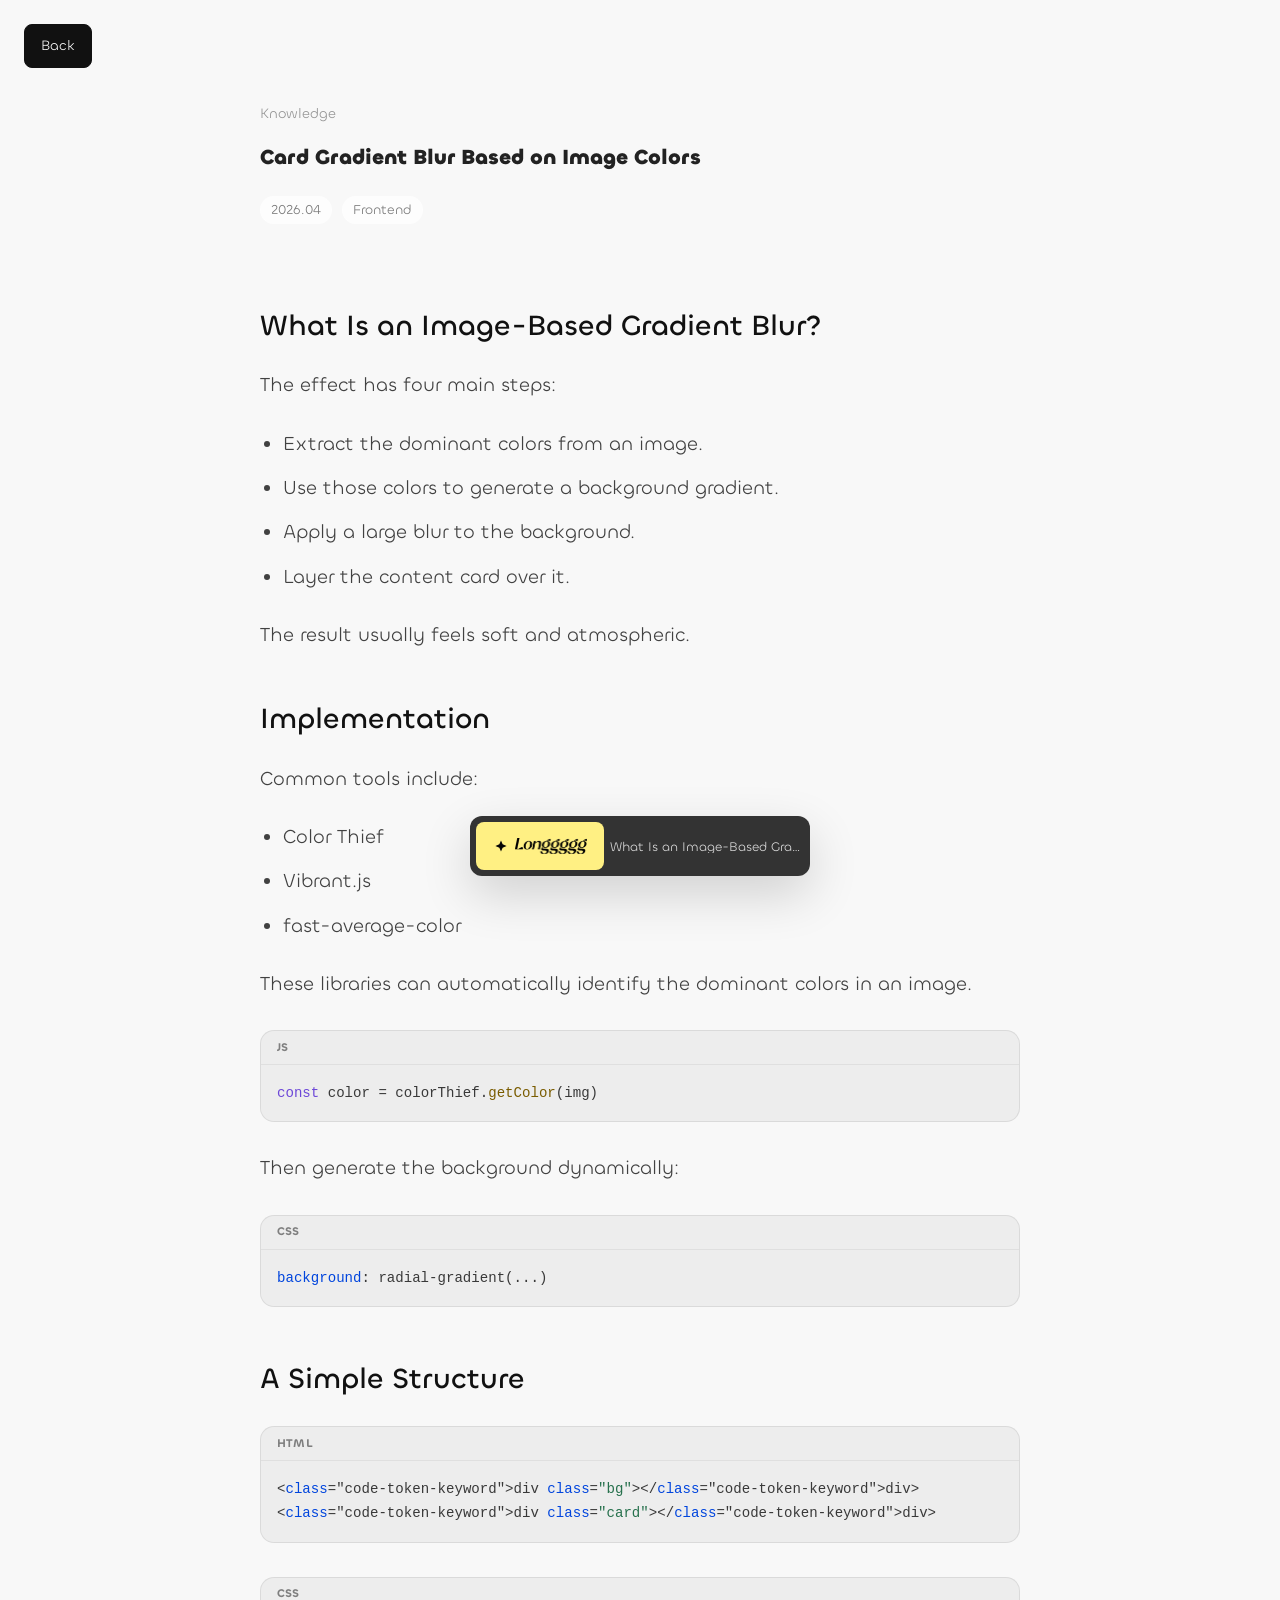
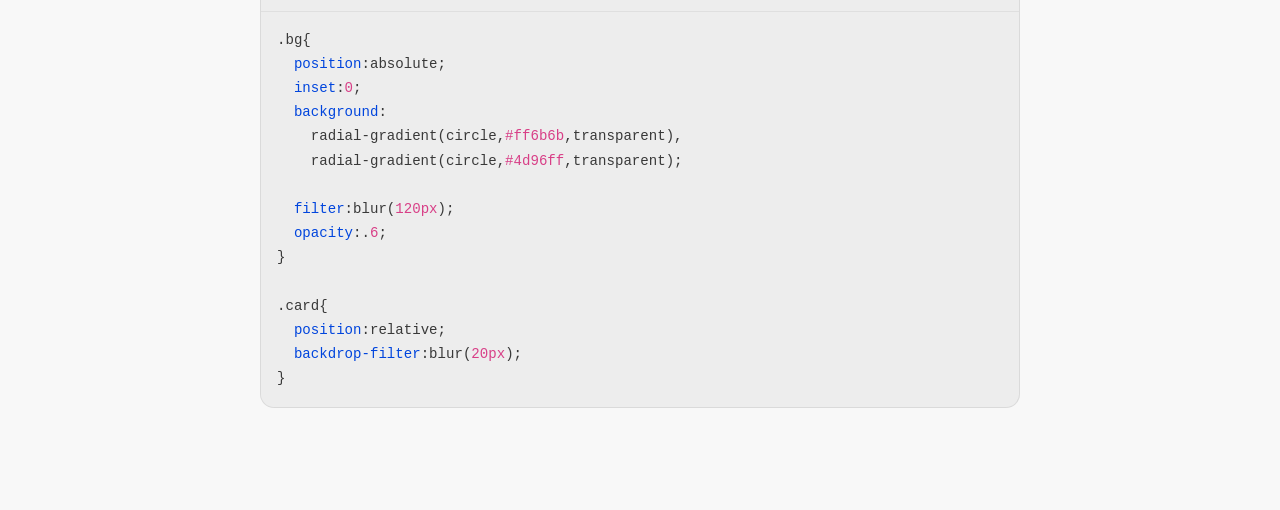
<file: article.html>
<!DOCTYPE html>
<html lang="en">
  <head>
    <meta charset="UTF-8" />
    <meta name="robots" content="noindex, nofollow" />
    <meta name="viewport" content="width=device-width, initial-scale=1.0" />
    <title>Knowledge | Long Xiangyu Portfolio</title>
    <link rel="stylesheet" href="./styles.css?v=2026-11-04-return-position" />
    <link rel="stylesheet" href="./monochrome.css?v=2026-11-04-motion" />
  </head>
  <body class="article-page">
    <main class="article-page-main">
      <a class="article-back-link" href="./index.html#knowledge" aria-label="Back to articles">Back</a>
      <article class="article-page-shell">
        <p class="knowledge-article-eyebrow">Knowledge</p>
        <h1 data-article-title>Loading article...</h1>
        <div class="knowledge-article-meta">
          <time data-article-date datetime=""></time>
          <span data-article-category></span>
        </div>
        <div class="knowledge-article-prose" data-article-content>
          <p>Loading article...</p>
        </div>
      </article>
    </main>

    <div class="floating-dock article-floating-dock" aria-label="AI 对话和当前文章">
      <button class="floating-dock-ai" type="button" aria-controls="ai-chat-sidebar" aria-expanded="false" data-ai-chat-toggle>
        <svg class="floating-dock-ai-spark" viewBox="0 0 24 24" aria-hidden="true">
          <path d="M12 2.4 14.8 9.2 21.6 12 14.8 14.8 12 21.6 9.2 14.8 2.4 12 9.2 9.2 12 2.4Z" />
        </svg>
        <img class="floating-dock-ai-logo" src="./assets/Longgggg.png" alt="Longgggg" />
      </button>
      <div class="floating-dock-location" aria-live="polite">
        <span class="floating-dock-location-current" data-page-indicator>Loading article...</span>
      </div>
    </div>

    <aside class="ai-chat-sidebar" id="ai-chat-sidebar" aria-hidden="true" data-ai-chat-sidebar>
      <div class="ai-chat-shell">
        <div class="ai-chat-header">
          <div>
            <h2>Ask Long</h2>
          </div>
          <button class="ai-chat-close" type="button" aria-label="关闭 AI 对话窗口" data-ai-chat-close>
            <svg xmlns="http://www.w3.org/2000/svg" width="22" height="22" viewBox="0 0 24 24" fill="none" stroke="currentColor" stroke-width="2" stroke-linecap="round" stroke-linejoin="round" aria-hidden="true">
              <path d="M18 6 6 18" />
              <path d="m6 6 12 12" />
            </svg>
          </button>
        </div>

        <div class="ai-chat-messages" aria-live="polite" data-ai-chat-messages></div>

        <div class="ai-chat-starters" data-ai-chat-starters aria-label="推荐问题">
          <button type="button" data-ai-chat-starter="生活中的你是什么样的人？">生活中的你是什么样？</button>
          <button type="button" data-ai-chat-starter="和你一起工作会是什么感觉？">和你合作是什么感觉？</button>
          <button type="button" data-ai-chat-starter="你的设计思考方式是什么？">你如何思考设计？</button>
        </div>

        <form class="ai-chat-form" data-ai-chat-form>
          <label class="sr-only" for="article-ai-chat-input">输入你想问龙湘玉 AI 分身的问题</label>
          <textarea
            class="ai-chat-input"
            id="article-ai-chat-input"
            name="message"
            rows="1"
            maxlength="800"
            placeholder="你想了解我的哪些项目？"
            data-ai-chat-input
          ></textarea>
          <div class="ai-chat-actions">
            <button class="ai-chat-send" type="submit" data-ai-chat-send>发送</button>
          </div>
        </form>
      </div>
    </aside>

    <script src="./script.js?v=2026-11-04-english-articles"></script>
    <script src="./article.js?v=2026-11-04-english-articles"></script>
  </body>
</html>
</file>
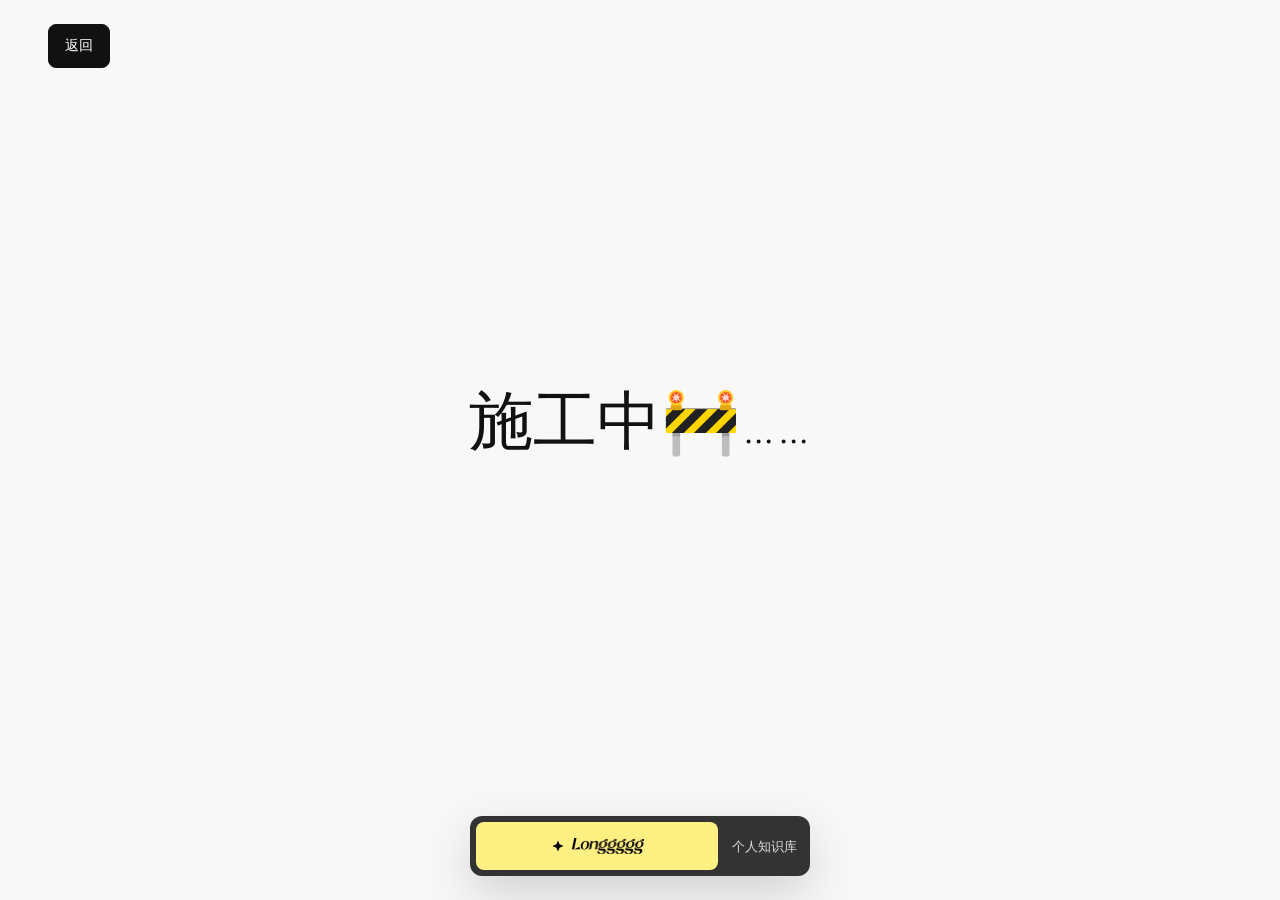
<file: knowledge.html>
<!DOCTYPE html>
<html lang="zh-CN">
  <head>
    <meta charset="UTF-8" />
    <meta name="robots" content="noindex, nofollow" />
    <meta name="viewport" content="width=device-width, initial-scale=1.0" />
    <title>个人知识库｜龙湘玉 Portfolio</title>
    <link rel="stylesheet" href="./styles.css?v=2026-11-04-return-position" />
    <link rel="stylesheet" href="./monochrome.css?v=2026-11-04-motion" />
  </head>
  <body class="knowledge-page">
    <main class="knowledge-page-main">
      <a class="article-back-link" href="./index.html#knowledge" aria-label="返回文章列表">返回</a>

      <section class="under-construction-page" aria-label="施工中">
        <p>施工中🚧……</p>
      </section>
    </main>

    <div class="floating-dock article-floating-dock" aria-label="AI 对话和当前页面">
      <button class="floating-dock-ai" type="button" aria-controls="ai-chat-sidebar" aria-expanded="false" data-ai-chat-toggle>
        <svg class="floating-dock-ai-spark" viewBox="0 0 24 24" aria-hidden="true">
          <path d="M12 2.4 14.8 9.2 21.6 12 14.8 14.8 12 21.6 9.2 14.8 2.4 12 9.2 9.2 12 2.4Z" />
        </svg>
        <img class="floating-dock-ai-logo" src="./assets/Longgggg.png" alt="Longgggg" />
      </button>
      <div class="floating-dock-location" aria-live="polite">
        <span class="floating-dock-location-current" data-page-indicator>个人知识库</span>
      </div>
    </div>

    <aside class="ai-chat-sidebar" id="ai-chat-sidebar" aria-hidden="true" data-ai-chat-sidebar>
      <div class="ai-chat-shell">
        <div class="ai-chat-header">
          <div>
            <h2>Ask Long</h2>
          </div>
          <button class="ai-chat-close" type="button" aria-label="关闭 AI 对话窗口" data-ai-chat-close>
            <svg xmlns="http://www.w3.org/2000/svg" width="22" height="22" viewBox="0 0 24 24" fill="none" stroke="currentColor" stroke-width="2" stroke-linecap="round" stroke-linejoin="round" aria-hidden="true">
              <path d="M18 6 6 18" />
              <path d="m6 6 12 12" />
            </svg>
          </button>
        </div>

        <div class="ai-chat-messages" aria-live="polite" data-ai-chat-messages></div>

        <div class="ai-chat-starters" data-ai-chat-starters aria-label="推荐问题">
          <button type="button" data-ai-chat-starter="生活中的你是什么样的人？">生活中的你是什么样？</button>
          <button type="button" data-ai-chat-starter="和你一起工作会是什么感觉？">和你合作是什么感觉？</button>
          <button type="button" data-ai-chat-starter="你的设计思考方式是什么？">你如何思考设计？</button>
        </div>

        <form class="ai-chat-form" data-ai-chat-form>
          <label class="sr-only" for="knowledge-ai-chat-input">输入你想问龙湘玉 AI 分身的问题</label>
          <textarea
            class="ai-chat-input"
            id="knowledge-ai-chat-input"
            name="message"
            rows="1"
            maxlength="800"
            placeholder="你想了解我的哪些项目？"
            data-ai-chat-input
          ></textarea>
          <div class="ai-chat-actions">
            <button class="ai-chat-send" type="submit" data-ai-chat-send>发送</button>
          </div>
        </form>
      </div>
    </aside>

    <script src="./script.js?v=2026-11-04-english-articles"></script>
    <script src="./knowledge.js?v=2026-11-04-english-articles"></script>
  </body>
</html>
</file>
<file: styles.css>
@font-face {
  font-family: "Gravita HUM";
  src: url("./assets/fonts/GravitaHUM-ExtraBold.otf") format("opentype");
  font-style: normal;
  font-weight: 800;
  font-display: swap;
}

@font-face {
  font-family: "Gravita HUM";
  src: url("./assets/fonts/GravitaHUM-ExtraBoldItalic.otf") format("opentype");
  font-style: italic;
  font-weight: 800;
  font-display: swap;
}

@font-face {
  font-family: "Gravita HUM";
  src: url("./assets/fonts/GravitaHUM-MediumItalic.otf") format("opentype");
  font-style: italic;
  font-weight: 500;
  font-display: swap;
}

@font-face {
  font-family: "CHERLAV";
  src: url("./assets/fonts/CHERLAV-Italic.ttf") format("truetype");
  font-style: italic;
  font-weight: 400;
  font-display: swap;
}

:root {
  --bg: #ffffff;
  --text: #060606;
  --muted: #8e8e8e;
  --line: #ececec;
  --accent: #6fb1ff;
  --content-width: 940px;
  --page-gutter: 64px;
  --content-inline-pad: 30px;
  --brand-size: 0.95rem;
  --nav-size: 0.98rem;
  --hero-title-size: clamp(3rem, 6.8vw, 4.8rem);
  --hero-body-size: clamp(1.55rem, 3vw, 2.25rem);
  --meta-size: 0.92rem;
  --card-shadow: rgba(0, 0, 0, 0.1);
  --strap-color: #ffffff;
  --strap-width: 60px;
  --strap-overlap: 18px;
  --radius-lg: 16px;
  --radius-md: 14px;
  --radius-sm: 12px;
  --radius-xs: 10px;
  --radius-none: 0;
  --radius-pill: 999px;
  --radius-circle: 50%;
  --radius-container: var(--radius-lg);
  --radius-tab-bar: var(--radius-lg);
  --radius-ai-sidebar: var(--radius-lg);
  --radius-footer: var(--radius-lg);
  --radius-card: var(--radius-md);
  --radius-project-card: var(--radius-md);
  --radius-bubble: var(--radius-md);
  --radius-control: var(--radius-sm);
  --radius-input: var(--radius-sm);
  --radius-button: var(--radius-sm);
  --radius-tag: var(--radius-sm);
  --radius-icon: var(--radius-xs);
  --radius-strap: var(--radius-none);
  --ai-chat-width: min(560px, 42vw);
  --layout-shift-x: 0px;
  --bento-chat-compensation: 0px;
  --site-design-width: 1440px;
  --site-scale: 1;
  --site-canvas-height: auto;
}

@property --border-angle {
  syntax: "<angle>";
  inherits: true;
  initial-value: 0turn;
}

* {
  box-sizing: border-box;
}

html {
  scroll-behavior: auto;
}

body {
  margin: 0;
  min-height: 100%;
  font-family: "Helvetica Neue", "PingFang SC", "Hiragino Sans GB", sans-serif;
  background: var(--bg);
  color: var(--text);
  cursor: none;
}

body.is-chat-open {
  --layout-shift-x: calc(var(--ai-chat-width) * -0.32);
  overflow-x: hidden;
}

@media (min-width: 1440px) {
  :root {
    --ai-chat-width: 560px;
  }

  body.is-chat-open {
    --layout-shift-x: calc(var(--ai-chat-width) * -0.42);
  }
}

@media (min-width: 1800px) {
  :root {
    --ai-chat-width: 560px;
  }

  body.is-chat-open {
    --layout-shift-x: calc(var(--ai-chat-width) * -0.48);
  }
}

body,
body * {
  cursor: none !important;
}

a {
  color: inherit;
  text-decoration: none;
}

img {
  display: block;
  max-width: 100%;
}

.site-scale-shell {
  position: relative;
  width: 100%;
}

main {
  transition: transform 0.42s cubic-bezier(0.22, 1, 0.36, 1);
  transform: translateX(var(--layout-shift-x));
}

body.is-site-scaled .site-scale-shell {
  height: var(--site-canvas-height);
}

body.is-site-scaled main {
  position: absolute;
  top: 0;
  left: 50%;
  width: var(--site-design-width);
  max-width: none;
  transform: translateX(calc(-50% + var(--layout-shift-x))) scale(var(--site-scale));
  transform-origin: top center;
}

.reveal {
  transition: opacity 0.56s var(--motion-arrive), transform 0.56s var(--motion-arrive);
}

.reveal.is-reveal-ready {
  opacity: 0;
  transform: translateY(12px);
}

.reveal.show {
  opacity: 1;
  transform: translateY(0);
}

button,
a,
[data-card],
[data-cursor-icon],
[role="button"] {
  cursor: none;
}

.custom-cursor {
  position: fixed;
  left: 0;
  top: 0;
  width: 40px;
  height: 40px;
  border-radius: var(--radius-circle);
  background: rgba(255, 255, 255, 0.3);
  border: 1.5px solid rgba(15, 15, 15, 0.95);
  box-shadow:
    0 0 0 1px rgba(255, 255, 255, 0.42) inset,
    0 0 18px rgba(0, 0, 0, 0.08);
  pointer-events: none;
  z-index: 9999;
  transform: translate(-50%, -50%);
  opacity: 0;
  transition:
    width 0.22s ease,
    height 0.22s ease,
    opacity 0.18s ease,
    transform 0.08s linear;
  display: flex;
  align-items: center;
  justify-content: center;
}

.custom-cursor.is-visible {
  opacity: 1;
}

.custom-cursor.is-hovering {
  width: 70px;
  height: 70px;
}

.custom-cursor.has-label {
  width: auto;
  height: 34px;
  min-width: 0;
  padding: 0 12px;
  border: 0;
  border-radius: var(--radius-pill);
  background: #161616;
  color: #ffffff;
  box-shadow: 0 10px 22px rgba(0, 0, 0, 0.16);
}

.custom-cursor-icon {
  display: inline-flex;
  align-items: center;
  justify-content: center;
  width: 22px;
  height: 22px;
  color: rgba(12, 12, 12, 0.88);
  opacity: 0;
  transform: scale(0.82);
  transition: opacity 0.18s ease, transform 0.18s ease;
}

.custom-cursor.has-icon .custom-cursor-icon {
  opacity: 1;
  transform: scale(1);
}

.custom-cursor.has-label .custom-cursor-icon {
  width: auto;
  height: auto;
  color: #ffffff;
  font-size: 0.72rem;
  font-weight: 700;
  line-height: 1;
  white-space: nowrap;
  opacity: 1;
  transform: scale(1);
}

.custom-cursor-icon svg {
  width: 100%;
  height: 100%;
}

@media (pointer: coarse) {
  body,
  body *,
  button,
  a,
  [data-card],
  [data-cursor-icon],
  [role="button"] {
    cursor: auto !important;
  }

  .custom-cursor {
    display: none;
  }
}

@media (prefers-reduced-motion: reduce) {
  .reveal {
    opacity: 1;
    transform: none;
    transition: none;
  }
}

.site-header {
  position: fixed;
  top: calc(18px * var(--site-scale));
  left: 50%;
  width: min(calc(100% - (var(--page-gutter) * 2)), var(--content-width));
  z-index: 20;
  height: 60px;
  padding: 0 var(--content-inline-pad);
  display: grid;
  grid-template-columns: auto 1fr;
  align-items: center;
  column-gap: 32px;
  background: #d2d2d238;
  border-radius: var(--radius-tab-bar);
  box-shadow: none;
  backdrop-filter: blur(18px) saturate(1.08);
  -webkit-backdrop-filter: blur(18px) saturate(1.08);
  transform: translate(calc(-50% + var(--layout-shift-x)), 0) scale(var(--site-scale));
  transform-origin: top center;
  transition: transform 0.28s ease, opacity 0.28s ease;
}

.site-header.is-hidden {
  transform: translate(calc(-50% + var(--layout-shift-x)), calc(-100% - 26px)) scale(var(--site-scale));
  opacity: 0;
}

.brand {
  display: inline-flex;
  align-items: center;
  font-size: var(--brand-size);
  letter-spacing: 0.02em;
}

.brand-logo {
  display: block;
  width: auto;
  height: 20px;
  object-fit: contain;
}

.sr-only {
  position: absolute;
  width: 1px;
  height: 1px;
  padding: 0;
  margin: -1px;
  overflow: hidden;
  clip: rect(0, 0, 0, 0);
  white-space: nowrap;
  border: 0;
}

.site-nav {
  display: flex;
  justify-content: flex-end;
  justify-self: end;
  gap: 48px;
  font-size: var(--nav-size);
  font-weight: 600;
}

.site-nav a {
  position: relative;
  padding-bottom: 6px;
  color: rgba(6, 6, 6, 0.42);
  transition: color 0.24s ease;
}

.site-nav a::after {
  content: "";
  position: absolute;
  left: 0;
  right: 0;
  bottom: 0;
  height: 2px;
  border-radius: var(--radius-pill);
  background: #111111;
  transform: scaleX(0);
  transform-origin: center;
  transition: transform 0.24s ease;
}

.site-nav a.is-active {
  color: #111111;
}

.site-nav a.is-active::after {
  transform: scaleX(1);
}

.language-menu {
  position: relative;
  justify-self: end;
}

.language-toggle {
  width: 36px;
  height: 36px;
  padding: 0;
  border: 0;
  border-radius: var(--radius-control);
  background: rgba(255, 255, 255, 0.52);
  color: rgba(6, 6, 6, 0.62);
  display: inline-grid;
  place-items: center;
  cursor: pointer;
  transition: background 0.2s ease, color 0.2s ease;
}

.language-toggle svg {
  width: 18px;
  height: 18px;
}

.language-toggle:hover,
.language-toggle:focus-visible,
.language-menu.is-open .language-toggle {
  background: rgba(255, 255, 255, 0.86);
  color: #111111;
}

.language-options {
  position: absolute;
  top: calc(100% + 10px);
  right: 0;
  width: 128px;
  padding: 10px;
  border: 1px solid rgba(0, 0, 0, 0.06);
  border-radius: var(--radius-control);
  background: rgba(255, 255, 255, 0.9);
  box-shadow: 0 14px 30px rgba(0, 0, 0, 0.08);
  backdrop-filter: blur(18px) saturate(1.08);
  -webkit-backdrop-filter: blur(18px) saturate(1.08);
  opacity: 0;
  pointer-events: none;
  transform: translateY(-4px);
  transition: opacity 0.18s ease, transform 0.18s ease;
}

.language-menu.is-open .language-options {
  opacity: 1;
  pointer-events: auto;
  transform: translateY(0);
}

.language-options button {
  width: 100%;
  min-height: 38px;
  padding: 0 12px;
  border: 0;
  border-radius: 14px;
  background: transparent;
  color: rgba(6, 6, 6, 0.62);
  font: inherit;
  font-size: 0.86rem;
  text-align: left;
  cursor: pointer;
}

.language-options button + button {
  margin-top: 6px;
}

.language-options button:hover,
.language-options button:focus-visible,
.language-options button.is-active {
  background: rgba(0, 0, 0, 0.06);
  color: #111111;
}

.hero {
  position: relative;
  min-height: calc(100vh - 200px);
  width: min(calc(100% - (var(--page-gutter) * 2)), var(--content-width));
  margin: 0 auto;
  display: grid;
  grid-template-columns: minmax(320px, 1.1fr) minmax(420px, 1fr);
  align-items: center;
  padding: 84px var(--content-inline-pad) 0;
  overflow: hidden;
}

.hero-copy {
  padding-left: 0;
  transform: translateY(-84px);
}

.hero-heading-row {
  display: flex;
  align-items: baseline;
  gap: 18px;
  flex-wrap: wrap;
}

.hero-title {
  margin: 0;
  font-size: var(--hero-body-size);
  line-height: 1;
  font-weight: 600;
  opacity: 0;
  transform: translateY(24px);
}

.hero-intro {
  margin-top: 24px;
}

.hero-intro p {
  margin: 16px 0 0;
  font-size: var(--hero-body-size);
  font-weight: 600;
  line-height: 1;
  opacity: 0;
  transform: translateY(24px);
}

.hero-name-line {
  margin: 0;
  font-weight: 520;
}

.hero-about {
  max-width: min(100%, 26rem);
  margin-top: 24px !important;
  color: rgba(6, 6, 6, 0.58);
  font-size: 1rem !important;
  font-weight: 400 !important;
  line-height: 1.7 !important;
}

html[data-language="en"] .hero-about {
  max-width: min(100%, 22rem);
}

.hero-contact-button {
  display: inline-flex;
  align-items: center;
  gap: 7px;
  height: 32px;
  margin-top: 22px;
  padding: 0 14px;
  border: 1px solid rgba(6, 6, 6, 0.05);
  border-radius: var(--radius-button);
  background: #f2f2f2;
  color: #626262;
  font: inherit;
  font-size: 0.7rem;
  font-weight: 400;
  line-height: 1;
  opacity: 0;
  transform: translateY(24px);
  transition: background-color 0.22s ease, border-color 0.22s ease, transform 0.22s ease;
}

.hero-contact-button svg {
  width: 14px;
  height: 14px;
  stroke-width: 1.9;
}

.hero-contact-button:hover,
.hero-contact-button:focus-visible {
  background: #eeeeee;
  border-color: rgba(6, 6, 6, 0.08);
}

.hero-role-line {
  display: flex;
  align-items: center;
  gap: 0.12em;
  flex-wrap: wrap;
}

.hero-role-wrap {
  display: inline-block;
  min-width: 5.5em;
  white-space: nowrap;
}

.hero-role-stack {
  position: relative;
  display: inline-grid;
  align-items: start;
  perspective: 700px;
}

.hero-role-layer {
  grid-area: 1 / 1;
  display: inline-flex;
  align-items: center;
  white-space: nowrap;
  gap: 0.01em;
  backface-visibility: hidden;
}

.hero-role-next {
  pointer-events: none;
}

.hero-role-char {
  display: inline-block;
  transform-origin: 50% 50% -0.34em;
  backface-visibility: hidden;
}

.hero-role-space {
  width: 0.32em;
}

.hero.is-active .hero-title {
  animation: hero-copy-enter 0.75s ease 1.15s forwards;
}

.hero.is-active .hero-name-line {
  animation: hero-copy-enter 0.75s ease 1.15s forwards;
}

.hero.is-active .hero-role-line {
  animation: hero-copy-enter 0.75s ease 1.4s forwards;
}

.hero.is-active .hero-about {
  animation: hero-copy-enter 0.75s ease 1.55s forwards;
}

.hero.is-active .hero-contact-button {
  animation: hero-copy-enter 0.75s ease 1.68s forwards;
}

.hero-role-current.is-leaving .hero-role-char {
  animation: hero-role-char-out 0.72s cubic-bezier(0.2, 0.8, 0.2, 1) both;
  animation-delay: calc(var(--char-index, 0) * 0.045s);
}

.hero-role-next.is-entering .hero-role-char {
  animation: hero-role-char-in 0.72s cubic-bezier(0.2, 0.8, 0.2, 1) both;
  animation-delay: calc(var(--char-index, 0) * 0.045s);
}

.hero-visual {
  position: relative;
  min-height: 640px;
}

.stack-card {
  position: absolute;
  right: 170px;
  top: 132px;
  width: min(15vw, 280px);
  --card-ratio: 0.72;
  transform: rotate(16deg);
  object-fit: cover;
  filter: drop-shadow(0 24px 48px rgba(21, 21, 21, 0.12));
}

.hanging-card {
  --card-width: min(15.6vw, 296px);
  --card-ratio: 0.768;
  --length: 210px;
  position: absolute;
  inset: 0;
  width: var(--card-width);
  transform-origin: top center;
  touch-action: none;
  user-select: none;
  isolation: isolate;
}

.strap {
  position: absolute;
  left: 50%;
  top: 0;
  width: var(--strap-width);
  height: calc(var(--length) + var(--strap-overlap));
  transform: translateX(-50%);
  background: var(--strap-color);
  border-radius: var(--radius-strap);
  box-shadow:
    0 12px 28px rgba(0, 0, 0, 0.08),
    0 2px 8px rgba(0, 0, 0, 0.06);
  z-index: 3;
}

.card-grip {
  all: unset;
  cursor: grab;
  position: absolute;
  left: 50%;
  top: var(--length);
  width: 100%;
  aspect-ratio: var(--card-ratio);
  transform: translate(-50%, 0);
  border-radius: var(--radius-card);
  box-shadow: 0 16px 34px var(--card-shadow);
  z-index: 1;
}

.card-grip:active {
  cursor: grabbing;
}

.card-grip img {
  width: 100%;
  height: 100%;
  object-fit: cover;
  border-radius: var(--radius-card);
  pointer-events: none;
  -webkit-user-drag: none;
}

.hero-divider {
  position: relative;
  width: min(calc(100% - (var(--page-gutter) * 2)), var(--content-width));
  margin: -42px auto 18px;
  padding-inline: var(--content-inline-pad);
  display: grid;
  place-items: center;
}

.hero-divider::before {
  content: "";
  position: absolute;
  left: var(--content-inline-pad);
  right: var(--content-inline-pad);
  top: 50%;
  height: 1px;
  background: rgba(6, 6, 6, 0.12);
}

.hero-divider span {
  position: relative;
  z-index: 1;
  padding: 0 12px;
  background: #ffffff;
  color: rgba(6, 6, 6, 0.38);
  font-size: 0.72rem;
  font-weight: 400;
  line-height: 1.2;
}

.about-bento-section {
  --about-bento-gap: 8px;
  padding: 0 var(--page-gutter) 92px;
  background: #ffffff;
  translate: 0 0;
  transition: translate 0.42s cubic-bezier(0.22, 1, 0.36, 1);
  will-change: translate;
}

body.is-chat-open .about-bento-section {
  translate: var(--bento-chat-compensation) 0;
}

.section-eyebrow {
  max-width: var(--content-width);
  margin: 0 auto 12px;
  padding-inline: var(--content-inline-pad);
  color: rgba(6, 6, 6, 0.48);
  font-size: 0.92rem;
  font-weight: 400;
  line-height: 1.2;
}

.section-title {
  max-width: var(--content-width);
  margin: 0 auto 34px;
  padding-inline: var(--content-inline-pad);
  display: flex;
  align-items: center;
  gap: 10px;
  color: #000000;
}

.section-title-icon {
  flex: 0 0 auto;
  width: 31px;
  height: 33px;
}

.section-title-cn {
  color: #000000;
  font-family: "PingFang SC", "PingFang TC", "Helvetica Neue", Arial, sans-serif;
  font-size: 34px;
  font-style: normal;
  font-weight: 400;
  line-height: normal;
}

.section-title-en {
  color: #afafaf;
  font-family: "Gravita HUM", "Times New Roman", serif;
  font-size: 34px;
  font-style: italic;
  font-weight: 500;
  line-height: normal;
}

.section-headline {
  max-width: var(--content-width);
  margin: 0 auto 34px;
  padding-inline: var(--content-inline-pad);
  display: flex;
  align-items: center;
  justify-content: space-between;
  gap: 18px;
}

.section-headline .section-title {
  max-width: none;
  margin: 0;
  padding-inline: 0;
}

.section-more-link {
  flex: 0 0 auto;
  color: #7e7e7e;
  font-family: "PingFang SC", "PingFang TC", "Helvetica Neue", Arial, sans-serif;
  font-size: 22px;
  font-style: normal;
  font-weight: 300;
  line-height: normal;
  text-decoration-line: underline;
  text-decoration-style: solid;
  text-decoration-skip-ink: auto;
  text-decoration-thickness: 1px;
  text-underline-offset: 4px;
  text-underline-position: from-font;
  transition: color 0.2s ease;
}

.section-more-link:hover,
.section-more-link:focus-visible {
  color: #333333;
}

.works-showcase .section-eyebrow {
  padding-inline: 0;
}

.works-showcase .section-title,
.works-showcase .section-headline {
  padding-inline: 0;
}

.works-segment {
  --works-segment-index: 0;
  --works-segment-gap: 8px;
  --works-segment-pad: 7px;
  width: min(570px, 100%);
  padding: var(--works-segment-pad);
  position: relative;
  display: flex;
  align-items: center;
  justify-content: center;
  gap: var(--works-segment-gap);
  border-radius: 24px;
  background: #f7f7f8;
  overflow: hidden;
}

.works-segment::before {
  content: "";
  position: absolute;
  top: var(--works-segment-pad);
  bottom: var(--works-segment-pad);
  left: var(--works-segment-pad);
  width: calc((100% - (var(--works-segment-pad) * 2) - (var(--works-segment-gap) * 3)) / 4);
  border-radius: 34px;
  background: #393939;
  transform: translateX(calc(var(--works-segment-index) * (100% + var(--works-segment-gap))));
  transition: transform 0.58s cubic-bezier(0.16, 1, 0.3, 1);
  will-change: transform;
}

.works-segment-button {
  position: relative;
  z-index: 1;
  flex: 1 0 0;
  display: flex;
  align-items: center;
  justify-content: center;
  gap: 8px;
  min-height: 44px;
  padding: 8px;
  border: 0;
  border-radius: 34px;
  background: transparent;
  color: #7e7e7e;
  font-family: "PingFang SC", "PingFang TC", "Helvetica Neue", Arial, sans-serif;
  font-size: 16px;
  font-weight: 400;
  line-height: 1;
  cursor: pointer;
  transition: color 0.28s ease;
}

.works-segment-button.is-active {
  color: #ffffff;
}

.works-segment-button:focus-visible {
  outline: 2px solid rgba(6, 6, 6, 0.28);
  outline-offset: 3px;
}

.about-bento-inner {
  max-width: var(--content-width);
  margin: 0 auto;
  padding-inline: var(--content-inline-pad);
  display: grid;
  grid-template-columns: repeat(12, minmax(0, 1fr));
  grid-template-rows: 204px 204px 156px 156px;
  gap: var(--about-bento-gap);
}

.about-bento-card {
  position: relative;
  min-height: 0;
  padding: 18px var(--about-bento-gap) var(--about-bento-gap) 22px;
  display: grid;
  grid-template-rows: auto minmax(0, 1fr);
  gap: var(--about-bento-gap);
  overflow: hidden;
  border: 0;
  border-radius: 28px;
  background: #ffffff;
  box-shadow:
    0 10px 28px rgba(12, 12, 12, 0.04),
    0 1px 6px rgba(12, 12, 12, 0.034);
  transform: translate3d(0, 0, 0) rotate(0deg);
  transform-origin: center;
  transition:
    background-color 0.24s ease,
    box-shadow 0.24s ease;
}

.about-bento-card:hover {
  background: #ffffff;
}

@media (prefers-reduced-motion: no-preference) {
  .about-bento-card.is-scroll-reveal-ready {
    opacity: 0;
    translate: 0 22px;
  }

  .about-bento-card.is-scroll-reveal-visible {
    animation: about-bento-card-reveal 0.62s var(--motion-arrive) both;
    animation-delay: var(--bento-reveal-delay, 0ms);
  }
}

@keyframes about-bento-card-reveal {
  from { opacity: 0; translate: 0 22px; }
  to { opacity: 1; translate: 0 0; }
}

.about-bento-card-tall {
  grid-column: 1 / span 4;
  grid-row: 1 / span 2;
  padding-right: 8px;
  padding-bottom: 8px;
}

.about-bento-card-method {
  grid-template-rows: auto minmax(0, 1fr) auto auto;
}

.about-bento-card-method .about-bento-copy {
  grid-row: 1;
}

.about-bento-card-method .about-education-list {
  grid-row: 3;
}

.about-bento-card-method .about-bento-learning-drop {
  grid-row: 4;
}

.about-bento-card-ai {
  grid-column: 5 / span 8;
  grid-row: 1;
  padding-right: 8px;
  padding-bottom: 8px;
}

.about-bento-card-hci {
  grid-column: 5 / span 4;
  grid-row: 2;
  padding-right: 8px;
  padding-bottom: 8px;
  --app-glow-x: 86%;
  --app-glow-y: 84%;
}

.about-bento-card-toolkit {
  grid-column: 9 / span 4;
  grid-row: 2;
  grid-template-rows: auto minmax(0, 1fr);
  padding-right: 8px;
  padding-bottom: 8px;
}

.about-bento-card-grounded {
  grid-column: 1 / span 6;
  grid-row: 4;
  grid-template-columns: minmax(0, 1fr) 280px;
  grid-template-rows: 1fr;
  align-items: stretch;
  padding: 8px 8px 8px 22px;
}

.about-bento-card-grounded .about-bento-copy {
  align-self: start;
  padding-top: 16px;
}

.about-bento-card-time {
  grid-column: 1 / span 3;
  grid-row: 3;
  grid-template-rows: 88px minmax(0, 1fr);
  align-items: start;
  padding: 8px;
  border-radius: 28.626px;
  border: 2px solid #e6e1fc;
  border: 2px solid color(display-p3 0.8968 0.8824 0.9784);
  background: #d5cbff;
  background: color(display-p3 0.8276 0.7971 1);
  box-shadow:
    -4px -4px 4px 0 #b8adea inset,
    4px 4px 4px 0 rgba(255, 255, 255, 0.4) inset;
}

.about-bento-card-time:hover {
  background: #d5cbff;
  background: color(display-p3 0.8276 0.7971 1);
}

.about-time-display {
  width: 100%;
  height: 88px;
  display: grid;
  place-items: center;
  overflow: hidden;
  border-radius: 20px;
  background: #ffffff;
  box-shadow: inset 0 0 0 4px #9c94ce;
}

.about-time-pixel-board {
  --pixel-size: 4px;
  --pixel-gap: 1px;
  --pixel-group-gap: 4px;
  --pixel-row-gap: 8px;
  display: grid;
  grid-template-columns: repeat(7, max-content);
  gap: var(--pixel-row-gap) var(--pixel-group-gap);
  transform: scale(0.86);
  transform-origin: center;
}

.about-time-pixel-group {
  width: calc((var(--pixel-size) * 5) + (var(--pixel-gap) * 4));
  height: calc((var(--pixel-size) * 7) + (var(--pixel-gap) * 6));
  display: grid;
  grid-template-columns: repeat(5, var(--pixel-size));
  grid-template-rows: repeat(7, var(--pixel-size));
  gap: var(--pixel-gap);
}

.about-time-pixel-group i {
  display: block;
  width: var(--pixel-size);
  height: var(--pixel-size);
  background: #ebebeb;
}

.about-time-pixel-group i.is-on {
  background: #333333;
}

.about-time-pixel-group.is-location i.is-on {
  background: #999999;
}

.about-time-toggle {
  justify-self: end;
  align-self: end;
  width: 86px;
  height: 44px;
  padding: 7px;
  border: 0;
  position: relative;
  border-radius: var(--radius-pill);
  background: #333333;
  box-shadow: inset 0 0 0 4px #9c94ce;
  cursor: pointer;
}

.about-time-toggle span {
  position: absolute;
  top: 7px;
  left: 49px;
  width: 30px;
  height: 30px;
  display: flex;
  align-items: center;
  justify-content: center;
  gap: 2px;
  border-radius: var(--radius-circle);
  background: #d2fd5f;
  transition: transform 0.26s ease;
}

.about-time-toggle span i {
  width: 3px;
  border-radius: var(--radius-pill);
  background: #b4d854;
}

.about-time-toggle span i:nth-child(1),
.about-time-toggle span i:nth-child(3) {
  height: 9px;
}

.about-time-toggle span i:nth-child(2) {
  height: 14px;
}

.about-time-toggle.is-active span {
  transform: translateX(-42px);
}

.about-time-pixel-group.is-colon i.is-on {
  animation: time-colon-blink 1s steps(1, end) infinite;
}

.about-bento-card-status {
  grid-column: 4 / span 3;
  grid-row: 3;
  padding: 0;
  gap: 0;
  grid-template-rows: 1fr;
  background: #ffffff;
  overflow: visible;
  z-index: 3;
}

.guestbook-widget {
  position: relative;
  min-width: 0;
  min-height: 0;
  display: block;
  overflow: visible;
}

.guestbook-paper {
  --postit-line-width: calc(100% - 26px);
  --postit-line-height: 2px;
  --postit-line-gap: 34px;
  position: absolute;
  inset: 0;
  display: grid;
  grid-template-rows: auto minmax(0, 1fr);
  gap: 26px;
  padding: 12px 13px 20px;
  border-radius: 28px;
  background:
    linear-gradient(#d5d5d5, #d5d5d5) center 58px / var(--postit-line-width) var(--postit-line-height) no-repeat,
    linear-gradient(#d5d5d5, #d5d5d5) center calc(58px + var(--postit-line-gap)) / var(--postit-line-width) var(--postit-line-height) no-repeat,
    linear-gradient(#d5d5d5, #d5d5d5) center calc(58px + (var(--postit-line-gap) * 2)) / var(--postit-line-width) var(--postit-line-height) no-repeat,
    #ffffff;
  box-shadow: none;
  transform-origin: 74% 96%;
  transition: transform 0.24s ease, opacity 0.24s ease;
  will-change: transform, opacity;
}

.guestbook-title:hover,
.guestbook-title:focus-visible {
  color: #333333;
}

.guestbook-paper.is-tearing {
  z-index: 18;
  animation: guestbook-tear-away 0.58s cubic-bezier(0.55, 0.02, 0.2, 1) forwards;
}

.guestbook-title {
  justify-self: center;
  color: #9f9f9f;
  font-family: "Gravita HUM", "Helvetica Neue", "PingFang SC", sans-serif;
  font-size: 1.34rem;
  font-style: italic;
  font-weight: 800;
  line-height: 1;
  letter-spacing: 0;
  cursor: pointer;
  transition: color 0.18s ease;
}

.guestbook-widget textarea {
  position: absolute;
  top: 36px;
  right: 13px;
  bottom: 14px;
  left: 13px;
  width: calc(100% - 26px);
  height: auto;
  resize: none;
  border: 0;
  outline: 0;
  border-radius: 0;
  padding: 0 2px;
  background: transparent;
  color: #333333;
  font-family: "PingFang SC", "Helvetica Neue", sans-serif;
  font-size: 16px;
  font-weight: 300;
  line-height: 34px;
}

.guestbook-widget textarea::placeholder {
  color: rgba(6, 6, 6, 0.36);
}

.guestbook-count {
  display: none;
}

.guestbook-submit-area {
  position: absolute;
  right: 0;
  bottom: 0;
  width: 100%;
  height: 100%;
  padding: 0;
  border: 0;
  background: transparent;
  cursor: pointer;
  pointer-events: none;
}

@keyframes guestbook-tear-away {
  0% {
    opacity: 1;
    transform: translate3d(0, 0, 0) rotate(0deg);
  }

  38% {
    opacity: 1;
    transform: translate3d(18px, -8px, 0) rotate(2.5deg);
  }

  100% {
    opacity: 0;
    transform: translate3d(118px, 78px, 0) rotate(11deg);
  }
}

/* Legacy class kept unused in case older cached markup appears during preview. */
.guestbook-actions {
  display: flex;
  align-items: center;
  justify-content: space-between;
  gap: 8px;
}

.guestbook-actions span {
  color: rgba(6, 6, 6, 0.42);
  font-size: 0.72rem;
  line-height: 1;
}

.guestbook-actions button {
  min-height: 28px;
  padding: 0 12px;
  border: 0;
  border-radius: var(--radius-pill);
  background: #333333;
  color: #ffffff;
  font: inherit;
  font-size: 0.76rem;
  line-height: 1;
  cursor: pointer;
}

.guestbook-list {
  display: none;
}

.guestbook-note {
  min-width: 0;
  padding: 6px 8px;
  border-radius: 10px;
  background: rgba(255, 244, 168, 0.58);
  color: rgba(6, 6, 6, 0.62);
  font-size: 0.7rem;
  font-weight: 400;
  line-height: 1.25;
  white-space: nowrap;
  overflow: hidden;
  text-overflow: ellipsis;
}

.guestbook-empty {
  align-self: center;
  padding: 0 8px;
  color: rgba(6, 6, 6, 0.34);
  font-size: 0.72rem;
  line-height: 1.35;
}

@keyframes time-colon-blink {
  0%,
  48% {
    opacity: 1;
  }

  49%,
  100% {
    opacity: 0.18;
  }
}

.about-bento-card-agent {
  grid-column: 7 / span 6;
  grid-row: 3 / span 2;
  margin-right: -28px;
  position: relative;
  border-radius: 28px 161px 161px 28px;
  overflow: hidden;
  isolation: isolate;
  background: rgba(210, 253, 95, 0.32);
}

.about-bento-card-agent::after {
  content: "";
  position: absolute;
  inset: 0;
  z-index: 2;
  border-radius: inherit;
  background: rgba(210, 253, 95, 0.8);
  background: color(display-p3 0.8235 0.9922 0.3725 / 0.8);
  box-shadow:
    -50px 0 60px 0 rgba(255, 255, 255, 0.7) inset,
    50px 0 60px 0 rgba(255, 255, 255, 0.7) inset,
    0 50px 60px 0 rgba(255, 255, 255, 0.7) inset,
    0 -50px 60px 0 rgba(255, 255, 255, 0.7) inset;
  backdrop-filter: blur(12px);
  -webkit-backdrop-filter: blur(12px);
  pointer-events: none;
}

.about-agent-heading {
  position: absolute;
  top: 50%;
  left: 50%;
  z-index: 3;
  display: flex;
  align-items: baseline;
  gap: 8px;
  color: #000000;
  color: color(display-p3 0 0 0);
  line-height: 108.352%;
  mix-blend-mode: overlay;
  pointer-events: none;
  transform: translate(-50%, -50%);
}

.about-agent-heading-long {
  font-family: "CHERLAV", "Gravita HUM", "Helvetica Neue", sans-serif;
  font-size: 33.21px;
  font-style: italic;
  font-weight: 400;
}

.about-agent-heading-agent {
  font-family: "Gravita HUM", "Helvetica Neue", sans-serif;
  font-size: 33.21px;
  font-style: normal;
  font-weight: 800;
}

.about-agent-letters {
  position: absolute;
  inset: 0;
  z-index: 1;
  opacity: 0.82;
  filter: blur(6px);
  transform: translateX(-16px) scale(0.9);
}

.about-agent-letters svg {
  position: absolute;
  top: 50%;
  left: 50%;
  transform-box: fill-box;
  transform-origin: center;
  transition: transform 0.72s cubic-bezier(0.2, 0.9, 0.2, 1), opacity 0.42s ease;
}

.about-agent-letter-a {
  transform: translate(-118px, -50%);
}

.about-agent-letter-i {
  transform: translate(88px, -50%);
}

.about-bento-card-agent:hover .about-agent-letter-a {
  transform: translate(6px, -50%) rotate(90deg) scale(1.12);
}

.about-bento-card-agent:hover .about-agent-letter-i {
  transform: translate(-112px, -50%) rotate(90deg) scaleX(1.18) scaleY(1.18);
}

.about-bento-card-agent:hover {
  background: rgba(210, 253, 95, 0.8);
  background: color(display-p3 0.8235 0.9922 0.3725 / 0.8);
}

.about-bento-copy {
  position: relative;
  z-index: 1;
}

.about-bento-card h2 {
  margin: 0;
  color: #111111;
  font-family: "PingFang SC", "Helvetica Neue", Arial, sans-serif;
  font-size: 1.25rem;
  font-weight: 300;
  line-height: 1.18;
}

.about-bento-card p:last-child {
  max-width: 34rem;
  margin: 10px 0 0;
  color: rgba(6, 6, 6, 0.42);
  font-size: clamp(0.86rem, 1.2vw, 0.98rem);
  font-weight: 400;
  line-height: 1.55;
}

.about-education-list {
  position: relative;
  z-index: 1;
  display: grid;
  align-content: start;
  justify-items: start;
  gap: 8px;
  margin: 4px 0 0 -14px;
}

.about-education-row {
  display: flex;
  align-items: center;
  gap: 2px;
  min-width: 0;
}

.about-education-degree,
.about-education-school {
  min-height: 0;
  display: inline-flex;
  align-items: center;
  border-radius: var(--radius-pill);
  color: rgba(6, 6, 6, 0.78);
  font-size: 1rem;
  font-weight: 300;
  line-height: 1;
  white-space: nowrap;
}

.about-education-degree {
  justify-content: center;
  min-width: 0;
  padding: 6px 10px;
}

.about-education-school {
  min-width: 66px;
  max-width: calc(100% - 48px);
  justify-content: center;
  padding: 6px 10px;
  background: #f5f5f6;
  overflow: hidden;
  text-overflow: ellipsis;
}

.about-education-degree-master {
  background: #d3cbff;
}

.about-education-degree-bachelor {
  background: #d2fd5f;
}

.about-bento-flow,
.about-bento-notes,
.about-bento-tools {
  align-self: end;
  display: flex;
  flex-wrap: wrap;
  gap: 6px;
}

.about-bento-card-tall .about-bento-flow,
.about-bento-card-tall .about-bento-tools {
  align-content: end;
}

.about-bento-learning-drop {
  position: relative;
  align-self: end;
  margin-left: -14px;
  width: calc(100% + 14px);
  height: 240px;
  min-height: 0;
  overflow: hidden;
  border-radius: 22px;
  background: #f5f5f6;
}

.about-bento-learning-drop::after {
  content: none;
  position: absolute;
  left: 0;
  right: 0;
  bottom: 0;
  height: 1px;
  background: rgba(6, 6, 6, 0.1);
}

.about-bento-learning-drop span {
  position: absolute;
  left: var(--static-x, 0);
  top: var(--static-y, 0);
  display: inline-flex;
  align-items: center;
  min-height: 42px;
  padding: 0 16px;
  border: 0;
  border-radius: var(--radius-pill);
  background: var(--shape-color, #74B0FF);
  color: rgba(6, 6, 6, 0.8);
  font-size: 18px;
  font-weight: 300;
  line-height: 1;
  opacity: 1;
  filter: none;
  transform: rotate(var(--static-r, 0deg));
  will-change: transform, opacity;
  transition: opacity 0.36s ease, transform 0.36s ease, filter 0.24s ease;
}

.about-bento-learning-drop span.is-dark {
  color: #ffffff;
}

.about-bento-learning-drop .learning-shape {
  width: 42px;
  height: 42px;
  min-height: 0;
  padding: 0;
}

.about-bento-learning-drop .learning-shape-circle {
  border-radius: var(--radius-circle);
}

.about-bento-learning-drop .learning-shape-square {
  border-radius: var(--radius-pill);
}

.about-bento-learning-drop .learning-shape-triangle {
  width: 42px;
  height: 42px;
  min-height: 0;
  border-radius: var(--radius-circle);
  background: var(--shape-color, #D2FD5F);
  clip-path: polygon(50% 12%, 90% 84%, 10% 84%);
}

.about-bento-learning-drop.is-physics-positioned span,
.about-bento-learning-drop.is-animating span {
  left: 0;
  top: 0;
}

.about-bento-learning-drop.is-animating span {
  opacity: 0;
  transform: none;
  transition: opacity 0.42s ease, filter 0.24s ease;
}

.about-bento-learning-drop span.is-visible {
  opacity: 1;
}

.about-bento-learning-drop.is-fading span {
  opacity: 0;
}

.about-bento-learning-drop.is-static {
  display: block;
}

.about-bento-learning-drop.is-static span {
  position: absolute;
  opacity: 1;
  transform: rotate(var(--static-r, 0deg));
}

.about-bento-flow span,
.about-bento-tools span {
  display: inline-flex;
  align-items: center;
  min-height: 24px;
  padding: 0 9px;
  border: 1px solid rgba(6, 6, 6, 0.08);
  border-radius: var(--radius-tag);
  background: rgba(255, 255, 255, 0.78);
  color: rgba(6, 6, 6, 0.62);
  font-size: 0.66rem;
  font-weight: 500;
}

.about-ai-dock {
  position: relative;
  align-self: end;
  margin-left: -14px;
  width: calc(100% + 14px);
  height: 120px;
  min-height: 74px;
  overflow: hidden;
  display: grid;
  align-items: center;
  justify-content: start;
  border-radius: 22px;
  background: #f5f5f6;
}

.about-ai-dock::before,
.about-ai-dock::after {
  content: "";
  position: absolute;
  top: 22px;
  bottom: 22px;
  z-index: 1;
  width: 34px;
  pointer-events: none;
}

.about-ai-dock::before {
  left: 0;
  background: linear-gradient(90deg, #f5f5f6, rgba(245, 245, 246, 0));
}

.about-ai-dock::after {
  right: 0;
  background: linear-gradient(270deg, #f5f5f6, rgba(245, 245, 246, 0));
}

.about-ai-tools-grid {
  display: grid;
  gap: 8px;
  width: max-content;
  padding-left: 20px;
}

.about-ai-tools-row {
  display: flex;
  align-items: center;
  gap: 6px;
  width: max-content;
  transform: translateX(var(--marquee-x, 0px));
  will-change: transform;
}

.about-ai-tools-row:nth-child(2) {
  --marquee-x: -12px;
}

.about-ai-icon {
  flex: 0 0 42px;
  width: 42px;
  height: 42px;
  margin: 0;
  display: inline-grid;
  place-items: center;
  border-radius: var(--radius-icon);
  background: #ffffff;
  color: rgba(6, 6, 6, 0.72);
  font-size: 0.58rem;
  font-weight: 650;
  box-shadow: none;
  filter: none;
}

.about-ai-tool {
  flex: 0 0 auto;
  display: inline-flex;
  align-items: center;
  gap: 0;
  margin: 0;
}

.about-ai-tool .about-ai-icon {
  flex: 0 0 32px;
  width: 32px;
  height: 32px;
  margin: 0;
  transform: none;
  padding: 4px;
  border-radius: 12px;
  background: #ffffff;
}

.about-ai-tool-name {
  min-height: 0;
  display: inline-flex;
  align-items: center;
  padding: 8px 10px;
  border-radius: 12px;
  background: #ffffff;
  color: rgba(6, 6, 6, 0.82);
  font-size: 16px;
  font-weight: 300;
  line-height: 1;
  white-space: nowrap;
  box-shadow: none;
}

.about-ai-icon img {
  width: 100%;
  height: 100%;
  object-fit: cover;
  border-radius: 8px;
  pointer-events: none;
}

.about-bento-notes {
  display: grid;
}

.about-bento-notes span {
  display: block;
  padding: 7px 9px;
  border: 1px solid rgba(6, 6, 6, 0.08);
  border-radius: var(--radius-control);
  background: rgba(255, 255, 255, 0.78);
  color: rgba(6, 6, 6, 0.58);
  font-size: 0.66rem;
}

.about-interest-stage {
  position: relative;
  justify-self: stretch;
  align-self: end;
  width: calc(100% + 14px);
  margin-left: -14px;
  height: 120px;
  min-height: 74px;
  display: grid;
  place-items: center;
  border-radius: 22px;
  background: #f5f5f6;
  perspective: 880px;
  cursor: pointer;
  overflow: hidden;
  isolation: isolate;
}

.interest-world-defs {
  position: absolute;
  width: 0;
  height: 0;
  overflow: hidden;
}

.about-interest-stage [data-interest-scene] {
  grid-area: 1 / 1;
  place-self: center;
  opacity: 0;
  pointer-events: none;
  mix-blend-mode: multiply;
  transition: opacity 0.24s ease, transform 0.24s ease;
}

.about-interest-stage[data-interest-mode="book"] [data-interest-scene="book"],
.about-interest-stage[data-interest-mode="travel"] [data-interest-scene="travel"],
.about-interest-stage[data-interest-mode="music"] [data-interest-scene="music"] {
  opacity: 1;
  pointer-events: auto;
}

.about-interest-stage[data-interest-mode="book"] {
  overflow: visible;
}

.about-interest-stage [data-interest-scene="book"] {
  overflow: visible;
  mix-blend-mode: normal;
}

.interest-label-stage {
  position: absolute;
  inset: 0;
  z-index: 2;
  pointer-events: none;
}

.interest-label {
  position: absolute;
  left: 50%;
  top: calc(50% + 4px);
  color: #333333;
  font-family: "Gravita HUM", "Helvetica Neue", "PingFang SC", sans-serif;
  font-size: 64px;
  font-weight: 800;
  line-height: 1;
  letter-spacing: 0;
  opacity: 0;
  white-space: nowrap;
  mix-blend-mode: multiply;
  transform: translate(calc(-50% - 42px), -50%);
  transition:
    opacity 0.36s ease,
    transform 0.36s ease;
}

.interest-label.is-active {
  opacity: 1;
  transform: translate(-50%, -50%);
}

.interest-label.is-exiting {
  opacity: 0;
  transform: translate(calc(-50% + 54px), -50%);
}

.interest-book {
  position: relative;
  width: 76px;
  height: 108px;
  transform-style: preserve-3d;
  transform: scale(0.86);
  transform-origin: center;
  backface-visibility: visible;
  transition: transform 0.52s ease-in-out;
}

.about-bento-card-toolkit:hover .about-interest-stage[data-interest-mode="book"] .interest-book,
.interest-book:focus-visible {
  transform: translateX(28px) scale(0.86);
}

.interest-book-front,
.interest-book-back,
.interest-book-page {
  position: absolute;
  top: 0;
  left: 0;
  width: 76px;
  height: 108px;
  border-top-right-radius: 8px;
  border-bottom-right-radius: 8px;
  transform-origin: left center;
  transform-style: preserve-3d;
  transition: transform 0.52s ease-in-out, box-shadow 0.35s ease-in-out;
}

.interest-book-front,
.interest-book-back {
  background: #d3cbff;
}

.interest-book-front::before {
  content: "";
  position: absolute;
  top: 20px;
  left: 16px;
  width: 44px;
  height: 6px;
  border-radius: var(--radius-pill);
  background: #d2fd5f;
}

.interest-book-front::after {
  content: "";
  position: absolute;
  top: 38px;
  left: 16px;
  width: 32px;
  height: 6px;
  border-radius: var(--radius-pill);
  background: rgba(210, 253, 95, 0.42);
}

.interest-book-back {
  background: #d3cbff;
}

.interest-book-page-1,
.interest-book-page-2 {
  background: #efefef;
}

.interest-book-page-3,
.interest-book-page-4 {
  background: #f5f5f5;
}

.interest-book-page-5 {
  background: #ffffff;
}

.interest-book-page-6 {
  background: #fdfdfd;
}

.interest-book-page::before {
  content: "";
  position: absolute;
  left: 14px;
  top: 22px;
  width: 44px;
  height: 4px;
  border-radius: var(--radius-pill);
  background: rgba(80, 80, 80, 0.16);
  box-shadow:
    0 12px 0 rgba(80, 80, 80, 0.11),
    0 24px 0 rgba(80, 80, 80, 0.09),
    0 36px 0 rgba(80, 80, 80, 0.08);
}

.about-bento-card-toolkit:hover .about-interest-stage[data-interest-mode="book"] .interest-book-front,
.interest-book:focus-visible .interest-book-front {
  transform: rotateY(-160deg) scale(1.08);
}

.about-bento-card-toolkit:hover .about-interest-stage[data-interest-mode="book"] .interest-book-page-1,
.interest-book:focus-visible .interest-book-page-1 {
  transform: rotateY(-150deg) scale(1.08);
}

.about-bento-card-toolkit:hover .about-interest-stage[data-interest-mode="book"] .interest-book-page-2,
.interest-book:focus-visible .interest-book-page-2 {
  transform: rotateY(-30deg) scale(1.08);
}

.about-bento-card-toolkit:hover .about-interest-stage[data-interest-mode="book"] .interest-book-page-3,
.interest-book:focus-visible .interest-book-page-3 {
  transform: rotateY(-140deg) scale(1.08);
}

.about-bento-card-toolkit:hover .about-interest-stage[data-interest-mode="book"] .interest-book-page-4,
.interest-book:focus-visible .interest-book-page-4 {
  transform: rotateY(-40deg) scale(1.08);
}

.about-bento-card-toolkit:hover .about-interest-stage[data-interest-mode="book"] .interest-book-page-5,
.interest-book:focus-visible .interest-book-page-5 {
  transform: rotateY(-130deg) scale(1.08);
}

.about-bento-card-toolkit:hover .about-interest-stage[data-interest-mode="book"] .interest-book-page-6,
.interest-book:focus-visible .interest-book-page-6 {
  transform: rotateY(-50deg) scale(1.08);
}

.about-bento-card-toolkit:hover .about-interest-stage[data-interest-mode="book"] .interest-book-back,
.interest-book:focus-visible .interest-book-back {
  transform: rotateY(-20deg) scale(1.08);
}

.interest-world {
  place-self: center;
  transform: translate(0, 0);
}

.interest-world-globe {
  display: inline-block;
  width: 104px;
  height: 104px;
  overflow: hidden;
  border: 0;
  border-radius: var(--radius-circle);
  background: #d3cbff;
  box-sizing: border-box;
  fill: #d2fd5f;
  white-space: nowrap;
}

.interest-world-globe svg {
  display: inline;
  width: 416px;
  height: 104px;
  margin-top: -2px;
  animation: interest-world-scroll 3s linear infinite;
}

@keyframes interest-world-scroll {
  from {
    margin-left: -286px;
  }

  to {
    margin-left: -104px;
  }
}

.interest-vinyl {
  place-self: center;
  width: 148px;
  height: 116px;
  display: grid;
  place-items: center;
  transform: translate(0, 0);
}

.interest-album {
  position: relative;
  width: 94px;
  height: 94px;
  margin-top: 0;
  transition: transform 0.54s ease;
}

.interest-album-cover {
  position: absolute;
  inset: 0;
  z-index: 2;
  border-radius: 8px;
  background:
    linear-gradient(135deg, rgba(255, 255, 255, 0.26), rgba(255, 255, 255, 0) 42%),
    #d3cbff;
}

.interest-album-cover::before {
  content: "";
  position: absolute;
  left: 14px;
  bottom: 15px;
  width: 44px;
  height: 7px;
  border-radius: var(--radius-pill);
  background: #d2fd5f;
}

.interest-album-cover::after {
  content: "";
  position: absolute;
  left: 14px;
  bottom: 31px;
  width: 28px;
  height: 7px;
  border-radius: var(--radius-pill);
  background: rgba(210, 253, 95, 0.42);
}

.interest-vinyl-disc {
  position: absolute;
  top: 6px;
  left: 6px;
  z-index: 1;
  width: 82px;
  height: 82px;
  border-radius: var(--radius-circle);
  background:
    linear-gradient(38deg, transparent 0 48%, rgba(255, 255, 255, 0.18) 49% 51%, transparent 52% 100%),
    radial-gradient(circle at 65% 34%, rgba(255, 255, 255, 0.28) 0 3px, transparent 4px),
    radial-gradient(circle, #d2fd5f 0 10px, #d3cbff 11px 14px, transparent 15px),
    repeating-radial-gradient(circle, #d3cbff 0 2px, #bfb4ff 3px 5px);
  animation: none;
  transition: left 0.54s ease;
}

.interest-vinyl-label {
  position: absolute;
  inset: 29px;
  border-radius: var(--radius-circle);
  background: #d2fd5f;
}

.about-bento-card-toolkit:hover .about-interest-stage[data-interest-mode="music"] .interest-vinyl-disc {
  left: -50px;
  animation: interest-vinyl-spin 5s linear infinite;
}

.about-bento-card-toolkit:hover .about-interest-stage[data-interest-mode="music"] .interest-album {
  transform: translateX(28px);
}

@keyframes interest-vinyl-spin {
  to {
    transform: rotate(360deg);
  }
}

.about-app-preview {
  position: relative;
  display: grid;
  grid-template-columns: 54px minmax(0, 1fr) auto;
  align-items: center;
  gap: 12px;
  align-self: end;
  margin-left: -14px;
  width: calc(100% + 14px);
  height: 120px;
  min-height: 0;
  padding: 14px;
  overflow: hidden;
  border-radius: 22px;
  border: 0;
  background: #f5f5f6;
}

.about-app-preview::before {
  content: "";
  position: absolute;
  left: var(--app-glow-x);
  top: var(--app-glow-y);
  width: 96px;
  height: 56px;
  border-radius: var(--radius-pill);
  background: rgba(210, 253, 95, 0.34);
  filter: blur(18px);
  opacity: 0;
  pointer-events: none;
  transform: translate(-50%, -50%);
  transition: opacity 0.24s ease;
}

.about-bento-card-hci:hover .about-app-preview {
  background:
    radial-gradient(circle at var(--app-glow-x) var(--app-glow-y), rgba(210, 253, 95, 0.36) 0 32px, rgba(210, 253, 95, 0) 76px),
    #f5f5f6;
}

.about-bento-card-hci:hover .about-app-preview::before {
  opacity: 1;
}

.about-app-preview-icon {
  position: relative;
  z-index: 1;
  width: 54px;
  height: 54px;
  border-radius: 14px;
  object-fit: cover;
  filter: grayscale(1) saturate(0);
  transition: filter 0.24s ease;
}

.about-bento-card-hci:hover .about-app-preview-icon {
  filter: grayscale(0) saturate(1);
}

.about-app-preview-copy {
  position: relative;
  z-index: 1;
  display: grid;
  align-content: center;
  gap: 4px;
  min-width: 0;
}

.about-app-preview-copy strong {
  color: #111111;
  font-size: 1rem;
  line-height: 1.1;
}

.about-app-preview-copy > span {
  color: rgba(6, 6, 6, 0.55);
  font-size: 0.72rem;
  line-height: 1.25;
}

.about-app-preview-meta {
  display: flex;
  gap: 6px;
  margin-top: 3px;
}

.about-app-preview-meta span {
  padding: 4px 7px;
  border-radius: var(--radius-pill);
  background: rgba(6, 6, 6, 0.06);
  color: rgba(6, 6, 6, 0.46);
  font-size: 0.62rem;
  line-height: 1;
}

.about-app-view {
  position: relative;
  z-index: 1;
  min-height: 30px;
  padding: 0 13px;
  border: 0;
  border-radius: var(--radius-pill);
  background: rgba(17, 17, 17, 0.9);
  color: #ffffff;
  font: inherit;
  font-size: 0.72rem;
  font-weight: 600;
  transition: transform 0.22s ease, background-color 0.22s ease;
}

.about-app-view:hover,
.about-app-view:focus-visible {
  background: #111111;
  transform: translateY(-1px);
}

.github-heatmap {
  position: relative;
  align-self: end;
  margin-left: -14px;
  width: calc(100% + 14px);
  height: 120px;
  min-height: 0;
  display: grid;
  grid-template-rows: auto 1fr;
  gap: 12px;
  padding: 14px;
  overflow: hidden;
  border-radius: 22px;
  background: #f5f5f6;
}

.github-heatmap::before {
  content: "";
  position: absolute;
  right: -42px;
  top: -52px;
  width: 126px;
  height: 126px;
  border-radius: var(--radius-circle);
  background: rgba(210, 253, 95, 0.42);
  filter: blur(24px);
  opacity: 0;
  transition: opacity 0.24s ease;
}

.about-bento-card-hci:hover .github-heatmap::before {
  opacity: 1;
}

.github-heatmap-meta {
  position: relative;
  z-index: 1;
  display: flex;
  align-items: center;
  justify-content: space-between;
  gap: 10px;
}

.github-heatmap-meta span {
  color: rgba(6, 6, 6, 0.48);
  font-size: 0.72rem;
  font-weight: 400;
  line-height: 1;
}

.github-heatmap-meta strong {
  color: #111111;
  font-size: 1rem;
  font-weight: 400;
  line-height: 1;
}

.github-heatmap-grid {
  position: relative;
  z-index: 1;
  display: grid;
  grid-template-columns: repeat(14, minmax(0, 1fr));
  grid-auto-rows: 1fr;
  gap: 4px;
  min-height: 0;
}

.github-heatmap-grid span {
  min-width: 0;
  min-height: 0;
  border-radius: 4px;
  background: rgba(6, 6, 6, 0.06);
  box-shadow: inset 0 0 0 1px rgba(6, 6, 6, 0.02);
}

.github-heatmap-grid .level-1 {
  background: rgba(210, 253, 95, 0.35);
}

.github-heatmap-grid .level-2 {
  background: rgba(210, 253, 95, 0.6);
}

.github-heatmap-grid .level-3 {
  background: rgba(153, 232, 50, 0.82);
}

.github-heatmap-grid .level-4 {
  background: #3e3e3e;
}

.about-grounded-preview {
  position: relative;
  width: 280px;
  height: 100%;
  min-width: 0;
  justify-self: end;
  display: grid;
  grid-template-columns: 100px minmax(0, 1fr);
  align-items: center;
  gap: 16px;
  padding: 16px;
  overflow: hidden;
  border-radius: 22px;
  background: #f5f5f6;
}

.about-grounded-icon-frame {
  width: 100px;
  height: 100px;
  display: grid;
  place-items: center;
  overflow: hidden;
  border-radius: 22px;
  background: #ffffff;
}

.about-grounded-icon {
  display: block;
  width: 64px;
  height: 64px;
  object-fit: contain;
  overflow: hidden;
  border-radius: 22%;
  clip-path: inset(0 round 22%);
}

.about-grounded-copy {
  min-width: 0;
  display: grid;
  align-content: center;
  gap: 8px;
}

.about-grounded-copy strong {
  overflow: hidden;
  color: #111111;
  font-size: 22px;
  font-weight: 300;
  line-height: 1.1;
  text-overflow: ellipsis;
  white-space: nowrap;
}

.about-grounded-copy span {
  color: #7c7c7c;
  font-size: 12px;
  line-height: 1.1;
}

.about-grounded-tags {
  display: flex;
  align-items: center;
  gap: 8px;
  margin-top: 14px;
}

.about-grounded-copy small {
  width: fit-content;
  padding: 6px 8px;
  border-radius: var(--radius-pill);
  background: rgba(6, 6, 6, 0.07);
  color: #333333;
  font-size: 12px;
  line-height: 1;
}

.about-grounded-rating {
  display: inline-flex;
  align-items: center;
  gap: 4px;
}

.about-app-modal {
  position: fixed;
  inset: 0;
  z-index: 230;
  display: grid;
  place-items: center;
  padding: 24px;
  --about-app-origin-x: 50%;
  --about-app-origin-y: 50%;
  opacity: 0;
  visibility: hidden;
  pointer-events: none;
  transition: opacity 0.24s ease, visibility 0.24s ease;
}

.about-app-modal.is-open {
  opacity: 1;
  visibility: visible;
  pointer-events: auto;
}

.about-app-modal-backdrop {
  position: absolute;
  inset: 0;
  border: 0;
  background: rgba(255, 255, 255, 0.72);
  backdrop-filter: blur(14px);
  -webkit-backdrop-filter: blur(14px);
  opacity: 0;
  transition: opacity 0.32s ease;
}

.about-app-modal.is-open .about-app-modal-backdrop {
  opacity: 1;
}

.about-app-card-container {
  position: relative;
  width: min(100%, 480px);
  perspective: 1000px;
  transform-origin: var(--about-app-origin-x) var(--about-app-origin-y);
  transform: translate(
      calc((var(--about-app-origin-x) - 50%) * 0.62),
      calc((var(--about-app-origin-y) - 50%) * 0.62)
    )
    scale(0.32);
  opacity: 0;
  transition:
    transform 0.52s cubic-bezier(0.18, 0.86, 0.24, 1),
    opacity 0.28s ease;
}

.about-app-modal.is-open .about-app-card-container {
  transform: translate(0, 0) scale(1);
  opacity: 1;
}

.about-app-card {
  position: relative;
  padding: 22px;
  border: 1px solid rgba(6, 6, 6, 0.1);
  border-radius: var(--radius-container);
  background: #f8f8f8;
  transform-style: preserve-3d;
  transition: transform 0.18s ease;
}

.about-app-card-copy,
.about-app-card-showcase,
.about-app-card-actions {
  transform: translateZ(var(--card-depth, 0px));
}

.about-app-card-copy span {
  display: block;
  margin-bottom: 7px;
  color: rgba(6, 6, 6, 0.44);
  font-size: 0.72rem;
}

.about-app-card-copy h2 {
  margin: 0;
  color: #111111;
  font-size: 1.15rem;
  line-height: 1.2;
}

.about-app-card-copy p {
  margin: 8px 0 0;
  color: rgba(6, 6, 6, 0.58);
  font-size: 0.86rem;
  line-height: 1.55;
}

.about-app-card-showcase {
  position: relative;
  display: grid;
  grid-template-columns: 72px minmax(0, 1fr);
  gap: 14px;
  min-height: 260px;
  margin-top: 16px;
  padding: 18px;
  overflow: hidden;
  border-radius: var(--radius-card);
  border: 1px solid rgba(6, 6, 6, 0.08);
  background:
    linear-gradient(rgba(255, 255, 255, 0.84), rgba(255, 255, 255, 0.84)),
    repeating-linear-gradient(90deg, rgba(6, 6, 6, 0.06) 0 1px, transparent 1px 44px),
    repeating-linear-gradient(0deg, rgba(6, 6, 6, 0.06) 0 1px, transparent 1px 44px);
}

.about-app-card-icon {
  width: 72px;
  height: 72px;
  border-radius: 16px;
  object-fit: cover;
}

.about-app-card-info {
  align-self: center;
  display: grid;
  gap: 5px;
}

.about-app-card-info strong {
  color: #111111;
  font-size: 1.42rem;
  line-height: 1;
}

.about-app-card-info span {
  color: rgba(6, 6, 6, 0.52);
  font-size: 0.86rem;
}

.about-app-card-stats {
  grid-column: 1 / -1;
  display: grid;
  grid-template-columns: repeat(3, 1fr);
  gap: 8px;
}

.about-app-card-stats span {
  display: grid;
  gap: 4px;
  padding: 10px;
  border-radius: var(--radius-control);
  background: rgba(255, 255, 255, 0.78);
  color: rgba(6, 6, 6, 0.46);
  font-size: 0.68rem;
}

.about-app-card-stats b {
  color: #111111;
  font-size: 0.88rem;
}

.about-app-card-phone {
  position: absolute;
  right: 18px;
  bottom: -28px;
  width: 136px;
  height: 206px;
  border: 7px solid #111111;
  border-radius: 30px;
  background: #f7f7f7;
  transform: rotate(-5deg);
  overflow: hidden;
}

.about-app-phone-bar {
  position: absolute;
  top: 8px;
  left: 50%;
  width: 36px;
  height: 5px;
  border-radius: var(--radius-pill);
  background: #111111;
  transform: translateX(-50%);
  z-index: 1;
}

.about-app-card-phone img {
  width: 100%;
  height: 100%;
  object-fit: cover;
  object-position: top center;
}

.about-app-card-actions {
  display: flex;
  gap: 8px;
  justify-content: flex-end;
  margin-top: 18px;
}

.about-app-card-actions a,
.about-app-card-actions button {
  display: inline-grid;
  place-items: center;
  min-height: 34px;
  padding: 0 14px;
  border: 0;
  border-radius: var(--radius-pill);
  font: inherit;
  font-size: 0.78rem;
  font-weight: 600;
  text-decoration: none;
}

.about-app-card-actions a {
  background: #eeeeee;
  color: #111111;
}

.about-app-card-actions button {
  background: #111111;
  color: #ffffff;
}

.folder-section {
  min-height: 100vh;
  padding: 40px var(--page-gutter) 56px;
  background: #ffffff;
}

.folder-stage {
  position: relative;
  max-width: var(--content-width);
  margin: 0 auto;
  min-height: 780px;
  padding-inline: var(--content-inline-pad);
  transform: translateY(30vh) scale(0.9);
  transform-origin: top center;
}

.folder-tab-hitareas {
  position: absolute;
  inset: 0;
  z-index: 20;
  pointer-events: none;
}

.folder-tab-hit {
  position: absolute;
  padding: 0;
  border: 0;
  background: transparent;
  appearance: none;
  cursor: pointer;
  pointer-events: auto;
}

.folder-tab-hit:focus-visible {
  outline: 2px solid rgba(111, 177, 255, 0.9);
  outline-offset: 2px;
}

.folder-pages {
  position: relative;
  min-height: 760px;
}

.folder-page {
  position: absolute;
  inset: 0;
  overflow: visible;
  cursor: pointer;
  transition: transform 0.75s cubic-bezier(0.2, 0.8, 0.2, 1), opacity 0.45s ease;
  will-change: transform;
}

.folder-page[data-folder-page="hobbies"] {
  z-index: 4;
}

.folder-page[data-folder-page="education"] {
  z-index: 6;
}

.folder-page[data-folder-page="basic"] {
  z-index: 8;
}

.folder-page[data-folder-page="about"] {
  z-index: 10;
}

.folder-page-image {
  width: 100%;
  height: 100%;
  display: block;
  object-fit: contain;
  object-position: center bottom;
  pointer-events: none;
}

.folder-page[data-folder-page="about"] {
  isolation: isolate;
}

.folder-page-about-glass {
  position: absolute;
  inset: 0;
  background:
    linear-gradient(180deg, rgba(255, 255, 255, 0.28), rgba(255, 255, 255, 0.14)),
    radial-gradient(circle at 50% 8%, rgba(255, 255, 255, 0.32), transparent 34%);
  backdrop-filter: blur(8px) saturate(1.2);
  -webkit-backdrop-filter: blur(16px) saturate(1.08);
  -webkit-mask-image: url("data:image/svg+xml;utf8,<svg xmlns='http://www.w3.org/2000/svg' viewBox='0 0 1362 717'><path fill='white' d='M1234.33 71.8527C1236.12 79.5615 1242.98 85.0205 1250.89 85.0205H1344.91C1354.3 85.0205 1361.91 92.6317 1361.91 102.021V699.932C1361.91 709.32 1354.3 716.932 1344.91 716.932H17C7.61119 716.932 0 709.32 0 699.932V102.021C0 92.6317 7.61116 85.0205 17 85.0205H859.905C867.818 85.0205 874.684 79.5615 876.468 71.8527L890.046 13.1678C891.83 5.459 898.696 0 906.608 0H1204.19C1212.1 0 1218.97 5.459 1220.75 13.1678L1234.33 71.8527Z'/></svg>");
  mask-image: url("data:image/svg+xml;utf8,<svg xmlns='http://www.w3.org/2000/svg' viewBox='0 0 1362 717'><path fill='white' d='M1234.33 71.8527C1236.12 79.5615 1242.98 85.0205 1250.89 85.0205H1344.91C1354.3 85.0205 1361.91 92.6317 1361.91 102.021V699.932C1361.91 709.32 1354.3 716.932 1344.91 716.932H17C7.61119 716.932 0 709.32 0 699.932V102.021C0 92.6317 7.61116 85.0205 17 85.0205H859.905C867.818 85.0205 874.684 79.5615 876.468 71.8527L890.046 13.1678C891.83 5.459 898.696 0 906.608 0H1204.19C1212.1 0 1218.97 5.459 1220.75 13.1678L1234.33 71.8527Z'/></svg>");
  -webkit-mask-repeat: no-repeat;
  mask-repeat: no-repeat;
  -webkit-mask-position: center bottom;
  mask-position: center bottom;
  -webkit-mask-size: contain;
  mask-size: contain;
  pointer-events: none;
}

.folder-page-svg-about {
  width: 100%;
  height: 100%;
  display: block;
  filter: drop-shadow(0 10px 24px rgba(0, 0, 0, 0.08));
  pointer-events: none;
}

.folder-tab-hit-hobbies {
  left: 6.5%;
  top: 0.2%;
  width: 27%;
  height: 16%;
}

.folder-tab-hit-basic {
  left: 6.4%;
  top: 8.8%;
  width: 28%;
  height: 17%;
}

.folder-tab-hit-education {
  left: 37.8%;
  top: 0.3%;
  width: 28%;
  height: 16%;
}

.folder-tab-hit-about {
  left: 69%;
  top: 0.2%;
  width: 26%;
  height: 16%;
}

.folder-stage[data-sequence-step="1"] .folder-page[data-folder-page="about"] {
  transform: translate(-92vw, -20vh) rotate(-18deg);
}

.folder-stage[data-sequence-step="2"] .folder-page[data-folder-page="about"] {
  transform: translate(-92vw, -20vh) rotate(-18deg);
}

.folder-stage[data-sequence-step="2"] .folder-page[data-folder-page="basic"] {
  transform: translate(84vw, -68vh) rotate(16deg);
}

.folder-stage[data-sequence-step="3"] .folder-page[data-folder-page="about"] {
  transform: translate(-92vw, -20vh) rotate(-18deg);
}

.folder-stage[data-sequence-step="3"] .folder-page[data-folder-page="basic"] {
  transform: translate(84vw, -68vh) rotate(16deg);
}

.folder-stage[data-sequence-step="3"] .folder-page[data-folder-page="education"] {
  transform: translate(-62vw, 78vh) rotate(-14deg);
}

.folder-stage[data-sequence-step="4"] .folder-page[data-folder-page="about"] {
  transform: translate(-92vw, -20vh) rotate(-18deg);
}

.folder-stage[data-sequence-step="4"] .folder-page[data-folder-page="basic"] {
  transform: translate(84vw, -68vh) rotate(16deg);
}

.folder-stage[data-sequence-step="4"] .folder-page[data-folder-page="education"] {
  transform: translate(-62vw, 78vh) rotate(-14deg);
}

.folder-stage[data-sequence-step="4"] .folder-page[data-folder-page="hobbies"] {
  transform: translate(80vw, 44vh) rotate(18deg);
}

.folder-hint {
  position: fixed;
  left: 50%;
  bottom: 36px;
  margin: 0;
  transform: translateX(-50%);
  font-size: 0.95rem;
  color: #8e8e8e;
  letter-spacing: 0.02em;
  opacity: 0;
  transition: opacity 0.25s ease;
  pointer-events: none;
  z-index: 18;
}

.folder-stage[data-sequence-step="4"] .folder-hint {
  opacity: 1;
}

.placeholder-section {
  position: relative;
  min-height: 60vh;
  padding: 132px var(--page-gutter);
  background: #0f1012;
  box-shadow: 0 0 0 100vmax #0f1012;
  clip-path: inset(0 -100vmax);
}

.contact-footer {
  max-width: var(--content-width);
  margin: 0 auto;
  padding: 28px var(--content-inline-pad) 40px;
}

.contact-footer-eyebrow {
  margin: 0 0 14px;
  font-size: 0.88rem;
  letter-spacing: 0.14em;
  text-transform: uppercase;
  color: rgba(255, 255, 255, 0.58);
}

.contact-footer h2 {
  margin: 0;
  max-width: none;
  font-size: clamp(1.8rem, 2.2vw, 2.8rem);
  line-height: 1.08;
  font-weight: 500;
  color: #ffffff;
  white-space: nowrap;
}

.contact-footer-layout {
  display: grid;
  grid-template-columns: minmax(0, 1.15fr) minmax(0, 1fr);
  gap: 48px;
  align-items: start;
}

.contact-footer-grid {
  display: grid;
  grid-template-columns: 1fr;
  gap: 20px;
  padding-top: 6px;
}

.contact-footer-value {
  display: grid;
  grid-template-columns: minmax(0, 1fr) 36px;
  align-items: center;
  column-gap: 12px;
}

.contact-footer-stack {
  display: grid;
  gap: 10px;
}

.contact-card-label {
  font-size: 0.88rem;
  letter-spacing: 0.12em;
  text-transform: uppercase;
  color: rgba(255, 255, 255, 0.54);
}

.contact-footer-grid span,
.contact-footer-grid a {
  font-size: 1.05rem;
  line-height: 1.45;
  color: #f7f7f7;
  text-decoration: none;
}

.copy-button {
  display: inline-flex;
  align-items: center;
  justify-content: center;
  width: 36px;
  height: 36px;
  padding: 0;
  border: 0;
  border-radius: var(--radius-icon);
  background: rgba(255, 255, 255, 0.08);
  color: #f7f7f7;
  font: inherit;
  font-size: 0.9rem;
  cursor: pointer;
  transition: background-color 0.2s ease, color 0.2s ease, transform 0.2s ease;
}

.copy-button svg {
  width: 18px;
  height: 18px;
}

.copy-button:hover,
.copy-button:focus-visible {
  background: #ffffff;
  color: #111111;
  transform: translateY(-1px);
}

.site-toast {
  position: fixed;
  left: 50%;
  bottom: 124px;
  padding: 10px 16px;
  border-radius: var(--radius-tag);
  background: rgba(17, 17, 17, 0.92);
  color: #ffffff;
  font-size: 0.94rem;
  line-height: 1;
  transform: translate(-50%, 12px);
  opacity: 0;
  pointer-events: none;
  transition: opacity 0.24s ease, transform 0.24s ease;
  z-index: 240;
}

.site-toast.is-visible {
  opacity: 1;
  transform: translate(-50%, 0);
}

.version-update {
  position: fixed;
  right: 24px;
  bottom: 100px;
  z-index: 260;
  max-width: min(340px, calc(100vw - 48px));
  opacity: 0;
  visibility: hidden;
  pointer-events: none;
  transform: translateY(12px);
  transition: opacity 0.24s ease, transform 0.24s ease, visibility 0.24s ease;
}

.version-update.is-visible {
  opacity: 1;
  visibility: visible;
  pointer-events: auto;
  transform: translateY(0);
}

.version-update-card {
  display: grid;
  grid-template-columns: minmax(0, 1fr) auto;
  align-items: center;
  gap: 14px;
  padding: 14px 14px 14px 16px;
  border: 1px solid rgba(15, 15, 15, 0.08);
  border-radius: var(--radius-card);
  background: rgba(255, 255, 255, 0.94);
  color: #151515;
  box-shadow: 0 18px 46px rgba(0, 0, 0, 0.1);
  backdrop-filter: blur(18px);
  -webkit-backdrop-filter: blur(18px);
}

.version-update-card p {
  margin: 0;
  color: rgba(15, 15, 15, 0.72);
  font-size: 0.82rem;
  line-height: 1.45;
}

.version-update-card strong {
  color: #111111;
  font-weight: 650;
}

.version-update-card button {
  min-height: 36px;
  padding: 0 14px;
  border: 0;
  border-radius: var(--radius-button);
  background: #111111;
  color: #ffffff;
  font: inherit;
  font-size: 0.8rem;
  font-weight: 600;
  cursor: pointer;
}

.orientation-lock {
  position: fixed;
  inset: 0;
  z-index: 10020;
  display: none;
  place-items: center;
  padding: 28px;
  background: rgba(255, 255, 255, 0.82);
  backdrop-filter: blur(18px);
  -webkit-backdrop-filter: blur(18px);
}

.orientation-lock-card {
  width: min(360px, 100%);
  padding: 28px;
  display: grid;
  gap: 10px;
  border-radius: 24px;
  background: #ffffff;
  box-shadow:
    0 18px 50px rgba(12, 12, 12, 0.08),
    0 1px 8px rgba(12, 12, 12, 0.05);
  text-align: center;
}

.orientation-lock-card strong {
  font-size: 1.35rem;
  font-weight: 400;
  line-height: 1.2;
}

.orientation-lock-card span {
  color: rgba(6, 6, 6, 0.54);
  font-size: 0.92rem;
  line-height: 1.45;
}

.floating-dock {
  position: fixed;
  left: 50%;
  bottom: calc(24px * var(--site-scale));
  z-index: 120;
  width: min(calc(100% - 48px), 260px);
  min-height: 43px;
  padding: 7px 9px;
  display: grid;
  grid-template-columns: minmax(88px, 116px) minmax(0, 1fr);
  align-items: center;
  gap: 14px;
  border-radius: 12px;
  background: rgba(255, 255, 255, 0.88);
  color: #0f0f0f;
  box-shadow:
    0 24px 80px rgba(0, 0, 0, 0.1),
    0 0 0 1px rgba(15, 15, 15, 0.04);
  backdrop-filter: blur(22px) saturate(1.08);
  -webkit-backdrop-filter: blur(22px) saturate(1.08);
  transform: translateX(-50%) scale(var(--site-scale));
  transform-origin: bottom center;
}

.floating-dock-ai {
  position: relative;
  display: inline-flex;
  align-items: center;
  justify-content: center;
  gap: 7px;
  min-height: 34px;
  padding: 0 12px;
  border: 0;
  border-radius: 8px;
  border: 3px solid transparent;
  --border-angle: 0turn;
  --ai-button-fill: linear-gradient(#ffffff, #ffffff);
  --ai-gradient-border: conic-gradient(
    from var(--border-angle),
    transparent 8%,
    #d3cbff 18%,
    #8b6cff 31%,
    #ffffff 42%,
    #d2fd5f 56%,
    #b7ff2a 70%,
    #ffffff 80%,
    #c4a8f5 91%,
    transparent 100%
  );
  background:
    var(--ai-button-fill) padding-box,
    var(--ai-gradient-border) border-box;
  color: #050505;
  font: inherit;
  isolation: isolate;
  animation: dock-ai-border-spin 14s linear infinite;
  transition: transform 0.24s ease, filter 0.24s ease;
}

.floating-dock-ai > * {
  position: relative;
  z-index: 2;
}

.floating-dock-ai::before {
  content: "";
  position: absolute;
  inset: 0;
  z-index: 1;
  border-radius: inherit;
  background: #ffffff;
}

.floating-dock-ai::after {
  content: "";
  position: absolute;
  inset: -3px;
  z-index: -1;
  border-radius: inherit;
  background: var(--ai-gradient-border);
  animation: dock-ai-border-spin 14s linear infinite;
}

.floating-dock-ai::after {
  opacity: 0.32;
  filter: blur(9px) saturate(1.2);
}

.floating-dock-ai::selection {
  background: transparent;
}

.floating-dock-ai:hover,
.floating-dock-ai:focus-visible {
  filter: saturate(1.18);
  transform: translateY(-2px) scale(1.08);
}

.floating-dock-ai-logo {
  width: 100%;
  max-width: 72px;
  height: auto;
  object-fit: contain;
}

.floating-dock-ai-spark {
  flex: 0 0 auto;
  width: 14px;
  height: 14px;
  color: #050505;
  fill: currentColor;
}

@keyframes dock-ai-border-spin {
  to {
    --border-angle: 1turn;
  }
}

@keyframes ai-chat-caret-blink {
  0%,
  48% {
    opacity: 1;
  }

  49%,
  100% {
    opacity: 0;
  }
}

.floating-dock-location {
  min-width: 0;
  display: flex;
  align-items: center;
  justify-content: center;
  justify-items: center;
  color: rgba(6, 6, 6, 0.38);
}

.floating-dock-location-current {
  font-size: clamp(0.28rem, 0.62vw, 0.82rem);
  font-weight: 400;
  line-height: 1;
  color: rgba(6, 6, 6, 0.38);
  white-space: nowrap;
}

.article-floating-dock .floating-dock-location-current {
  max-width: 100%;
  overflow: hidden;
  text-overflow: ellipsis;
}

.article-floating-dock {
  --article-scroll-progress: 0;
  position: fixed;
}

.article-floating-dock::after {
  content: "";
  position: absolute;
  left: 10px;
  bottom: 0;
  height: 2px;
  border-radius: 999px;
  pointer-events: none;
}

.article-floating-dock::after {
  width: calc((100% - 20px) * var(--article-scroll-progress));
  background: #333333;
  transition: width 0.12s linear;
}

.ai-chat-sidebar {
  position: fixed;
  top: 0;
  right: 0;
  width: var(--ai-chat-width);
  height: calc(100vh / var(--site-scale));
  z-index: 130;
  padding: 20px 20px 20px 0;
  pointer-events: none;
  overflow: hidden;
  transform: translateX(calc(100% + 24px)) scale(var(--site-scale));
  transform-origin: top right;
  transition: transform 0.42s cubic-bezier(0.22, 1, 0.36, 1);
}

@media (min-width: 1101px) and (max-width: 1279px) {
  :root {
    --ai-chat-width: min(560px, 42vw);
  }

  .ai-chat-sidebar {
    padding: 18px 18px 18px 0;
  }

  .ai-chat-header {
    padding: 24px 28px 18px;
  }

  .ai-chat-messages,
  .ai-chat-form {
    padding-left: 28px;
    padding-right: 28px;
  }
}

body.is-chat-open .ai-chat-sidebar {
  pointer-events: auto;
  transform: translateX(0) scale(var(--site-scale));
}

.ai-chat-sidebar.is-project-drop-target {
  pointer-events: auto;
}

.ai-chat-shell {
  min-width: 0;
  position: relative;
  display: grid;
  grid-template-rows: auto minmax(0, 1fr) auto;
  height: 100%;
  border-radius: var(--radius-ai-sidebar);
  background: rgba(250, 250, 250, 0.9);
  border: 1px solid rgba(12, 12, 12, 0.08);
  box-shadow: none;
  backdrop-filter: blur(26px) saturate(1.08);
  -webkit-backdrop-filter: blur(26px) saturate(1.08);
  overflow: hidden;
}

.ai-chat-shell::after {
  content: "";
  position: absolute;
  inset: 1px;
  z-index: 4;
  border-radius: calc(var(--radius-ai-sidebar) - 1px);
  pointer-events: none;
  opacity: 0;
  background:
    radial-gradient(circle at 50% 44%, rgba(210, 253, 95, 0.2), rgba(210, 253, 95, 0) 52%),
    rgba(210, 253, 95, 0.1);
  transition: opacity 0.22s ease;
}

.ai-chat-sidebar.is-project-drop-target .ai-chat-shell,
.ai-chat-sidebar.is-project-drop-hover .ai-chat-shell {
  border-color: rgba(210, 253, 95, 0.72);
  box-shadow:
    inset 0 0 0 2px rgba(210, 253, 95, 0.24),
    0 0 0 6px rgba(210, 253, 95, 0.16),
    0 0 34px rgba(210, 253, 95, 0.22);
}

.ai-chat-sidebar.is-project-drop-target .ai-chat-shell::after,
.ai-chat-sidebar.is-project-drop-hover .ai-chat-shell::after {
  opacity: 1;
}

.ai-chat-header {
  display: grid;
  grid-template-columns: minmax(0, 1fr) auto;
  align-items: center;
  gap: 16px;
  padding: 26px 30px 20px;
  border-bottom: 1px solid rgba(15, 15, 15, 0.06);
}

.ai-chat-header h2 {
  margin: 0;
  font-size: 1.48rem;
  line-height: 1.05;
  font-weight: 600;
}

.ai-chat-close {
  display: inline-flex;
  align-items: center;
  justify-content: center;
  width: 42px;
  height: 42px;
  padding: 0;
  border: 1px solid rgba(15, 15, 15, 0.08);
  border-radius: var(--radius-icon);
  background: rgba(255, 255, 255, 0.84);
  color: #121212;
  transition: background-color 0.24s ease, transform 0.24s ease;
}

.ai-chat-close:hover,
.ai-chat-close:focus-visible {
  background: rgba(255, 255, 255, 0.98);
  transform: translateY(-1px);
}

.ai-chat-messages {
  display: flex;
  flex-direction: column;
  gap: 14px;
  min-width: 0;
  min-height: 0;
  padding: 26px 30px;
  overflow-x: hidden;
  overflow-y: auto;
  scrollbar-width: thin;
}

.ai-chat-message {
  display: flex;
  flex-direction: column;
  gap: 6px;
  min-width: 0;
  max-width: min(88%, 100%);
}

.ai-chat-message[data-role="assistant"] {
  align-self: flex-start;
  max-width: 100%;
  width: 100%;
}

.ai-chat-message[data-role="user"] {
  align-self: flex-end;
}

.ai-chat-message-meta {
  font-size: 0.76rem;
  letter-spacing: 0.06em;
  text-transform: uppercase;
  color: rgba(15, 15, 15, 0.38);
}

.ai-chat-bubble {
  box-sizing: border-box;
  max-width: 100%;
  padding: 14px 16px;
  border-radius: var(--radius-bubble);
  font-size: 0.96rem;
  line-height: 1.6;
  white-space: pre-wrap;
  overflow-wrap: anywhere;
  word-break: break-word;
}

.ai-chat-message[data-role="assistant"] .ai-chat-bubble {
  background: rgba(255, 255, 255, 0.94);
  border: 1px solid rgba(15, 15, 15, 0.06);
  color: #121212;
}

.ai-chat-message.is-typing .ai-chat-bubble::after {
  content: "";
  display: inline-block;
  width: 1px;
  height: 1em;
  margin-left: 2px;
  background: currentColor;
  vertical-align: -0.14em;
  animation: ai-chat-caret-blink 0.9s steps(1) infinite;
}

.ai-chat-message[data-role="user"] .ai-chat-bubble {
  background: #111111;
  color: #ffffff;
}

.ai-chat-feedback {
  display: grid;
  gap: 10px;
  min-width: 0;
  max-width: 100%;
}

.ai-chat-feedback-card {
  min-width: 0;
  max-width: 100%;
  padding: 14px;
  border: 1px solid rgba(15, 15, 15, 0.06);
  border-radius: var(--radius-card);
  background: rgba(255, 255, 255, 0.9);
  overflow: hidden;
}

.ai-chat-feedback-card[data-card-type="music"] > .ai-chat-feedback-title {
  display: none;
}

.ai-chat-feedback-title {
  margin-bottom: 12px;
  color: rgba(15, 15, 15, 0.74);
  font-size: 0.78rem;
  font-weight: 650;
  letter-spacing: 0.04em;
  text-transform: uppercase;
}

.ai-chat-contact-grid {
  display: grid;
  grid-template-columns: repeat(2, minmax(0, 1fr));
  gap: 8px;
}

.ai-chat-contact-item {
  min-height: 72px;
  padding: 10px;
  display: grid;
  place-items: center;
  gap: 6px;
  border: 1px solid rgba(15, 15, 15, 0.08);
  border-radius: var(--radius-control);
  background: #ffffff;
  color: #161616;
  font: inherit;
  font-size: 0.82rem;
  font-weight: 560;
  transition: transform 0.2s ease, border-color 0.2s ease;
}

.ai-chat-contact-item:hover,
.ai-chat-contact-item:focus-visible {
  border-color: rgba(0, 69, 221, 0.28);
  transform: translateY(-1px);
}

.ai-chat-contact-icon {
  font-size: 1.1rem;
  line-height: 1;
}

.ai-chat-life-carousel {
  position: relative;
  width: 100%;
  max-width: 100%;
  box-sizing: border-box;
  min-height: 210px;
  margin: 0 0 -6px;
  padding: 2px 0 42px;
  overflow: hidden;
  cursor: grab;
  touch-action: pan-y;
  perspective: 900px;
}

.ai-chat-life-carousel.is-dragging {
  cursor: grabbing;
}

.ai-chat-life-track {
  position: relative;
  min-height: 164px;
}

.ai-chat-life-card {
  --life-card-accent: #D2FD5F;
  --life-card-offset: 0;
  --life-card-abs-offset: 0;
  position: absolute;
  inset: 4px auto auto 50%;
  box-sizing: border-box;
  width: min(86%, 330px);
  height: 168px;
  min-height: 0;
  padding: 16px;
  display: grid;
  align-content: space-between;
  gap: 12px;
  border: 1px solid rgba(15, 15, 15, 0.06);
  border-radius: var(--radius-card);
  background:
    radial-gradient(circle at 18% 18%, color-mix(in srgb, var(--life-card-accent) 52%, transparent), transparent 42%),
    linear-gradient(145deg, #ffffff, #f7f7f7);
  color: #151515;
  box-shadow: 0 14px 38px rgba(0, 0, 0, calc(0.08 - min(var(--life-card-abs-offset), 1) * 0.04));
  transform:
    translateX(calc(-50% + var(--life-card-offset) * 118px))
    translateY(calc(var(--life-card-abs-offset) * 10px))
    translateZ(calc(var(--life-card-abs-offset) * -70px))
    rotateY(calc(var(--life-card-offset) * -17deg))
    rotateZ(calc(var(--life-card-offset) * -2deg))
    scale(calc(1 - min(var(--life-card-abs-offset), 2) * 0.12));
  opacity: calc(1 - min(var(--life-card-abs-offset), 3) * 0.22);
  transform-origin: center;
  transition: transform 0.44s cubic-bezier(0.22, 1, 0.36, 1), opacity 0.28s ease;
  user-select: none;
  pointer-events: none;
}

.ai-chat-life-card::after {
  content: "";
  position: absolute;
  inset: 0;
  z-index: 8;
  border-radius: inherit;
  background: rgba(255, 255, 255, 0.48);
  backdrop-filter: blur(3px);
  -webkit-backdrop-filter: blur(3px);
  opacity: min(var(--life-card-abs-offset), 1);
  transition: opacity 0.28s ease;
  pointer-events: none;
}

.ai-chat-life-card[data-offset="0"] {
  pointer-events: auto;
}

.ai-chat-life-card[data-offset="0"]::after {
  opacity: 0;
}

.ai-chat-single-music {
  min-width: 0;
  display: grid;
}

.ai-chat-single-music .ai-chat-life-card {
  position: relative;
  inset: auto;
  width: 100%;
  height: 184px;
  transform: none;
  opacity: 1;
  pointer-events: auto;
}

.ai-chat-life-card-music {
  padding: 16px 14px 18px;
  align-content: start;
  gap: 10px;
  background: #ffffff;
}

.ai-chat-music-header {
  min-width: 0;
  display: flex;
  align-items: center;
  justify-content: space-between;
  gap: 10px;
}

.ai-chat-music-header.is-compact {
  margin-bottom: 2px;
}

.ai-chat-music-title {
  font-size: 1rem;
  line-height: 1;
  font-weight: 700;
}

.ai-chat-music-refresh {
  flex: 0 0 auto;
  width: 26px;
  height: 26px;
  padding: 0;
  display: inline-flex;
  align-items: center;
  justify-content: center;
  border: 1px solid rgba(15, 15, 15, 0.08);
  border-radius: var(--radius-pill);
  background: rgba(255, 255, 255, 0.86);
  color: rgba(15, 15, 15, 0.62);
  cursor: pointer;
  transition: background-color 0.2s ease, color 0.2s ease, transform 0.2s ease;
}

.ai-chat-music-refresh:hover,
.ai-chat-music-refresh:focus-visible {
  background: #f1f5ff;
  color: #0045DD;
  transform: rotate(18deg);
}

.ai-chat-music-refresh svg {
  width: 14px;
  height: 14px;
  fill: none;
  stroke: currentColor;
  stroke-width: 2;
  stroke-linecap: round;
  stroke-linejoin: round;
}

.ai-chat-music-grid {
  display: grid;
  grid-template-columns: repeat(4, minmax(0, 1fr));
  gap: 7px;
  margin-top: 2px;
  padding: 0 2px;
}

.ai-chat-music-loading {
  grid-column: 1 / -1;
  min-height: 98px;
  display: grid;
  place-items: center;
  border: 1px solid rgba(15, 15, 15, 0.06);
  border-radius: 18px;
  color: rgba(15, 15, 15, 0.44);
  font-size: 0.78rem;
}

.ai-chat-music-track {
  min-width: 0;
  display: grid;
  gap: 4px;
}

.ai-chat-music-cover {
  position: relative;
  aspect-ratio: 1;
  display: block;
  overflow: hidden;
  border-radius: 8px;
  background: #d8dce2;
  background-position: center;
  background-size: cover;
}

.ai-chat-music-cover::before,
.ai-chat-music-cover::after {
  content: "";
  position: absolute;
  inset: 0;
}

.ai-chat-music-cover.has-image::before,
.ai-chat-music-cover.has-image::after {
  content: none;
}

.ai-chat-music-cover.is-magnetic {
  background:
    radial-gradient(circle at 25% 30%, #ffffff 0 7%, transparent 8%),
    radial-gradient(circle at 70% 72%, #ffffff 0 8%, transparent 9%),
    linear-gradient(135deg, #29343c, #f4eee4 46%, #2f3a42);
}

.ai-chat-music-cover.is-magnetic::before {
  inset: 18% 16%;
  border: 5px solid rgba(255, 255, 255, 0.76);
  border-left-color: transparent;
  border-bottom-color: transparent;
  transform: rotate(24deg);
}

.ai-chat-music-cover.is-dark {
  background:
    radial-gradient(circle at 50% 32%, #6f6f79 0 12%, transparent 13%),
    linear-gradient(135deg, #07070a, #303039 48%, #0d0d12);
}

.ai-chat-music-cover.is-dark::before {
  left: 45%;
  right: auto;
  width: 18%;
  background: linear-gradient(#111, #777, #111);
  transform: skewX(-14deg);
}

.ai-chat-music-cover.is-ditto {
  background:
    radial-gradient(circle at 72% 42%, rgba(255, 255, 255, 0.72) 0 17%, transparent 18%),
    repeating-linear-gradient(0deg, rgba(160, 0, 30, 0.22) 0 2px, transparent 2px 6px),
    #d35a6e;
}

.ai-chat-music-cover.is-ditto::before {
  content: "DITTO";
  inset: auto 6px 5px;
  color: rgba(130, 0, 25, 0.6);
  font-size: 0.58rem;
  font-weight: 800;
}

.ai-chat-music-cover.is-love {
  background:
    radial-gradient(circle at 50% 50%, #ff4aa3 0 23%, transparent 24%),
    linear-gradient(135deg, #6f45ff, #48e0cc 45%, #d2fd5f);
}

.ai-chat-music-cover.is-love::before,
.ai-chat-music-cover.is-love::after {
  inset: 26% 23%;
  border-radius: 50% 50% 0 50%;
  background: #ff4aa3;
  transform: rotate(45deg);
}

.ai-chat-music-track b {
  min-width: 0;
  color: #111111;
  font-size: 0.72rem;
  line-height: 1.05;
  white-space: nowrap;
  overflow: hidden;
  text-overflow: ellipsis;
}

.ai-chat-music-track > span:last-child {
  min-width: 0;
  color: rgba(15, 15, 15, 0.48);
  font-size: 0.62rem;
  line-height: 1;
  white-space: nowrap;
  overflow: hidden;
  text-overflow: ellipsis;
}

.ai-chat-life-heading {
  font-size: 1rem;
  line-height: 1.1;
  font-weight: 700;
}

.ai-chat-life-description {
  color: rgba(15, 15, 15, 0.62);
  font-size: 0.74rem;
  line-height: 1.42;
}

.ai-chat-life-card-dogs {
  align-content: start;
  gap: 12px;
  background: #ffffff;
}

.ai-chat-dog-grid {
  display: grid;
  grid-template-columns: repeat(3, minmax(0, 1fr));
  gap: 7px;
  align-items: stretch;
}

.ai-chat-dog-photo {
  position: relative;
  min-width: 0;
  aspect-ratio: 1;
  height: auto;
  margin: 0;
  overflow: hidden;
  border-radius: 12px;
  background: #f4f4f4;
}

.ai-chat-dog-photo:nth-child(2) {
  transform: translateY(7px);
}

.ai-chat-dog-photo img {
  width: 100%;
  height: 100%;
  display: block;
  object-fit: cover;
}

.ai-chat-life-card-quote {
  align-content: center;
  gap: 12px;
  background:
    radial-gradient(circle at 16% 20%, rgba(210, 253, 95, 0.5), transparent 42%),
    #ffffff;
}

.ai-chat-life-quote {
  max-width: none;
  font-size: 1.14rem;
  line-height: 1.16;
  font-weight: 720;
  letter-spacing: 0;
  white-space: nowrap;
}

.ai-chat-life-card-book {
  grid-template-columns: minmax(0, 1fr) 82px;
  align-items: center;
  gap: 14px;
  background:
    radial-gradient(circle at 82% 30%, rgba(116, 176, 255, 0.26), transparent 44%),
    #ffffff;
}

.ai-chat-book-copy {
  min-width: 0;
  display: grid;
  gap: 12px;
}

.ai-chat-book-cover {
  width: 82px;
  height: 124px;
  display: block;
  object-fit: cover;
  border-radius: 8px;
  box-shadow: 0 12px 26px rgba(0, 69, 221, 0.12);
}

.ai-chat-life-card-friend {
  place-content: center;
  justify-items: center;
  text-align: center;
  gap: 14px;
  background:
    radial-gradient(circle at 50% 26%, rgba(0, 69, 221, 0.16), transparent 48%),
    #ffffff;
}

.ai-chat-life-friend-title {
  color: #111111;
  font-size: 2.04rem;
  line-height: 1;
  font-weight: 700;
}

.ai-chat-life-marker {
  justify-self: start;
  min-height: 24px;
  padding: 0 8px;
  display: inline-flex;
  align-items: center;
  justify-content: center;
  border-radius: var(--radius-pill);
  background: rgba(255, 255, 255, 0.72);
  color: rgba(15, 15, 15, 0.52);
  font-size: 0.66rem;
  line-height: 1;
}

.ai-chat-life-marker + strong {
  align-self: end;
  font-size: 1rem;
  line-height: 1.15;
  font-weight: 650;
}

.ai-chat-life-marker + strong + span {
  color: rgba(15, 15, 15, 0.62);
  font-size: 0.76rem;
  line-height: 1.45;
}

.ai-chat-life-controls {
  position: absolute;
  left: 14px;
  right: 14px;
  bottom: 6px;
  z-index: 60;
  display: flex;
  justify-content: center;
  gap: 8px;
  pointer-events: auto;
}

.ai-chat-life-controls button {
  width: 30px;
  height: 30px;
  border: 1px solid rgba(15, 15, 15, 0.08);
  border-radius: var(--radius-pill);
  background: rgba(255, 255, 255, 0.9);
  color: rgba(15, 15, 15, 0.62);
  font: inherit;
  font-size: 1.05rem;
  line-height: 1;
  cursor: pointer;
  transition: background-color 0.2s ease, color 0.2s ease;
}

.ai-chat-life-controls button:hover,
.ai-chat-life-controls button:focus-visible {
  background: #f1f5ff;
  color: #0045DD;
}

.ai-chat-project-list,
.ai-chat-profile-list,
.ai-chat-timeline {
  display: grid;
  gap: 8px;
}

.ai-chat-project-item,
.ai-chat-profile-item,
.ai-chat-timeline-item {
  display: grid;
  gap: 5px;
  padding: 11px;
  border: 0;
  border-radius: var(--radius-control);
  background: #f7f7f7;
  font: inherit;
  text-align: left;
}

button.ai-chat-project-item {
  cursor: pointer;
  transition: background-color 0.2s ease;
}

button.ai-chat-project-item:hover,
button.ai-chat-project-item:focus-visible {
  background: #eef2f8;
}

.ai-chat-project-item strong,
.ai-chat-profile-item strong,
.ai-chat-timeline-item strong {
  color: #151515;
  font-size: 0.9rem;
  line-height: 1.25;
}

.ai-chat-project-item span,
.ai-chat-profile-item span,
.ai-chat-timeline-item span {
  color: rgba(15, 15, 15, 0.58);
  font-size: 0.76rem;
  line-height: 1.45;
}

.ai-chat-project-item em {
  justify-self: start;
  padding: 4px 7px;
  border-radius: var(--radius-pill);
  background: rgba(0, 69, 221, 0.08);
  color: #0045DD;
  font-size: 0.66rem;
  font-style: normal;
}

.ai-chat-tag-list,
.ai-chat-suggestions {
  display: flex;
  flex-wrap: wrap;
  gap: 7px;
}

.ai-chat-tag-list span,
.ai-chat-suggestions button {
  display: inline-flex;
  align-items: center;
  justify-content: center;
  min-height: 28px;
  padding: 0 10px;
  border: 1px solid rgba(15, 15, 15, 0.08);
  border-radius: var(--radius-pill);
  background: #ffffff;
  color: rgba(15, 15, 15, 0.68);
  font: inherit;
  font-size: 0.72rem;
  line-height: 1;
  text-align: center;
}

.ai-chat-suggestions button {
  cursor: pointer;
  transition: border-color 0.2s ease, color 0.2s ease;
}

.ai-chat-suggestions button:hover,
.ai-chat-suggestions button:focus-visible {
  border-color: rgba(0, 69, 221, 0.28);
  color: #0045DD;
}

.ai-chat-starters {
  display: flex;
  flex-wrap: nowrap;
  gap: 8px;
  min-width: 0;
  max-width: 100%;
  box-sizing: border-box;
  padding: 0 30px 16px;
  overflow-x: auto;
  overflow-y: hidden;
  background: rgba(255, 255, 255, 0.5);
  scrollbar-width: none;
  transition: opacity 0.2s ease, transform 0.2s ease;
}

.ai-chat-starters::-webkit-scrollbar {
  display: none;
}

.ai-chat-starters.is-hidden {
  display: none;
}

.ai-chat-starters.is-switching-out {
  opacity: 0;
  transform: translateX(-8px);
  transition: opacity 0.13s ease, transform 0.13s ease;
}

.ai-chat-starters.is-switching-in {
  animation: ai-starters-slide-in 0.34s cubic-bezier(0.18, 0.86, 0.26, 1);
}

@keyframes ai-starters-slide-in {
  0% {
    opacity: 0;
    transform: translateX(34px);
  }
  100% {
    opacity: 1;
    transform: translateX(0);
  }
}

.ai-chat-starters button {
  min-height: 30px;
  max-width: 100%;
  padding: 0 11px;
  border: 1px solid rgba(15, 15, 15, 0.08);
  border-radius: var(--radius-pill);
  background: rgba(255, 255, 255, 0.92);
  color: rgba(15, 15, 15, 0.62);
  font: inherit;
  font-size: 0.74rem;
  overflow: hidden;
  text-overflow: ellipsis;
  white-space: nowrap;
  cursor: pointer;
  transition: border-color 0.2s ease, color 0.2s ease, transform 0.2s ease;
}

.ai-chat-starters button:hover,
.ai-chat-starters button:focus-visible {
  border-color: rgba(0, 69, 221, 0.28);
  color: #0045DD;
  transform: translateY(-1px);
}

.ai-chat-message.is-status {
  max-width: 100%;
}

.ai-chat-message.is-status .ai-chat-bubble {
  background: rgba(15, 15, 15, 0.05);
  color: rgba(15, 15, 15, 0.62);
}

.ai-chat-form {
  display: grid;
  grid-template-columns: minmax(0, 1fr) auto;
  align-items: end;
  gap: 12px;
  min-width: 0;
  width: 100%;
  box-sizing: border-box;
  overflow: hidden;
  padding: 20px 30px 26px;
  border-top: 1px solid rgba(15, 15, 15, 0.06);
  background: rgba(255, 255, 255, 0.5);
}

.ai-chat-context {
  grid-column: 1 / -1;
  display: flex;
  align-items: center;
  gap: 8px;
  min-width: 0;
  max-width: 100%;
  overflow: hidden;
}

.ai-chat-context[hidden] {
  display: none;
}

.ai-chat-context.is-just-added {
  animation: ai-context-added 0.58s cubic-bezier(0.2, 0.8, 0.2, 1);
}

@keyframes ai-context-added {
  0% {
    opacity: 0;
    transform: translateY(8px) scale(0.98);
  }
  55% {
    opacity: 1;
    transform: translateY(-1px) scale(1.01);
  }
  100% {
    opacity: 1;
    transform: translateY(0) scale(1);
  }
}

.ai-chat-project-attachment {
  display: inline-flex;
  align-items: center;
  gap: 8px;
  min-width: 0;
  max-width: 58%;
  height: 38px;
  padding: 4px 8px 4px 4px;
  border: 1px solid rgba(15, 15, 15, 0.08);
  border-radius: 12px;
  background: rgba(255, 255, 255, 0.88);
  box-shadow: 0 6px 18px rgba(15, 15, 15, 0.04);
}

.ai-chat-project-thumb {
  width: 30px;
  height: 30px;
  flex: 0 0 auto;
  border-radius: 8px;
  object-fit: cover;
  background: #f1f1f1;
}

.ai-chat-project-title {
  min-width: 0;
  overflow: hidden;
  text-overflow: ellipsis;
  white-space: nowrap;
  color: #111111;
  font-size: 0.78rem;
  font-weight: 500;
}

.ai-chat-project-clear {
  width: 22px;
  height: 22px;
  flex: 0 0 auto;
  border: 0;
  border-radius: var(--radius-pill);
  background: rgba(15, 15, 15, 0.05);
  color: rgba(15, 15, 15, 0.56);
  font: inherit;
  font-size: 0.88rem;
  line-height: 1;
  cursor: pointer;
}

.ai-chat-project-clear:hover,
.ai-chat-project-clear:focus-visible {
  background: rgba(15, 15, 15, 0.08);
  color: #111111;
}

.ai-chat-input {
  min-width: 0;
  box-sizing: border-box;
  width: 100%;
  min-height: 54px;
  max-height: 190px;
  padding: 15px 17px;
  border: 1px solid rgba(15, 15, 15, 0.08);
  border-radius: var(--radius-input);
  background: rgba(255, 255, 255, 0.92);
  color: #111111;
  font: inherit;
  font-size: 0.98rem;
  line-height: 1.55;
  resize: none;
  outline: none;
}

.ai-chat-input:focus {
  border-color: rgba(15, 15, 15, 0.2);
}

.ai-chat-actions {
  min-width: 0;
  display: flex;
  align-items: center;
  justify-content: flex-end;
  align-self: stretch;
}

.ai-chat-send {
  flex: 0 0 auto;
  min-width: 88px;
  height: 54px;
  padding: 0 18px;
  border: 0;
  border-radius: var(--radius-button);
  background: #111111;
  color: #ffffff;
  font: inherit;
  font-size: 0.94rem;
  font-weight: 600;
  transition: transform 0.24s ease, opacity 0.24s ease, background-color 0.24s ease;
}

.ai-chat-send:hover,
.ai-chat-send:focus-visible {
  transform: translateY(-1px);
}

.ai-chat-send:disabled,
.ai-chat-input:disabled {
  opacity: 0.58;
}

.works-showcase {
  min-height: 150vh;
  padding: 0 var(--page-gutter) 96px;
  background: #ffffff;
}

.works-showcase-inner {
  max-width: var(--content-width);
  margin: 0 auto;
  padding-inline: var(--content-inline-pad);
}

.works-grid {
  display: grid;
  grid-template-columns: repeat(2, minmax(0, 1fr));
  justify-content: center;
  gap: 8px;
}

.work-card {
  transition: opacity 0.28s ease, visibility 0.28s ease;
}

.work-card-project {
  cursor: pointer;
  -webkit-user-drag: element;
}

.work-card-project.is-dragging-to-chat {
  opacity: 0.72;
}

.floating-dock.is-project-drop-target .floating-dock-ai,
.floating-dock-ai.is-project-drop-hover {
  box-shadow: 0 0 0 6px rgba(210, 253, 95, 0.2), 0 0 28px rgba(196, 168, 245, 0.24);
}

.work-card-project:focus-visible .work-card-media {
  outline: 2px solid rgba(17, 17, 17, 0.9);
  outline-offset: 6px;
}

.work-card.is-hidden {
  display: none;
}

.work-card.is-filtered-out {
  opacity: 0;
  pointer-events: none;
  visibility: hidden;
}

.work-card.is-project-hidden {
  display: none;
}

.work-card-surface {
  height: 100%;
  border-radius: var(--radius-project-card);
  transform-origin: center;
}

.work-card-media {
  --work-card-tint-rgb: 24 24 24;
  --work-card-accent-rgb: 24 24 24;
  --work-card-glass-rgb: 255 255 255;
  --work-card-contrast-boost: 0;
  --work-card-color-gradient-height: 76%;
  --work-card-color-gradient-opacity: 1;
  --work-card-color-gradient-mid-alpha: 0.36;
  --work-card-color-gradient-end-alpha: 0.92;
  position: relative;
  isolation: isolate;
  aspect-ratio: 500 / 566;
  width: 100%;
  border-radius: var(--radius-project-card);
  clip-path: inset(0 round var(--radius-project-card));
  background: rgb(var(--work-card-tint-rgb));
  transition: transform 0.24s ease;
}

.work-card-image {
  position: absolute;
  inset: 0;
  width: 100%;
  height: 100%;
  object-fit: cover;
  transform: scale(1.001);
}

.work-card-media::after {
  content: "";
  position: absolute;
  inset: auto 0 0;
  height: var(--work-card-color-gradient-height);
  z-index: 2;
  pointer-events: none;
  background:
    linear-gradient(
      180deg,
      rgba(var(--work-card-accent-rgb), 0) 0%,
      rgba(var(--work-card-accent-rgb), var(--work-card-color-gradient-mid-alpha)) 38%,
      rgba(var(--work-card-accent-rgb), var(--work-card-color-gradient-end-alpha)) 100%
    );
  opacity: var(--work-card-color-gradient-opacity);
  transition: opacity 0.32s ease;
}

.knowledge-section {
  margin-top: 76px;
}

.knowledge-section-head {
  margin-bottom: 40.8px;
  padding-inline: 0;
}

.knowledge-heading {
  max-width: none;
  margin: 0;
  padding-inline: 0;
}

.knowledge-more-link {
  color: #7e7e7e;
}

.knowledge-more-link:hover,
.knowledge-more-link:focus-visible {
  color: #333333;
}

.knowledge-list {
  display: grid;
  gap: 30px;
  border-top: 0;
}

.knowledge-item {
  width: 100%;
  display: grid;
  grid-template-columns: minmax(0, 1fr) auto;
  align-items: center;
  column-gap: 18px;
  row-gap: 18px;
  min-height: 0;
  padding: 0;
  border: 0;
  background: transparent;
  color: inherit;
  text-align: left;
  font: inherit;
  cursor: pointer;
  transition: color 0.2s ease;
}

.knowledge-item::after {
  content: "";
  grid-column: 1 / -1;
  width: 100%;
  height: 1px;
  background: #000000;
}

.knowledge-item:hover {
  background: transparent;
}

.knowledge-item-main {
  display: grid;
  gap: 8px;
  min-width: 0;
}

.knowledge-item-title {
  margin: 0;
  color: #000000;
  font-family: "PingFang SC", "PingFang TC", "Helvetica Neue", Arial, sans-serif;
  font-size: 22px;
  font-style: normal;
  font-weight: 300;
  line-height: normal;
}

.knowledge-item-excerpt {
  max-width: 560px;
  color: rgba(6, 6, 6, 0.44);
  font-size: 0.9rem;
  font-weight: 400;
  line-height: 1.45;
}

.knowledge-item-meta {
  display: inline-flex;
  align-items: center;
  gap: 16px;
  color: rgba(6, 6, 6, 0.48);
}

.knowledge-item time {
  color: inherit;
  font-size: 0.92rem;
  font-weight: 400;
  line-height: 1.2;
  white-space: nowrap;
}

.knowledge-viewer {
  position: fixed;
  inset: 0;
  background: #f6f9fc;
  opacity: 0;
  visibility: hidden;
  pointer-events: none;
  transition: opacity 0.28s ease, visibility 0.28s ease;
  z-index: 210;
}

.knowledge-viewer.is-open {
  opacity: 1;
  visibility: visible;
  pointer-events: auto;
}

.knowledge-viewer-close {
  position: fixed;
  top: 24px;
  right: 24px;
  z-index: 2;
  width: 44px;
  height: 44px;
  padding: 0;
  border: 1px solid rgba(6, 6, 6, 0.08);
  border-radius: var(--radius-icon);
  background: rgba(255, 255, 255, 0.78);
  color: #111111;
  display: grid;
  place-items: center;
  backdrop-filter: blur(14px);
  -webkit-backdrop-filter: blur(14px);
  cursor: pointer;
}

.knowledge-viewer-close svg {
  width: 20px;
  height: 20px;
}

.knowledge-viewer-scroll {
  height: 100%;
  overflow-y: auto;
  padding: 104px 24px 96px;
}

body.is-site-scaled .knowledge-viewer-scroll {
  position: absolute;
  top: 0;
  left: 50%;
  width: var(--site-design-width);
  height: calc(100vh / var(--site-scale));
  transform: translateX(-50%) scale(var(--site-scale));
  transform-origin: top center;
}

body.is-site-scaled .knowledge-viewer-close {
  top: calc(24px * var(--site-scale));
  right: calc(24px * var(--site-scale));
  transform: scale(var(--site-scale));
  transform-origin: top right;
}

.knowledge-article {
  width: min(100%, 760px);
  margin: 0 auto;
  color: #111111;
}

.knowledge-article-eyebrow {
  margin: 0 0 18px;
  color: rgba(6, 6, 6, 0.42);
  font-size: 0.88rem;
  font-weight: 400;
}

.knowledge-article h1 {
  margin: 0;
  font-size: clamp(2.4rem, 7vw, 5.6rem);
  font-weight: 520;
  letter-spacing: 0;
  line-height: 0.98;
}

.knowledge-article-meta {
  display: flex;
  flex-wrap: wrap;
  gap: 10px;
  margin-top: 24px;
}

.knowledge-article-meta span,
.knowledge-article-meta time {
  min-height: 28px;
  display: inline-flex;
  align-items: center;
  padding: 0 11px;
  border-radius: var(--radius-pill);
  background: rgba(255, 255, 255, 0.8);
  color: rgba(6, 6, 6, 0.54);
  font-size: 0.84rem;
}

.knowledge-article-prose {
  margin-top: 58px;
  display: grid;
  gap: 22px;
  color: rgba(6, 6, 6, 0.76);
  font-size: clamp(1.05rem, 1.8vw, 1.22rem);
  line-height: 1.86;
}

.knowledge-article-prose p {
  margin: 0;
}

.knowledge-article-prose ul {
  margin: 0;
  padding-left: 1.2em;
}

.knowledge-article-prose li + li {
  margin-top: 8px;
}

.knowledge-article-prose a {
  color: #0045dd;
  text-decoration: underline;
  text-decoration-thickness: 1px;
  text-underline-offset: 0.18em;
}

.knowledge-article-prose code {
  padding: 0.12em 0.32em;
  border-radius: 6px;
  background: rgba(6, 6, 6, 0.06);
  color: rgba(6, 6, 6, 0.8);
  font-family: "SFMono-Regular", Consolas, monospace;
  font-size: 0.88em;
}

.knowledge-code-block {
  margin: 6px 0;
  overflow: hidden;
  border: 1px solid rgba(6, 6, 6, 0.08);
  border-radius: 14px;
  background: rgba(6, 6, 6, 0.045);
}

.knowledge-code-block figcaption {
  display: flex;
  align-items: center;
  min-height: 34px;
  padding: 0 16px;
  border-bottom: 1px solid rgba(6, 6, 6, 0.06);
  color: rgba(6, 6, 6, 0.48);
  font-family: "SFMono-Regular", Consolas, monospace;
  font-size: 0.72rem;
  font-weight: 600;
  letter-spacing: 0.02em;
}

.knowledge-code-block pre {
  margin: 0;
  overflow-x: auto;
  padding: 16px;
  color: rgba(6, 6, 6, 0.78);
  font-family: "SFMono-Regular", Consolas, monospace;
  font-size: 0.88rem;
  line-height: 1.72;
  white-space: pre;
}

.knowledge-code-block pre code {
  padding: 0;
  border-radius: 0;
  background: transparent;
  color: inherit;
  font: inherit;
}

.code-token-comment {
  color: rgba(6, 6, 6, 0.38);
  font-style: italic;
}

.code-token-string {
  color: #27714d;
}

.code-token-keyword {
  color: #6d48d8;
}

.code-token-property {
  color: #0045dd;
}

.code-token-number,
.code-token-color {
  color: #d83f87;
}

.code-token-function {
  color: #7a5c00;
}

.knowledge-article-prose h2 {
  margin: 26px 0 0;
  color: #111111;
  font-size: clamp(1.35rem, 2.4vw, 1.8rem);
  font-weight: 500;
  line-height: 1.3;
}

.article-page,
.article-page * {
  cursor: auto !important;
}

.knowledge-page,
.knowledge-page * {
  cursor: auto !important;
}

.article-page {
  min-height: 100vh;
  background: #f6f9fc;
  color: #111111;
}

.knowledge-page {
  min-height: 100vh;
  background: #f6f9fc;
  color: #111111;
}

.article-page-main {
  min-height: 100vh;
  padding: 104px 24px 96px;
}

.knowledge-page-main {
  width: min(100% - 48px, var(--content-width));
  margin: 0 auto;
  padding: 72px 0 128px;
}

.article-page-shell {
  width: min(100%, 760px);
  margin: 0 auto;
}

.article-back-link {
  position: fixed;
  top: 24px;
  left: 24px;
  z-index: 2;
  min-height: 44px;
  padding: 0 16px;
  display: inline-flex;
  align-items: center;
  border: 1px solid rgba(6, 6, 6, 0.08);
  border-radius: var(--radius-button);
  background: rgba(255, 255, 255, 0.78);
  color: rgba(6, 6, 6, 0.72);
  font-size: 0.88rem;
  backdrop-filter: blur(14px);
  -webkit-backdrop-filter: blur(14px);
  transition: background-color 0.2s ease, color 0.2s ease;
}

.article-back-link:hover,
.article-back-link:focus-visible {
  background: #ffffff;
  color: #111111;
}

.knowledge-page-hero {
  margin-top: 48px;
  display: grid;
  gap: 18px;
}

.knowledge-page-hero h1 {
  margin: 0;
  color: #111111;
  font-size: clamp(3rem, 8vw, 7.2rem);
  font-weight: 520;
  letter-spacing: 0;
  line-height: 0.94;
}

.knowledge-page-hero p:last-child {
  max-width: 520px;
  margin: 0;
  color: rgba(6, 6, 6, 0.48);
  font-size: clamp(0.98rem, 1.4vw, 1.12rem);
  font-weight: 400;
  line-height: 1.6;
}

.knowledge-page-panel {
  margin-top: 52px;
  padding: 12px;
  border: 1px solid rgba(6, 6, 6, 0.06);
  border-radius: var(--radius-container);
  background: rgba(255, 255, 255, 0.78);
  box-shadow: 0 18px 42px rgba(20, 22, 28, 0.055);
}

.under-construction-page {
  min-height: calc(100vh - 200px);
  display: grid;
  place-items: center;
  text-align: center;
}

.under-construction-page p {
  margin: 0;
  color: #111111;
  font-family: "PingFang SC", "PingFang TC", "Helvetica Neue", Arial, sans-serif;
  font-size: clamp(2rem, 5vw, 4.25rem);
  font-weight: 300;
  line-height: 1.2;
  letter-spacing: 0;
}

.knowledge-page-toolbar {
  display: grid;
  grid-template-columns: minmax(0, 1fr) auto;
  align-items: center;
  gap: 12px;
  padding: 8px;
}

.knowledge-filter-group {
  display: flex;
  flex-wrap: wrap;
  gap: 8px;
}

.knowledge-filter-button,
.knowledge-sort-control select {
  min-height: 34px;
  border: 1px solid rgba(6, 6, 6, 0.08);
  border-radius: var(--radius-button);
  background: rgba(246, 247, 249, 0.9);
  color: rgba(6, 6, 6, 0.58);
  font: inherit;
  font-size: 0.88rem;
  font-weight: 400;
}

.knowledge-filter-button {
  padding: 0 13px;
  cursor: pointer;
  transition: background-color 0.18s ease, color 0.18s ease, border-color 0.18s ease;
}

.knowledge-filter-button:hover,
.knowledge-filter-button:focus-visible,
.knowledge-filter-button.is-active {
  border-color: rgba(6, 6, 6, 0.12);
  background: #ffffff;
  color: #111111;
}

.knowledge-sort-control {
  display: inline-flex;
  align-items: center;
  gap: 8px;
  color: rgba(6, 6, 6, 0.42);
  font-size: 0.86rem;
}

.knowledge-sort-control select {
  appearance: none;
  min-width: 108px;
  padding: 0 28px 0 12px;
  background-image:
    linear-gradient(45deg, transparent 50%, rgba(6, 6, 6, 0.42) 50%),
    linear-gradient(135deg, rgba(6, 6, 6, 0.42) 50%, transparent 50%);
  background-position:
    calc(100% - 15px) 50%,
    calc(100% - 10px) 50%;
  background-size: 5px 5px, 5px 5px;
  background-repeat: no-repeat;
}

.knowledge-page-count {
  padding: 14px 8px 10px;
  color: rgba(6, 6, 6, 0.42);
  font-size: 0.86rem;
}

.knowledge-page-list {
  display: grid;
  border-top: 1px solid rgba(6, 6, 6, 0.08);
}

.knowledge-page-item {
  display: grid;
  grid-template-columns: minmax(0, 1fr) auto;
  gap: 24px;
  align-items: center;
  min-height: 118px;
  padding: 22px 8px;
  border-bottom: 1px solid rgba(6, 6, 6, 0.08);
  color: inherit;
  text-decoration: none;
  transition: background-color 0.18s ease;
}

.knowledge-page-item:hover,
.knowledge-page-item:focus-visible {
  background: rgba(6, 6, 6, 0.025);
}

.knowledge-page-item-main {
  display: grid;
  gap: 12px;
  min-width: 0;
}

.knowledge-page-item-title {
  color: #111111;
  font-size: clamp(1.12rem, 1.8vw, 1.55rem);
  font-weight: 400;
  line-height: 1.22;
}

.knowledge-page-item-excerpt {
  max-width: 720px;
  color: rgba(6, 6, 6, 0.48);
  font-size: 0.94rem;
  font-weight: 400;
  line-height: 1.58;
}

.knowledge-page-item-side {
  display: flex;
  align-items: center;
  gap: 8px;
  color: rgba(6, 6, 6, 0.48);
  white-space: nowrap;
}

.knowledge-page-item-side span,
.knowledge-page-item-side time {
  min-height: 28px;
  display: inline-flex;
  align-items: center;
  padding: 0 10px;
  border-radius: var(--radius-pill);
  background: rgba(246, 247, 249, 0.9);
  font-size: 0.82rem;
}

.knowledge-page-empty {
  margin: 0;
  padding: 22px 8px;
  color: rgba(6, 6, 6, 0.48);
}

.article-page .knowledge-article-meta span:empty,
.article-page .knowledge-article-meta time:empty {
  display: none;
}

.work-card-overlay {
  position: absolute;
  inset: auto 0 0 0;
  height: 55%;
  z-index: 1;
  pointer-events: none;
}

.work-card-blur,
.work-card-tint {
  position: absolute;
  inset: 0;
  opacity: 1;
  transition: opacity 0.32s ease;
}

.work-card-blur-1 {
  background: rgba(255, 255, 255, 0.001);
  backdrop-filter: blur(1px);
  -webkit-backdrop-filter: blur(1px);
  mask: linear-gradient(rgba(0, 0, 0, 0), rgba(0, 0, 0, 1) 10%, rgba(0, 0, 0, 1) 30%, rgba(0, 0, 0, 0) 40%);
  -webkit-mask: linear-gradient(rgba(0, 0, 0, 0), rgba(0, 0, 0, 1) 10%, rgba(0, 0, 0, 1) 30%, rgba(0, 0, 0, 0) 40%);
}

.work-card-blur-2 {
  background: rgba(255, 255, 255, 0.001);
  backdrop-filter: blur(2px);
  -webkit-backdrop-filter: blur(2px);
  mask: linear-gradient(rgba(0, 0, 0, 0) 10%, rgba(0, 0, 0, 1) 20%, rgba(0, 0, 0, 1) 40%, rgba(0, 0, 0, 0) 50%);
  -webkit-mask: linear-gradient(rgba(0, 0, 0, 0) 10%, rgba(0, 0, 0, 1) 20%, rgba(0, 0, 0, 1) 40%, rgba(0, 0, 0, 0) 50%);
}

.work-card-blur-3 {
  background: rgba(255, 255, 255, 0.001);
  backdrop-filter: blur(4px);
  -webkit-backdrop-filter: blur(4px);
  mask: linear-gradient(rgba(0, 0, 0, 0) 15%, rgba(0, 0, 0, 1) 30%, rgba(0, 0, 0, 1) 50%, rgba(0, 0, 0, 0) 60%);
  -webkit-mask: linear-gradient(rgba(0, 0, 0, 0) 15%, rgba(0, 0, 0, 1) 30%, rgba(0, 0, 0, 1) 50%, rgba(0, 0, 0, 0) 60%);
}

.work-card-blur-4 {
  background: rgba(255, 255, 255, 0.001);
  backdrop-filter: blur(8px);
  -webkit-backdrop-filter: blur(8px);
  mask: linear-gradient(rgba(0, 0, 0, 0) 20%, rgba(0, 0, 0, 1) 40%, rgba(0, 0, 0, 1) 60%, rgba(0, 0, 0, 0) 70%);
  -webkit-mask: linear-gradient(rgba(0, 0, 0, 0) 20%, rgba(0, 0, 0, 1) 40%, rgba(0, 0, 0, 1) 60%, rgba(0, 0, 0, 0) 70%);
}

.work-card-blur-5 {
  background: rgba(255, 255, 255, 0.001);
  backdrop-filter: blur(16px);
  -webkit-backdrop-filter: blur(16px);
  mask: linear-gradient(rgba(0, 0, 0, 0) 40%, rgba(0, 0, 0, 1) 60%, rgba(0, 0, 0, 1) 80%, rgba(0, 0, 0, 0) 90%);
  -webkit-mask: linear-gradient(rgba(0, 0, 0, 0) 40%, rgba(0, 0, 0, 1) 60%, rgba(0, 0, 0, 1) 80%, rgba(0, 0, 0, 0) 90%);
}

.work-card-blur-6 {
  background: rgba(255, 255, 255, 0.001);
  backdrop-filter: blur(32px);
  -webkit-backdrop-filter: blur(32px);
  mask: linear-gradient(rgba(0, 0, 0, 0) 60%, rgba(0, 0, 0, 1) 80%);
  -webkit-mask: linear-gradient(rgba(0, 0, 0, 0) 60%, rgba(0, 0, 0, 1) 80%);
}

.work-card-blur-7 {
  background: rgba(255, 255, 255, 0.001);
  backdrop-filter: blur(64px);
  -webkit-backdrop-filter: blur(64px);
  mask: linear-gradient(rgba(0, 0, 0, 0) 70%, rgba(0, 0, 0, 1) 100%);
  -webkit-mask: linear-gradient(rgba(0, 0, 0, 0) 70%, rgba(0, 0, 0, 1) 100%);
}

.work-card-tint {
  background:
    linear-gradient(
      180deg,
      rgba(var(--work-card-tint-rgb), 0) 0%,
      rgba(var(--work-card-tint-rgb), calc(0.08 + (var(--work-card-contrast-boost) * 0.04))) 24%,
      rgba(var(--work-card-tint-rgb), calc(0.22 + (var(--work-card-contrast-boost) * 0.08))) 58%,
      rgba(var(--work-card-tint-rgb), calc(0.4 + (var(--work-card-contrast-boost) * 0.1))) 100%
    );
}

.work-card-content {
  position: absolute;
  inset: auto 0 0;
  z-index: 3;
  display: grid;
  gap: 16px;
  padding: 32px 28px 28px;
  color: #ffffff;
  text-shadow: 0 8px 24px rgba(0, 0, 0, 0.22);
  isolation: isolate;
}

.work-card-content::before {
  content: "";
  position: absolute;
  inset: -18px -2px -2px;
  z-index: -1;
  background:
    linear-gradient(
      180deg,
      rgba(var(--work-card-accent-rgb), 0) 0%,
      rgba(var(--work-card-accent-rgb), var(--work-card-color-gradient-mid-alpha)) 38%,
      rgba(var(--work-card-accent-rgb), var(--work-card-color-gradient-end-alpha)) 100%
    ),
    linear-gradient(
      180deg,
      rgba(var(--work-card-tint-rgb), 0) 0%,
      rgba(var(--work-card-tint-rgb), calc(0.18 + (var(--work-card-contrast-boost) * 0.06))) 28%,
      rgba(var(--work-card-tint-rgb), calc(0.36 + (var(--work-card-contrast-boost) * 0.1))) 62%,
      rgba(var(--work-card-tint-rgb), calc(0.56 + (var(--work-card-contrast-boost) * 0.1))) 100%
    );
  opacity: 0;
  transition: opacity 0.32s ease;
  pointer-events: none;
}

.work-card-media.is-tinted .work-card-content::before {
  opacity: 1;
}

.work-card-tags {
  display: flex;
  flex-wrap: wrap;
  gap: 10px;
}

.work-tag {
  display: inline-flex;
  align-items: center;
  justify-content: center;
  min-height: 30px;
  padding: 0 13px;
  border-radius: var(--radius-tag);
  border: 1px solid rgba(255, 255, 255, 0.12);
  background: rgba(51, 51, 51, 0.28);
  box-shadow: none;
  color: rgba(255, 255, 255, 0.88);
  font-size: 0.92rem;
  line-height: 1;
  text-shadow: none;
  backdrop-filter: blur(12px);
  -webkit-backdrop-filter: blur(12px);
}

.work-card h3 {
  margin: 0;
  font-size: clamp(1.2rem, 1.5vw, 1.6rem);
  line-height: 1.2;
  font-weight: 550;
  color: #ffffff;
  text-shadow: 0 12px 30px rgba(0, 0, 0, 0.32);
}

.project-viewer {
  position: fixed;
  inset: 0;
  padding: 24px 24px 0;
  background: #eef3f7;
  opacity: 0;
  visibility: hidden;
  pointer-events: none;
  transition: opacity 0.28s ease, visibility 0.28s ease;
  z-index: 200;
}

.project-viewer.is-open {
  opacity: 1;
  visibility: visible;
  pointer-events: auto;
}

.project-viewer-scroll {
  width: 100%;
  height: 100%;
  overflow-y: auto;
  padding: 52px 0 24px;
}

.project-viewer-pages {
  width: min(100%, 1400px);
  margin: 0 auto;
  display: grid;
  gap: 6px;
}

.project-viewer-page {
  width: 100%;
  display: block;
  background: #ffffff;
}

.project-viewer-close,
.project-viewer-present {
  position: absolute;
  top: 24px;
  width: 44px;
  height: 44px;
  padding: 0;
  border: 0;
  border-radius: var(--radius-icon);
  background: rgba(17, 17, 17, 0.88);
  color: #ffffff;
  font: inherit;
  cursor: pointer;
  z-index: 4;
}

.project-viewer-close {
  left: 48px;
}

.project-viewer-present {
  left: 104px;
}

.project-viewer.is-presenting .project-viewer-present {
  background: #0045DD;
}


.project-viewer-close svg,
.project-viewer-present svg {
  width: 20px;
  height: 20px;
}

.project-slideshow {
  position: absolute;
  inset: 0;
  display: grid;
  place-items: center;
  padding: 88px 56px 44px;
  background: #2f2f2f;
  opacity: 0;
  visibility: hidden;
  pointer-events: none;
  z-index: 3;
}

.project-viewer.is-presenting .project-viewer-scroll {
  opacity: 0;
  pointer-events: none;
}

.project-viewer.is-presenting .project-slideshow {
  opacity: 1;
  visibility: visible;
  pointer-events: auto;
}

.project-slide-frame {
  width: min(100%, 1680px);
  aspect-ratio: 16 / 9;
  overflow: auto;
  overscroll-behavior: contain;
  background: #f4f4f4;
  box-shadow: 0 24px 80px rgba(0, 0, 0, 0.28);
}

.project-slide-image {
  max-width: min(100%, 1680px);
  width: 100%;
  height: auto;
  display: block;
  object-fit: cover;
  object-position: top center;
}

.project-slide-nav {
  position: absolute;
  top: 50%;
  width: 42px;
  height: 42px;
  border: 0;
  border-radius: var(--radius-circle);
  background: rgba(255, 255, 255, 0.12);
  color: rgba(255, 255, 255, 0.72);
  font: inherit;
  font-size: 1.12rem;
  transform: translateY(-50%);
  z-index: 4;
  opacity: 0;
  pointer-events: none;
  backdrop-filter: blur(10px);
  -webkit-backdrop-filter: blur(10px);
  transition: opacity 0.22s ease, background-color 0.2s ease, color 0.2s ease, transform 0.2s ease;
}

.project-slideshow:hover .project-slide-nav,
.project-slide-nav:focus-visible {
  opacity: 1;
  pointer-events: auto;
}

.project-slide-nav:hover,
.project-slide-nav:focus-visible {
  background: rgba(255, 255, 255, 0.2);
  color: #ffffff;
  transform: translateY(-50%) scale(1.04);
}

.project-slide-prev {
  left: 32px;
}

.project-slide-next {
  right: 32px;
}

.project-slide-progress {
  --project-slide-progress: 0%;
  position: absolute;
  left: 50%;
  bottom: 28px;
  width: min(calc(100% - 208px), 1400px);
  height: 4px;
  border-radius: var(--radius-pill);
  transform: translateX(-50%);
}

.project-slide-progress::before {
  content: "";
  position: absolute;
  left: 0;
  right: 0;
  bottom: 0;
  height: 4px;
  border-radius: var(--radius-pill);
  background: rgba(255, 255, 255, 0.2);
}

.project-slide-progress-bar {
  position: absolute;
  left: 0;
  bottom: 0;
  display: block;
  width: var(--project-slide-progress, 0%);
  height: 4px;
  border-radius: inherit;
  background: #0045DD;
  transition: width 0.24s ease;
}

.project-slide-count {
  position: absolute;
  left: clamp(30px, var(--project-slide-progress, 0%), calc(100% - 30px));
  top: 50%;
  min-height: 24px;
  padding: 0 10px;
  display: inline-flex;
  align-items: center;
  justify-content: center;
  border-radius: var(--radius-pill);
  background: #0045DD;
  color: #ffffff;
  font-size: 0.74rem;
  font-weight: 400;
  line-height: 1;
  white-space: nowrap;
  transform: translate(-50%, -50%);
  box-shadow: 0 6px 16px rgba(0, 69, 221, 0.2);
  transition: left 0.24s ease;
  will-change: left;
  z-index: 3;
  pointer-events: none;
}

.folder-page[data-folder-page="about"] .folder-page-image {
  transform: translateY(0px);
}

.folder-page[data-folder-page="basic"] .folder-page-image {
  transform: translateY(0px);
}

.folder-page[data-folder-page="education"] .folder-page-image {
  transform: translateY(-70px);
}

.folder-page[data-folder-page="hobbies"] .folder-page-image {
  transform: translateY(-70px);
}


@keyframes hero-title-enter {
  0% {
    opacity: 0;
    transform: translateY(32px);
  }

  52% {
    opacity: 1;
    transform: translateY(32px);
  }

  100% {
    opacity: 1;
    transform: translateY(0);
  }
}

@keyframes hero-copy-enter {
  from {
    opacity: 0;
    transform: translateY(24px);
  }

  to {
    opacity: 1;
    transform: translateY(0);
  }
}

@keyframes hero-role-char-out {
  0% {
    opacity: 1;
    transform: rotateX(0deg) translateY(0);
  }

  100% {
    opacity: 0;
    transform: rotateX(90deg) translateY(-0.24em);
  }
}

@keyframes hero-role-char-in {
  0% {
    opacity: 0;
    transform: rotateX(-90deg) translateY(0.24em);
  }

  100% {
    opacity: 1;
    transform: rotateX(0deg) translateY(0);
  }
}

@keyframes scroll-float {
  0%,
  100% {
    transform: translateX(-50%) translateY(0);
  }

  50% {
    transform: translateX(-50%) translateY(8px);
  }
}

@media (max-width: 1100px) {
  :root {
    --page-gutter: 24px;
    --content-inline-pad: 20px;
    --ai-chat-width: min(100vw, 100%);
  }

  body.is-chat-open {
    --layout-shift-x: 0px;
  }

  .site-header {
    grid-template-columns: 1fr;
    gap: 18px;
    height: auto;
    padding: 24px;
  }

  .brand,
  .site-nav,
  .language-menu {
    justify-self: start;
  }

  .site-nav {
    gap: 28px;
    flex-wrap: wrap;
  }

  .floating-dock {
    bottom: 16px;
    width: min(calc(100% - 32px), 260px);
    min-height: 43px;
    padding: 7px 9px;
    grid-template-columns: minmax(86px, 112px) minmax(0, 1fr);
    gap: 14px;
    border-radius: 12px;
  }

  .floating-dock-ai {
    min-height: 33px;
    padding: 0 11px;
    border-width: 3px;
    border-radius: 8px;
  }

  .floating-dock-ai-logo {
    max-width: 70px;
  }

  .floating-dock-ai-spark {
    width: 13px;
    height: 13px;
  }

  .floating-dock-location-current {
    font-size: clamp(0.28rem, 2.8vw, 0.82rem);
  }

  .section-title {
    gap: 8px;
    margin-bottom: 30px;
  }

  .section-headline {
    margin-bottom: 30px;
  }

  .section-title-icon {
    width: 25px;
    height: 27px;
  }

  .section-title-cn,
  .section-title-en {
    font-size: 30px;
  }

  .section-more-link {
    font-size: 22px;
  }

  .knowledge-page-main {
    width: min(100% - 32px, var(--content-width));
    padding-top: 88px;
  }

  .knowledge-page-toolbar,
  .knowledge-page-item {
    grid-template-columns: 1fr;
  }

  .knowledge-sort-control {
    justify-content: space-between;
  }

  .knowledge-page-item-side {
    justify-content: flex-start;
  }

  .ai-chat-sidebar {
    width: 100%;
    padding: 0;
  }

  .ai-chat-shell {
    border-radius: var(--radius-none);
    height: 100vh;
  }

  .ai-chat-header,
  .ai-chat-messages,
  .ai-chat-form {
    padding-left: 20px;
    padding-right: 20px;
  }

  .ai-chat-header {
    padding-top: 20px;
  }

  .ai-chat-form {
    grid-template-columns: minmax(0, 1fr) auto;
  }

  .hero {
    grid-template-columns: 1fr;
    gap: 32px;
    padding: 40px 24px 20px;
  }

  .hero-copy {
    padding-left: 0;
  }

  .hero-visual {
    min-height: 620px;
  }

  .about-bento-section {
    padding: 28px 24px 48px;
  }

  .about-bento-inner {
    padding-inline: 0;
    grid-template-columns: 1fr;
    grid-template-rows: none;
    grid-auto-rows: auto;
    gap: 12px;
  }

  .about-bento-card,
  .about-bento-card-tall,
  .about-bento-card-ai,
  .about-bento-card-hci,
  .about-bento-card-toolkit,
  .about-bento-card-grounded,
  .about-bento-card-time,
  .about-bento-card-status,
  .about-bento-card-agent {
    grid-column: auto;
    grid-row: auto;
    min-height: 220px;
    padding: 22px;
    border-radius: 24px;
  }

  .about-bento-card-grounded {
    grid-template-columns: 1fr;
  }

  .stack-card {
    right: 40px;
    top: 60px;
    width: min(58vw, 320px);
  }

  .hanging-card {
    --card-width: min(62vw, 340px);
  }

  .folder-section {
    padding: 36px 24px 52px;
  }

  .folder-stage {
    min-height: 540px;
    transform: translateY(24vh) scale(0.9);
  }

  .folder-pages {
    min-height: 540px;
  }

  .works-showcase {
    padding: 12px 24px 72px;
  }

  .works-grid {
    grid-template-columns: 1fr;
  }

  .work-card {
    grid-column: auto;
  }

  .work-card-media {
    border-radius: var(--radius-project-card);
    clip-path: inset(0 round var(--radius-project-card));
  }

  .work-card-content {
    gap: 14px;
    padding: 20px 20px 18px;
  }

  .work-card h3 {
    font-size: clamp(1.22rem, 6vw, 1.64rem);
  }

  .knowledge-section {
    margin-top: 52px;
  }

  .knowledge-item {
    grid-template-columns: 1fr;
    align-items: start;
    row-gap: 18px;
    min-height: 0;
    padding: 0;
  }

  .knowledge-item-title {
    font-size: 22px;
  }

  .knowledge-item-meta {
    gap: 10px;
  }

  .knowledge-viewer-scroll {
    padding: 88px 22px 72px;
  }

  .knowledge-article h1 {
    font-size: clamp(2rem, 13vw, 3.3rem);
  }

  .knowledge-article-prose {
    margin-top: 42px;
  }

  .placeholder-section {
    padding: 96px 24px;
  }

  .contact-footer {
    padding: 24px 0 28px;
  }

  .contact-footer-layout {
    grid-template-columns: 1fr;
    gap: 28px;
  }

  .contact-footer-grid {
    gap: 16px;
    padding-top: 0;
  }

  .contact-footer h2 {
    max-width: 100%;
    white-space: normal;
  }

  .project-viewer {
    padding: 16px 12px 0;
  }

  .project-viewer-scroll {
    padding-top: 56px;
  }

  .project-viewer-pages {
    gap: 12px;
  }

  .project-viewer-close {
    top: 16px;
    left: 16px;
    right: auto;
  }

  .project-viewer-present {
    top: 16px;
    left: 68px;
  }

  .project-viewer.is-presenting .project-viewer-close,
  .project-viewer.is-presenting .project-viewer-present {
    top: 12px;
    width: 22px;
    height: 22px;
  }

  .project-viewer.is-presenting .project-viewer-close {
    left: 12px;
  }

  .project-viewer.is-presenting .project-viewer-present {
    left: 40px;
  }

  .project-slideshow {
    padding: 68px 16px 56px;
  }

  .project-slide-frame {
    width: min(100%, 1280px);
  }

  .project-slide-nav {
    top: auto;
    bottom: 24px;
    width: 42px;
    height: 42px;
  }

  .project-slide-prev {
    left: 20px;
  }

  .project-slide-next {
    right: 20px;
  }

  .version-update {
    right: 16px;
    bottom: 86px;
    max-width: calc(100vw - 32px);
  }

  .version-update-card {
    grid-template-columns: 1fr;
    justify-items: start;
  }

}

@media (min-width: 768px) and (max-width: 1100px) {
  .hero {
    grid-template-columns: minmax(300px, 1.05fr) minmax(340px, 0.95fr);
    gap: 24px;
    padding: 64px var(--content-inline-pad) 0;
  }

  .hero-copy {
    padding-left: 0;
  }

  .hero-visual {
    min-height: 560px;
  }

  .about-bento-section {
    padding: 18px var(--page-gutter) 84px;
  }

  .about-bento-inner {
    padding-inline: 0;
    grid-template-columns: repeat(12, minmax(0, 1fr));
    grid-template-rows: minmax(184px, 20vw) minmax(184px, 20vw) 148px 148px;
    gap: var(--about-bento-gap);
  }

  .about-bento-card,
  .about-bento-card-tall,
  .about-bento-card-ai,
  .about-bento-card-hci,
  .about-bento-card-toolkit,
  .about-bento-card-grounded,
  .about-bento-card-time,
  .about-bento-card-status,
  .about-bento-card-agent {
    min-height: 0;
    border-radius: 28px;
  }

  .about-bento-card {
    padding: 18px var(--about-bento-gap) var(--about-bento-gap) 22px;
  }

  .about-bento-card-tall {
    grid-column: 1 / span 4;
    grid-row: 1 / span 2;
    padding-right: 8px;
    padding-bottom: 8px;
  }

  .about-bento-card-ai {
    grid-column: 5 / span 8;
    grid-row: 1;
    padding-right: 8px;
    padding-bottom: 8px;
  }

  .about-bento-card-hci {
    grid-column: 5 / span 4;
    grid-row: 2;
    padding-right: 8px;
    padding-bottom: 8px;
  }

  .about-bento-card-toolkit {
    grid-column: 9 / span 4;
    grid-row: 2;
    padding-right: 8px;
    padding-bottom: 8px;
  }

  .about-bento-card-grounded {
    grid-column: 1 / span 6;
    grid-row: 4;
    grid-template-columns: minmax(0, 1fr) clamp(236px, 30vw, 280px);
    grid-template-rows: 1fr;
    align-items: stretch;
    padding: 8px 8px 8px 18px;
  }

  .about-bento-card-grounded .about-bento-copy {
    align-self: start;
    padding-top: 16px;
  }

  .about-grounded-preview {
    width: clamp(236px, 30vw, 280px);
    grid-template-columns: 88px minmax(0, 1fr);
    gap: 12px;
    padding: 12px;
  }

  .about-grounded-icon-frame {
    width: 88px;
    height: 88px;
  }

  .about-grounded-icon {
    width: 56px;
    height: 56px;
  }

  .about-bento-card-time {
    grid-column: 1 / span 3;
    grid-row: 3;
    grid-template-rows: 88px minmax(0, 1fr);
    align-items: start;
    padding: 8px;
    border-radius: 28.626px;
  }

  .about-bento-card-status {
    grid-column: 4 / span 3;
    grid-row: 3;
    padding: 0;
    gap: 0;
    grid-template-rows: 1fr;
    overflow: visible;
  }

  .about-bento-card-agent {
    grid-column: 7 / span 6;
    grid-row: 3 / span 2;
    margin-right: -14px;
    padding: 18px var(--about-bento-gap) var(--about-bento-gap) 22px;
    border-radius: 28px 148px 148px 28px;
  }

  .works-showcase {
    padding: 12px var(--page-gutter) 72px;
  }

  .works-grid {
    grid-template-columns: repeat(2, minmax(0, 1fr));
  }

  .work-card {
    grid-column: auto;
  }
}

@media (min-width: 901px) and (max-width: 1100px) {
  :root {
    --ai-chat-width: min(480px, 46vw);
  }

  body.is-chat-open {
    --layout-shift-x: calc(var(--ai-chat-width) * -0.28);
  }

  .ai-chat-sidebar {
    width: var(--ai-chat-width);
    padding: 18px 18px 18px 0;
  }

  .ai-chat-shell {
    border-radius: var(--radius-ai-sidebar);
    height: 100%;
  }

  .ai-chat-header,
  .ai-chat-messages,
  .ai-chat-form {
    padding-left: 26px;
    padding-right: 26px;
  }
}

@media (min-width: 768px) and (max-width: 1024px) and (orientation: portrait) {
  body {
    overflow: hidden;
  }

  .orientation-lock {
    display: grid;
  }
}
</file>
<file: monochrome.css>
/*
 * Monochrome interface theme
 * Keeps editorial/project imagery in its original colour while reducing
 * navigation, cards, controls and CSS-drawn illustrations to black and white.
 */

:root {
  --bg: #f7f7f4;
  --text: #111111;
  --muted: #70706d;
  --line: rgba(17, 17, 17, 0.16);
  --accent: #111111;
  --card-shadow: rgba(0, 0, 0, 0.09);
  --strap-color: #ffffff;
  --mono-paper: #ffffff;
  --mono-soft: #ececea;
  --mono-mid: #b8b8b4;
  --mono-dark: #242424;
}

.strap {
  background: #ffffff;
  box-shadow:
    inset 1px 0 rgba(17, 17, 17, 0.12),
    inset -1px 0 rgba(17, 17, 17, 0.12);
}

html,
body,
.works-showcase,
.knowledge-page,
.article-page {
  background-color: var(--bg);
  color: var(--text);
}

/* Images are deliberately excluded from the monochrome treatment. */
img,
picture,
video,
.work-card-image,
.project-slide-image,
.project-viewer-page,
.life-card img,
.about-ai-icon img {
  filter: none !important;
  mix-blend-mode: normal;
}

::selection {
  color: #ffffff;
  background: #111111;
}

:focus-visible {
  outline-color: #111111 !important;
}

/* Navigation and shared controls */
.site-header,
.knowledge-header,
.article-header {
  background: rgba(247, 247, 244, 0.86);
  border-color: var(--line);
  box-shadow: none;
  backdrop-filter: blur(18px) saturate(0%);
  -webkit-backdrop-filter: blur(18px) saturate(0%);
}

.site-nav a,
.knowledge-nav a,
.article-nav a {
  color: rgba(17, 17, 17, 0.58);
}

.site-nav a:hover,
.site-nav a.is-active,
.knowledge-nav a:hover,
.knowledge-nav a.is-active,
.article-nav a:hover,
.article-nav a.is-active {
  color: #111111;
}

.language-menu,
.language-trigger,
.language-option,
.menu-toggle,
.floating-dock,
.floating-dock-main,
.floating-dock-contact,
.floating-dock-ai-inner,
.floating-dock-ai-panel,
.floating-dock-contact-panel {
  border-color: var(--line);
  box-shadow: none;
}

.language-menu,
.language-option,
.floating-dock-contact-panel,
.floating-dock-ai-panel {
  background-color: rgba(255, 255, 255, 0.96);
}

.language-option:hover,
.language-option.is-active {
  color: #ffffff;
  background: #111111;
}

.hero-contact-button,
.floating-dock-contact,
.project-present-button,
.ai-chat-submit,
.article-back-link {
  color: #ffffff;
  background: #111111;
  border-color: #111111;
}

.hero-contact-button:hover,
.floating-dock-contact:hover,
.project-present-button:hover,
.ai-chat-submit:hover,
.article-back-link:hover {
  color: #111111;
  background: #ffffff;
  border-color: #111111;
}

/* Work cards: neutralise UI overlays without touching cover images. */
.work-card-media {
  --work-card-tint-rgb: 18 18 18 !important;
  --work-card-accent-rgb: 18 18 18 !important;
}

.work-card,
.work-card:hover,
.section-action,
.section-action:hover {
  border-color: var(--line);
}

.work-card-index,
.work-card-cta,
.section-kicker,
.section-action,
.about-card-label,
.knowledge-eyebrow,
.article-meta {
  color: var(--muted);
}

/* About bento: paper, ink and greys only. */
.about-bento-card,
.about-bento-card:hover,
.about-ai-dock,
.about-app-dock,
.interest-stage,
.github-heatmap-panel {
  background-color: var(--mono-paper);
  border-color: var(--line);
  box-shadow: none;
}

.about-bento-card-time,
.about-bento-card-time:hover {
  background: #dededb;
  border-color: #aeadab;
}

.about-time-display {
  color: #ffffff;
  background: #292929;
  border-color: #111111;
}

.about-time-toggle {
  background: #bdbdba;
}

.about-time-toggle span {
  background: #ffffff;
}

.about-time-toggle span i {
  background: #666663;
}

.guestbook-note {
  background: #e4e4e0;
  border-color: #b8b8b4;
}

.about-bento-card-agent,
.about-bento-card-agent:hover {
  background: #d8d8d4;
  border-color: #9e9e9a;
}

.about-bento-card-agent::after {
  background: linear-gradient(135deg, rgba(255, 255, 255, 0.22), rgba(17, 17, 17, 0.08));
}

.about-education-degree-master {
  background: #222222;
  border-color: #111111;
}

.about-education-degree-bachelor {
  background: #d7d7d4;
  border-color: #aaa9a5;
}

.about-bento-learning-drop span {
  --shape-color: #c8c8c4 !important;
}

.about-bento-learning-drop span.is-dark {
  --shape-color: #222222 !important;
}

.about-bento-learning-drop span:nth-child(3n) {
  --shape-color: #ededeb !important;
}

.about-bento-learning-drop span:nth-child(4n) {
  --shape-color: #777774 !important;
}

/* CSS-drawn interests and activity graphics. */
.interest-book-front,
.interest-book-back,
.interest-book-spine,
.interest-world-globe,
.interest-album-cover,
.interest-vinyl-label,
.interest-vinyl-disc {
  filter: grayscale(1);
}

.interest-world-globe {
  background-color: #dadad6;
  border-color: #8f8f8b;
  fill: #4e4e4b;
}

.interest-book-front,
.interest-book-back {
  background: #d4d4d0;
}

.interest-book-front::before,
.interest-album-cover::before {
  background: #222222;
}

.interest-book-front::after,
.interest-album-cover::after {
  background: rgba(17, 17, 17, 0.28);
}

.interest-album-cover {
  background:
    linear-gradient(135deg, rgba(255, 255, 255, 0.3), rgba(255, 255, 255, 0) 42%),
    #bdbdb9;
}

.interest-vinyl-disc {
  background:
    linear-gradient(38deg, transparent 0 48%, rgba(255, 255, 255, 0.18) 49% 51%, transparent 52% 100%),
    radial-gradient(circle at 65% 34%, rgba(255, 255, 255, 0.28) 0 3px, transparent 4px),
    radial-gradient(circle, #ddddda 0 10px, #777774 11px 14px, transparent 15px),
    repeating-radial-gradient(circle, #303030 0 2px, #111111 3px 5px);
}

.interest-vinyl-label {
  background: #ddddda;
}

/* One yellow focal detail in each Wide Interests animation. */
.interest-world-globe,
.interest-book-front,
.interest-book-back,
.interest-album-cover,
.interest-vinyl-disc,
.interest-vinyl-label {
  filter: none !important;
}

.interest-world-globe {
  background-color: #dadad6;
  fill: #fff083;
}

.interest-book-front::before {
  background: #fff083;
}

.interest-book-front::after {
  background: rgba(255, 240, 131, 0.62);
}

.interest-album-cover::before,
.interest-vinyl-label {
  background: #fff083;
}

.interest-album-cover::after {
  background: rgba(255, 240, 131, 0.62);
}

.interest-vinyl-disc {
  background:
    linear-gradient(38deg, transparent 0 48%, rgba(255, 255, 255, 0.18) 49% 51%, transparent 52% 100%),
    radial-gradient(circle at 65% 34%, rgba(255, 255, 255, 0.28) 0 3px, transparent 4px),
    radial-gradient(circle, #fff083 0 10px, #777774 11px 14px, transparent 15px),
    repeating-radial-gradient(circle, #303030 0 2px, #111111 3px 5px);
}

.github-heatmap-grid span {
  background: #e2e2df !important;
}

.github-heatmap-grid span[data-level="1"],
.github-heatmap-grid span.level-1 {
  background: #c8c8c4 !important;
}

.github-heatmap-grid span[data-level="2"],
.github-heatmap-grid span.level-2 {
  background: #949491 !important;
}

.github-heatmap-grid span[data-level="3"],
.github-heatmap-grid span.level-3 {
  background: #5d5d5b !important;
}

.github-heatmap-grid span[data-level="4"],
.github-heatmap-grid span.level-4 {
  background: #1c1c1c !important;
}

/* AI dock and chat */
.floating-dock-ai {
  --ai-gradient-border: conic-gradient(
    from var(--border-angle),
    #111111,
    #8f8f8c,
    #ffffff,
    #4a4a48,
    #111111
  );
  filter: none;
}

.floating-dock-ai:hover {
  filter: none;
}

.ai-chat-shell,
.ai-chat-body,
.ai-chat-composer,
.ai-chat-input,
.ai-chat-suggestion,
.ai-chat-contact-item {
  background-color: #ffffff;
  border-color: var(--line);
}

.ai-chat-shell.is-dragover,
.ai-chat-composer.is-dragover {
  border-color: #111111;
  box-shadow: 0 0 0 3px rgba(17, 17, 17, 0.12);
}

.ai-chat-contact-item:hover,
.ai-chat-suggestion:hover {
  border-color: #111111;
  background: #eeeeeb;
}

.ai-chat-status-dot,
.ai-chat-thinking-dot {
  background: #111111;
}

/* Life cards retain their photos; only labels and chrome are neutralised. */
.life-card {
  --life-card-accent: #111111 !important;
}

.life-card-badge,
.life-card-label,
.life-card-count,
.life-card-date {
  color: #111111;
  background-color: rgba(255, 255, 255, 0.9);
  border-color: rgba(17, 17, 17, 0.2);
}

/* Knowledge and article surfaces */
.knowledge-viewer,
.project-viewer,
.article-content,
.knowledge-card,
.knowledge-filter,
.knowledge-search,
.knowledge-empty-state {
  background-color: #f1f1ef;
  border-color: var(--line);
}

.knowledge-card:hover,
.knowledge-filter:hover,
.knowledge-filter.is-active {
  color: #ffffff;
  background: #111111;
  border-color: #111111;
}

.knowledge-card a,
.knowledge-article a,
.article-content a,
.knowledge-card-title,
.knowledge-viewer-title {
  color: #111111;
}

.knowledge-tag,
.knowledge-status,
.article-tag,
.article-category {
  color: #111111 !important;
  background: #dededb !important;
  border-color: #b7b7b3 !important;
}

.project-viewer-progress,
.project-progress-bar,
.project-slide-progress,
.project-slide-progress-bar,
.project-slide-count {
  background: #111111 !important;
}

.project-slide-count {
  box-shadow: 0 6px 16px rgba(0, 0, 0, 0.2);
}

.project-viewer.is-presenting .project-viewer-present {
  background: #111111;
}

.project-viewer,
.project-viewer-toolbar,
.project-viewer-stage {
  border-color: var(--line);
}

/* Keep the existing dark footer, but strip residual colour from its UI. */
.site-footer,
.footer-cta,
.footer-bottom {
  border-color: rgba(255, 255, 255, 0.18);
}

.footer-link:hover,
.footer-nav a:hover {
  color: #ffffff;
}

@media (prefers-reduced-motion: reduce) {
  .floating-dock-ai {
    animation: none;
  }
}

/*
 * White high-readability pass for the About bento.
 * UI icons are monochrome; editorial and project imagery remains untouched.
 */
:root {
  --bg: #ffffff;
  --mono-paper: #ffffff;
  --mono-soft: #f6f6f4;
  --mono-mid: #b8b8b4;
  --muted: #555555;
  --line: rgba(17, 17, 17, 0.18);
}

html,
body,
.works-showcase,
.knowledge-page,
.article-page,
.about-section,
.about-bento,
.about-bento-inner {
  background-color: #ffffff;
}

.site-header,
.knowledge-header,
.article-header {
  background: rgba(255, 255, 255, 0.9);
}

.about-section,
.about-bento,
.about-bento-inner {
  background-color: #ffffff;
}

.about-bento-card,
.about-bento-card:hover,
.about-bento-card-time,
.about-bento-card-time:hover,
.about-bento-card-agent,
.about-bento-card-agent:hover {
  color: #111111;
  background: var(--mono-paper);
  border: 1px solid var(--line);
  box-shadow: none;
}

.about-bento-card h2,
.about-bento-card p,
.about-bento-card p:last-child,
.about-ai-tool-name,
.github-heatmap-meta span,
.github-heatmap-meta strong,
.about-grounded-copy strong,
.about-grounded-copy span,
.about-grounded-copy small,
.about-education-degree,
.about-education-school,
.interest-label {
  color: #111111;
}

.about-bento-card p:last-child,
.about-grounded-copy span,
.github-heatmap-meta span {
  color: #555555;
}

.about-bento-learning-drop,
.about-ai-dock,
.about-interest-stage,
.github-heatmap,
.about-app-preview,
.about-grounded-preview,
.about-app-card,
.about-ai-tool-name,
.about-ai-tool .about-ai-icon,
.about-grounded-icon-frame {
  background-color: var(--mono-soft);
  border-color: var(--line);
}

.about-ai-dock::before {
  background: linear-gradient(90deg, var(--mono-soft), rgba(246, 246, 244, 0));
}

.about-ai-dock::after {
  background: linear-gradient(270deg, var(--mono-soft), rgba(246, 246, 244, 0));
}

.about-education-school,
.about-education-degree-bachelor {
  color: #111111;
  background: #d8d8d6;
}

.about-education-degree-master {
  color: #ffffff;
  background: #111111;
}

.about-bento-learning-drop span:not(.is-dark) {
  color: #111111;
  --shape-color: #d0d0ce !important;
}

.about-bento-learning-drop span.is-dark {
  color: #ffffff;
  --shape-color: #111111 !important;
  background: #111111;
}

.about-bento-learning-drop span:not(.is-dark):nth-child(3n) {
  --shape-color: #eeeeec !important;
}

.about-bento-learning-drop span:not(.is-dark):nth-child(4n) {
  --shape-color: #b8b8b5 !important;
}

/* Icon imagery is interface chrome here, so it follows the monochrome system. */
.about-ai-icon img,
.about-grounded-icon,
.about-app-preview-icon,
.about-app-card-icon {
  filter: grayscale(1) contrast(1.35) brightness(0.82) !important;
  mix-blend-mode: multiply;
}

/* Keep the overview monochrome, but show the original app artwork in its detail view. */
.about-app-modal .about-app-card-icon {
  filter: none !important;
  mix-blend-mode: normal;
}

.about-bento-card-hci:hover .about-app-preview-icon {
  filter: grayscale(1) contrast(1.35) brightness(0.82) !important;
}

/* The expanded product screenshot is content, not interface chrome. */
.about-app-card-phone img {
  filter: none !important;
  mix-blend-mode: normal;
}

.about-time-display {
  color: #ffffff;
  background: #1d1d1d;
  border: 1px solid #111111;
  box-shadow: inset 0 0 0 4px #555555;
}

.about-time-pixel-group i {
  background: #6a6964;
}

.about-time-pixel-group i.is-on,
.about-time-pixel-group.is-location i.is-on,
.about-time-pixel-group.is-colon i.is-on {
  background: #ffffff;
}

.about-time-toggle {
  background: #242424;
  box-shadow: inset 0 0 0 3px #555555;
}

.about-time-toggle span {
  background: #ffffff;
}

.about-time-toggle span i {
  background: #111111;
}

.github-heatmap-meta strong {
  background: transparent;
}

.github-heatmap::before,
.about-app-preview::before {
  background: rgba(17, 17, 17, 0.12);
}

.about-bento-card-hci:hover .about-app-preview {
  background:
    radial-gradient(circle at var(--app-glow-x) var(--app-glow-y), rgba(17, 17, 17, 0.12) 0 32px, rgba(17, 17, 17, 0) 76px),
    var(--mono-soft);
}

.about-bento-card-agent::after {
  background: rgba(255, 255, 255, 0.82);
  box-shadow:
    -44px 0 58px rgba(255, 255, 255, 0.78) inset,
    44px 0 58px rgba(255, 255, 255, 0.78) inset;
}

.about-agent-heading {
  color: #111111;
  mix-blend-mode: normal;
}

.about-agent-letters {
  filter: grayscale(1) blur(6px);
}

.about-grounded-copy small,
.about-app-preview-meta span {
  color: #111111;
  background: #d8d8d6;
}

/*
 * Awwwards-inspired editorial directory layer.
 * Neutral platform UI, oversized hierarchy, original-colour project imagery.
 */
:root {
  --bg: #f8f8f8;
  --text: #222222;
  --muted: #777777;
  --line: #dedede;
  --accent: #fff083;
  --content-width: 1440px;
  --page-gutter: 40px;
  --content-inline-pad: 0px;
  --radius-container: 14px;
  --radius-tab-bar: 8px;
  --radius-footer: 14px;
  --radius-card: 14px;
  --radius-project-card: 14px;
  --radius-control: 8px;
  --radius-input: 8px;
  --radius-button: 8px;
  --radius-tag: 999px;
  --radius-icon: 8px;
}

html,
body,
.works-showcase,
.knowledge-page,
.article-page,
.about-section,
.about-bento,
.about-bento-inner,
.about-bento-section {
  background: #f8f8f8;
}

body,
button,
input,
textarea,
select {
  color: #222222;
  font-family: "Inter Tight", "Helvetica Neue", "PingFang SC", Arial, sans-serif;
}

body {
  font-size: 14px;
}

.site-header {
  top: calc(18px * var(--site-scale));
  width: calc(100% - 80px);
  max-width: 1440px;
  height: 54px;
  padding: 0 10px;
  column-gap: 24px;
  background: #f8f8f8;
  border: 0;
  border-top: 1px solid #222222;
  border-bottom: 1px solid #222222;
  border-radius: 0;
  box-shadow: none;
  backdrop-filter: none;
  -webkit-backdrop-filter: none;
}

.brand-logo {
  height: 18px;
  filter: grayscale(1) contrast(1.35);
}

.site-nav {
  gap: 32px;
  font-size: 14px;
  font-weight: 400;
}

.site-nav a {
  padding-bottom: 3px;
  color: #555555;
}

.site-nav a::after {
  height: 1px;
  border-radius: 0;
  background: #222222;
}

.site-nav a:hover,
.site-nav a.is-active {
  color: #222222;
}

.language-toggle {
  width: 38px;
  height: 38px;
  border: 1px solid #222222;
  border-radius: 24px;
  background: transparent;
  color: #222222;
}

.language-toggle:hover,
.language-toggle:focus-visible,
.language-menu.is-open .language-toggle {
  background: transparent;
  color: #000000;
}

/* Landing: one editorial statement, no hanging personal card. */
.hero {
  width: calc(100% - 80px);
  max-width: 1440px;
  min-height: min(900px, calc(100vh - 36px));
  margin: 0 auto;
  display: block;
  padding: 168px 0 88px;
  overflow: hidden;
}

.hero-copy {
  width: 100%;
  padding: 0;
  transform: none;
}

.hero-intro {
  position: relative;
  margin: 0;
}

.hero-intro .hero-eyebrow,
.hero-intro .hero-credit {
  margin: 0;
  opacity: 1;
  transform: none;
}

.hero-intro .hero-eyebrow {
  margin-bottom: 48px;
  font-size: 14px;
  font-weight: 400;
  line-height: 28px;
}

.hero-year-mark {
  position: absolute;
  right: 0;
  bottom: 0;
  width: 74.6px;
  height: 147.89px;
  margin: 0;
  color: #000000;
  background: transparent;
  box-shadow: inset 0 0 0 1.36px #000000;
}

.hero-year-mark-number,
.hero-year-mark-label {
  position: absolute;
  display: block;
  margin: 0;
  color: #000000;
}

.hero-year-mark-number {
  width: 55.08px;
  height: 55.76px;
  font-family: "Gravita HUM", "Helvetica Neue", Arial, sans-serif;
  font-size: 46.37px;
  font-style: italic;
  font-weight: 100;
  line-height: 1.2;
}

.hero-year-mark-number-20 {
  top: 0;
  left: 10.1px;
}

.hero-year-mark-number-26 {
  top: 41.24px;
  left: 11.57px;
  width: 51px;
}

.hero-year-mark-line {
  position: absolute;
  top: 104.64px;
  left: 0;
  width: 74.6px;
  height: 1.36px;
}

.hero-year-mark-label {
  top: 105.32px;
  left: 9.23px;
  width: 55.76px;
  height: 35.36px;
  font-family: "Gravita HUM", "Helvetica Neue", Arial, sans-serif;
  font-size: 29.27px;
  font-style: normal;
  font-weight: 200;
  line-height: 1.2;
}

.hero-title.hero-statement {
  max-width: 1320px;
  margin: 0;
  color: #222222;
  font-family: "Gravita HUM", "Helvetica Neue", Arial, sans-serif;
  font-size: clamp(3.75rem, 7.6vw, 7rem);
  font-style: normal;
  font-weight: 600;
  line-height: 0.88;
  letter-spacing: -0.042em;
  text-wrap: balance;
  white-space: nowrap;
}

.hero-intro .hero-credit {
  max-width: 720px;
  margin-top: 48px;
  color: #555555;
  font-size: clamp(1.25rem, 2vw, 2rem);
  font-weight: 300;
  line-height: 1.22;
}

.hero-contact-button {
  min-width: 126px;
  height: 48px;
  margin-top: 32px;
  padding: 0 20px;
  border: 0;
  border-radius: 8px;
  background: #fff083;
  color: #222222;
  font-size: 13px;
  font-weight: 600;
}

.hero-contact-button:hover,
.hero-contact-button:focus-visible {
  background: #222222;
  color: #ffffff;
  transform: translateY(-1px);
}

.hero.is-active .hero-title {
  animation: hero-copy-enter 0.6s cubic-bezier(0.16, 1, 0.3, 1) 0.15s forwards;
}

.hero.is-active .hero-contact-button {
  animation: hero-copy-enter 0.5s cubic-bezier(0.16, 1, 0.3, 1) 0.38s forwards;
}

.hero-divider {
  width: calc(100% - 80px);
  max-width: 1440px;
  height: 1px;
  margin: 0 auto;
  background: #dedede;
}

.hero-divider::before {
  display: none;
}

.hero-divider span {
  padding: 0 10px;
  background: #f8f8f8;
  color: #777777;
  font-size: 12px;
}

/* Shared editorial section geometry. */
.about-bento-section,
.works-showcase {
  padding-left: 40px;
  padding-right: 40px;
}

.about-bento-section {
  padding-top: 88px;
  padding-bottom: 112px;
}

.about-bento-inner,
.works-showcase-inner,
.section-title,
.section-headline,
.section-eyebrow,
.contact-footer {
  width: 100%;
  max-width: 1440px;
  padding-inline: 0;
}

.section-title,
.section-headline {
  margin-bottom: 48px;
}

.section-title {
  gap: 12px;
}

.section-title-icon {
  width: 24px;
  height: 26px;
}

.section-title-cn,
.section-title-en {
  color: #222222;
  font-family: "Inter Tight", "Helvetica Neue", "PingFang SC", Arial, sans-serif;
  font-size: clamp(2.25rem, 3.2vw, 3.25rem);
  font-style: normal;
  font-weight: 500;
  line-height: 1;
  letter-spacing: -0.035em;
}

.section-title-en {
  color: #a7a7a7;
  font-weight: 300;
}

.section-eyebrow {
  color: #777777;
  font-size: 14px;
}

.section-more-link {
  color: #222222;
  font-size: 14px;
  font-weight: 600;
  text-underline-offset: 3px;
}

.about-bento-inner {
  --bento-project-alignment: max(0px, calc((100% - 1440px) / 2));
  width: min(calc(100% - var(--bento-project-alignment)), 904px);
  max-width: 904px;
  margin-left: var(--bento-project-alignment);
  margin-right: auto;
  gap: 4px;
}

.about-bento-layout {
  width: 100%;
  max-width: var(--content-width);
  margin: 0 auto;
  padding-inline: var(--content-inline-pad);
  display: grid;
  grid-template-columns: minmax(0, 904px) minmax(280px, 1fr);
  align-items: start;
  gap: clamp(40px, 5vw, 76px);
}

.about-bento-layout .about-bento-inner {
  width: 100%;
  max-width: 904px;
  margin: 0;
  padding-inline: 0;
}

.about-profile {
  min-width: 0;
  padding-top: 8px;
  color: #222222;
}

.about-profile-photo {
  display: block;
  width: clamp(150px, 13vw, 190px);
  aspect-ratio: 559 / 761;
  margin: 0 0 clamp(32px, 4vw, 48px);
  object-fit: cover;
  border-radius: 24px;
  filter: grayscale(0.08);
}

.about-profile-copy {
  max-width: 430px;
  font-size: clamp(14px, 1.02vw, 17px);
  font-weight: 400;
  line-height: 1.38;
  letter-spacing: -0.018em;
}

.about-profile-copy p {
  margin: 0 0 1.05em;
}

.about-profile-question {
  margin-top: 1.45em;
}

.about-profile-question span,
.about-profile-question strong {
  display: block;
}

.about-profile-question strong {
  margin-top: 0.22em;
  font-weight: 600;
}

.about-ascii-ripple {
  position: relative;
  isolation: isolate;
  cursor: crosshair;
}

.about-ascii-ripple-original {
  color: inherit;
}

.about-ascii-ripple-overlay {
  position: absolute;
  inset: 0;
  z-index: 1;
  color: #505050;
  font: inherit;
  letter-spacing: inherit;
  line-height: inherit;
  white-space: normal;
  opacity: 0;
  pointer-events: none;
  transition: opacity 80ms linear;
}

.about-profile-question strong .about-ascii-ripple-overlay {
  color: #333333;
}

.about-ascii-ripple.is-ascii-active .about-ascii-ripple-original {
  color: transparent;
}

.about-ascii-ripple.is-ascii-active .about-ascii-ripple-overlay {
  opacity: 1;
}

@media (hover: none), (pointer: coarse), (prefers-reduced-motion: reduce) {
  .about-ascii-ripple {
    cursor: default;
  }

  .about-ascii-ripple-overlay {
    display: none;
  }
}

@media (max-width: 1180px) {
  .about-bento-layout {
    grid-template-columns: minmax(0, 1fr);
    gap: 56px;
  }

  .about-bento-layout .about-bento-inner {
    max-width: 904px;
  }

  .about-profile {
    display: grid;
    grid-template-columns: minmax(150px, 220px) minmax(0, 520px);
    align-items: start;
    gap: clamp(28px, 5vw, 64px);
  }

  .about-profile-photo {
    width: 100%;
    margin: 0;
  }
}

@media (max-width: 700px) {
  .about-bento-layout {
    gap: 42px;
  }

  .about-profile {
    display: block;
    padding-top: 0;
  }

  .about-profile-photo {
    width: min(56vw, 210px);
    margin-bottom: 30px;
    border-radius: 20px;
  }

  .about-profile-copy {
    max-width: 100%;
    font-size: 15px;
    line-height: 1.45;
  }
}

.about-bento-card,
.about-bento-card:hover,
.about-bento-card-time,
.about-bento-card-time:hover,
.about-bento-card-agent,
.about-bento-card-agent:hover {
  background: #ffffff;
  border: 1px solid #dedede;
  border-radius: 24px;
  box-shadow: none;
}

.about-bento-card-agent,
.about-bento-card-agent:hover {
  border-radius: 24px 140px 140px 24px;
}

.about-bento-learning-drop,
.about-ai-dock,
.about-interest-stage,
.github-heatmap,
.about-app-preview,
.about-grounded-preview,
.about-ai-tool-name,
.about-ai-tool .about-ai-icon,
.about-grounded-icon-frame {
  background-color: #f8f8f8;
  border-color: #dedede;
}

.about-bento-learning-drop,
.about-ai-dock,
.about-interest-stage,
.github-heatmap,
.about-app-preview,
.about-grounded-preview {
  border-radius: 20px;
}

.about-ai-dock::before {
  background: linear-gradient(90deg, #f8f8f8, rgba(248, 248, 248, 0));
}

.about-ai-dock::after {
  background: linear-gradient(270deg, #f8f8f8, rgba(248, 248, 248, 0));
}

/* Projects read as an editorial gallery. */
.works-showcase {
  min-height: auto;
  padding-top: 88px;
  padding-bottom: 112px;
  background: #f8f8f8;
}

.works-grid {
  gap: 20px;
}

.work-card-surface,
.work-card-media {
  border-radius: 14px;
}

.work-card-media {
  border: 1px solid #dedede;
  clip-path: inset(0 round 14px);
}

.works-segment {
  width: min(100%, 520px);
  box-sizing: border-box;
  padding: 5px;
  gap: 4px;
  border: 1px solid #dedede;
  border-radius: 999px;
  background: #ffffff;
}

.works-segment::before {
  top: 5px;
  bottom: 5px;
  left: 5px;
  width: calc((100% - 10px - 12px) / 4);
  border-radius: 999px;
  background: #222222;
}

.works-segment-button {
  min-width: 0;
  min-height: 42px;
  padding: 8px 12px;
  border-radius: 999px;
  font-size: 14px;
  font-weight: 500;
  white-space: nowrap;
}

.knowledge-section {
  margin-top: 104px;
}

.knowledge-list {
  gap: 0;
  border-top: 1px solid #dedede;
}

.knowledge-item {
  min-height: 104px;
  padding: 22px 0;
  border-bottom: 1px solid #dedede;
}

.knowledge-item::after {
  display: none;
}

.knowledge-item-title {
  color: #222222;
  font-family: inherit;
  font-size: clamp(1.35rem, 2vw, 2rem);
  font-weight: 300;
}

.knowledge-item-excerpt,
.knowledge-item-meta {
  color: #777777;
}

/* A dark utility dock with one restrained action colour. */
.floating-dock {
  width: min(calc(100% - 48px), 340px);
  min-height: 60px;
  padding: 6px;
  grid-template-columns: minmax(128px, 1fr) minmax(80px, auto);
  gap: 6px;
  border: 0;
  border-radius: 12px;
  background: rgba(34, 34, 34, 0.92);
  box-shadow: 0 18px 50px rgba(0, 0, 0, 0.16);
}

.floating-dock-ai {
  min-height: 48px;
  padding: 0 14px;
  border: 0;
  border-radius: 8px;
  background: #fff083;
  color: #222222;
  animation: none;
}

.floating-dock-ai::before,
.floating-dock-ai::after {
  display: none;
}

.floating-dock-ai-logo {
  filter: grayscale(1) contrast(1.5);
}

.floating-dock-ai:hover,
.floating-dock-ai:focus-visible {
  filter: none;
  transform: translateY(-1px);
}

.floating-dock-location,
.floating-dock-location-current {
  color: #dedede;
}

.floating-dock-location-current {
  font-size: 13px;
  font-weight: 400;
}

.placeholder-section {
  background: #222222;
  box-shadow: 0 0 0 100vmax #222222;
}

.contact-footer {
  padding-top: 48px;
  padding-bottom: 56px;
}

@media (max-width: 1100px) {
  :root {
    --page-gutter: 24px;
  }

  .site-header,
  .hero,
  .hero-divider {
    width: calc(100% - 48px);
  }

  .hero {
    display: block;
    min-height: 720px;
    padding: 144px 0 72px;
  }

  .hero-title.hero-statement {
    font-size: clamp(3.25rem, 8.2vw, 5.6rem);
  }

  .about-bento-section,
  .works-showcase {
    padding-left: 24px;
    padding-right: 24px;
  }
}

@media (max-width: 767px) {
  :root {
    --page-gutter: 16px;
  }

  .site-header,
  .hero,
  .hero-divider {
    width: calc(100% - 32px);
  }

  .site-header {
    top: 12px;
    height: auto;
    min-height: 54px;
    padding: 10px;
  }

  .hero {
    min-height: 650px;
    padding: 230px 0 64px;
  }

  .hero-intro .hero-eyebrow {
    margin-bottom: 32px;
  }

  .hero-title.hero-statement {
    max-width: 100%;
    font-size: clamp(2.3rem, 10.8vw, 3.8rem);
    line-height: 0.92;
    letter-spacing: -0.052em;
    text-wrap: pretty;
  }

  .hero-intro .hero-credit {
    max-width: calc(100% - 96px);
    margin-top: 32px;
    font-size: 1.15rem;
  }

  .about-bento-section,
  .works-showcase {
    padding-left: 16px;
    padding-right: 16px;
  }

  .about-bento-section,
  .works-showcase {
    padding-top: 64px;
    padding-bottom: 80px;
  }

  .works-showcase .section-headline {
    width: 100%;
    flex-direction: column;
    align-items: stretch;
    gap: 18px;
  }

  .works-showcase .section-title {
    align-self: flex-start;
    margin-bottom: 0;
  }

  .works-segment {
    width: 100%;
  }

  .works-segment-button {
    min-height: 40px;
    padding-inline: 6px;
    font-size: 13px;
  }

  .about-bento-card,
  .about-bento-card-tall,
  .about-bento-card-ai,
  .about-bento-card-hci,
  .about-bento-card-toolkit,
  .about-bento-card-grounded,
  .about-bento-card-time,
  .about-bento-card-status,
.about-bento-card-agent {
  border-radius: 24px;
}

  .about-bento-inner {
    gap: 6px;
  }

  .works-grid {
    gap: 16px;
  }

  .floating-dock {
    width: min(calc(100% - 24px), 340px);
    bottom: 12px;
  }
}
@font-face {
  font-family: "Gravita HUM";
  src: url("./assets/fonts/GravitaHUM-ThinItalic.otf") format("opentype");
  font-style: italic;
  font-weight: 100;
  font-display: swap;
}

@font-face {
  font-family: "Gravita HUM";
  src: url("./assets/fonts/GravitaHUM-ExtraLight.otf") format("opentype");
  font-style: normal;
  font-weight: 200;
  font-display: swap;
}

@font-face {
  font-family: "Chillax";
  src: url("./assets/fonts/chillax/Chillax-Extralight.woff2") format("woff2");
  font-style: normal;
  font-weight: 100 200;
  font-display: swap;
}

@font-face {
  font-family: "Chillax";
  src: url("./assets/fonts/chillax/Chillax-Light.woff2") format("woff2");
  font-style: normal;
  font-weight: 300;
  font-display: swap;
}

@font-face {
  font-family: "Chillax";
  src: url("./assets/fonts/chillax/Chillax-Regular.woff2") format("woff2");
  font-style: normal;
  font-weight: 400;
  font-display: swap;
}

@font-face {
  font-family: "Chillax";
  src: url("./assets/fonts/chillax/Chillax-Medium.woff2") format("woff2");
  font-style: normal;
  font-weight: 500;
  font-display: swap;
}

@font-face {
  font-family: "Chillax";
  src: url("./assets/fonts/chillax/Chillax-Semibold.woff2") format("woff2");
  font-style: normal;
  font-weight: 600;
  font-display: swap;
}

@font-face {
  font-family: "Chillax";
  src: url("./assets/fonts/chillax/Chillax-Bold.woff2") format("woff2");
  font-style: normal;
  font-weight: 700 900;
  font-display: swap;
}

body,
body * {
  font-family: "Chillax", "PingFang SC", "PingFang TC", "Microsoft YaHei", sans-serif !important;
}

pre,
code,
kbd,
samp,
pre *,
code *,
kbd *,
samp * {
  font-family: "SFMono-Regular", Consolas, "Liberation Mono", monospace !important;
}

html,
body,
.site-scale-shell,
main,
.hero,
.about-bento-section,
.works-showcase,
.knowledge-page,
.article-page {
  background-color: #f8f8f8;
}

/* Restrained yellow accents: focus, activity and status only. */
body .about-bento-card-tall .about-bento-learning-drop > span:nth-child(1),
body .about-bento-card-tall .about-bento-learning-drop > span:nth-child(12) {
  --shape-color: #fff083 !important;
  background: #fff083 !important;
  color: #111111 !important;
}

.github-heatmap-grid > span:nth-child(7),
.github-heatmap-grid > span:nth-child(14),
.github-heatmap-grid > span:nth-child(26),
.github-heatmap-grid > span:nth-child(43),
.github-heatmap-grid > span:nth-child(61) {
  background: #fff083 !important;
  box-shadow: inset 0 0 0 1px rgba(34, 34, 34, 0.12);
}

.about-agent-heading::before {
  content: "";
  width: 12px;
  height: 12px;
  flex: 0 0 12px;
  align-self: center;
  border: 1px solid #222222;
  border-radius: 50%;
  background: #fff083;
}

.about-grounded-rating {
  background: #fff083 !important;
  color: #111111 !important;
}

/* Align the Post-it widget with the shared Bento card system. */
.about-bento-card-status {
  padding: 8px;
  background: #ffffff;
}

.about-bento-card-status .guestbook-widget {
  width: 100%;
  height: 100%;
}

.about-bento-card-status .guestbook-paper {
  inset: 0;
  padding: 14px 14px 18px;
  border-radius: 20px;
  background:
    linear-gradient(#d5d5d5, #d5d5d5) center 58px / calc(100% - 28px) 2px no-repeat,
    linear-gradient(#d5d5d5, #d5d5d5) center 92px / calc(100% - 28px) 2px no-repeat,
    linear-gradient(#d5d5d5, #d5d5d5) center 126px / calc(100% - 28px) 2px no-repeat,
    #f8f8f8;
}

.about-bento-card-status .guestbook-title {
  justify-self: start;
  color: #222222;
  font-size: 1.25rem;
  font-style: normal;
  font-weight: 300;
  line-height: 1.18;
}

.about-bento-card-status .guestbook-widget textarea {
  top: 42px;
  right: 14px;
  bottom: 14px;
  left: 14px;
  width: calc(100% - 28px);
}

.about-time-pixel-group i.is-on,
.about-time-pixel-group.is-location i.is-on,
.about-time-pixel-group.is-colon i.is-on {
  background: #fff083;
}

.about-bento-card h2,
.about-bento-card-status .guestbook-title {
  font-weight: 500;
}

.hero {
  isolation: isolate;
}

.hero-ascii-ripple {
  position: absolute;
  inset: 0;
  z-index: 0;
  width: 100%;
  height: 100%;
  pointer-events: none;
  opacity: 1;
  -webkit-mask-image: linear-gradient(to bottom, transparent 0%, #000 5%, #000 95%, transparent 100%);
  mask-image: linear-gradient(to bottom, transparent 0%, #000 5%, #000 95%, transparent 100%);
}

.hero-copy {
  position: relative;
  z-index: 2;
}

@media (max-width: 767px) {
  .hero-ascii-ripple {
    opacity: 0.86;
  }
}

@media (prefers-reduced-motion: reduce) {
  .hero-ascii-ripple {
    opacity: 0.52;
  }
}

/* Obys-inspired project track: native vertical progress drives one spatial row. */
.works-showcase {
  padding-top: 0;
  overflow: clip;
}

.works-scroll-runway {
  height: var(--works-runway-height, 100vh);
  min-height: 100vh;
}

.works-sticky-stage {
  position: sticky;
  top: 0;
  height: 100vh;
  display: grid;
  grid-template-rows: auto minmax(0, 1fr);
  gap: 18px;
  box-sizing: border-box;
  padding: clamp(86px, 10vh, 112px) 0 clamp(30px, 5vh, 54px);
  overflow: hidden;
  perspective: 1400px;
}

body.is-chat-open .works-sticky-stage {
  transform: translateX(calc(0px - var(--layout-shift-x)));
}

.works-sticky-stage .section-headline {
  margin-bottom: 0;
}

.works-viewport {
  width: 100%;
  min-width: 0;
  overflow: hidden;
  perspective: 1400px;
}

.works-grid {
  --works-card-width: clamp(360px, 30vw, 440px);
  display: flex;
  align-items: center;
  width: max-content;
  height: 100%;
  gap: 22px;
  transform: translate3d(var(--works-track-x, 0px), 0, 0);
  transform-style: preserve-3d;
  will-change: transform;
}

.work-card {
  flex: 0 0 var(--works-card-width);
  width: var(--works-card-width);
  opacity: var(--work-track-opacity, 1);
  transform:
    translate3d(0, var(--work-track-y, 0px), 0)
    rotateY(var(--work-track-rotate, 0deg))
    scale(var(--work-track-scale, 1));
  transform-origin: center;
  transform-style: preserve-3d;
  will-change: transform, opacity;
}

.work-card[data-project-gallery="cubemind"] { --case-number: "01"; --project-mark: "CM"; }
.work-card[data-project-gallery="ai-thrombolysis"] { --case-number: "01"; --project-mark: "AI"; }
.work-card[data-project-gallery="adhd-ai"] { --case-number: "02"; --project-mark: "AD"; }
.work-card[data-project-gallery="mark-code"] { --case-number: "03"; --project-mark: "MC"; }
.work-card[data-project-gallery="warehouse-layout"] { --case-number: "05"; --project-mark: "WL"; }
.work-card[data-project-gallery="beadcraft"] { --case-number: "06"; --project-mark: "BC"; }
.work-card[data-project-gallery="relight"] { --case-number: "04"; --project-mark: "RL"; }
.work-card[data-project-gallery="iknow"] { --case-number: "05"; --project-mark: "IK"; }
.work-card[data-project-gallery="etea"] { --case-number: "06"; --project-mark: "ET"; }
.work-card[data-project-gallery="marry-christmas"] { --case-number: "07"; --project-mark: "MX"; }

.works-category-headline {
  justify-content: flex-start;
}

.works-category-title-wrap {
  min-height: clamp(2.25rem, 3.2vw, 3.25rem);
}

.works-category-title {
  color: #222222;
  font-size: clamp(2.25rem, 3.2vw, 3.25rem);
  font-weight: 500;
  line-height: 1;
  letter-spacing: -0.035em;
  transition: opacity 0.11s ease, transform 0.11s ease;
  will-change: opacity, transform;
}

.works-category-title.is-leaving {
  opacity: 0;
  transform: translateY(-8px);
}

.works-category-title.is-entering {
  animation: works-category-enter 0.22s cubic-bezier(0.16, 1, 0.3, 1) both;
}

@keyframes works-category-enter {
  from {
    opacity: 0;
    transform: translateY(8px);
  }
  to {
    opacity: 1;
    transform: translateY(0);
  }
}

.work-card-surface {
  position: relative;
  height: 100%;
  overflow: hidden;
  border-radius: 18px;
  background: #222222;
}

.work-card-media,
.work-card-media.is-tinted {
  width: 100%;
  aspect-ratio: 516.06 / 618.87;
  overflow: hidden;
  border: 1px solid #303030;
  border-radius: 18px;
  background: #222222 !important;
  clip-path: inset(0 round 18px);
  transition:
    transform 0.42s cubic-bezier(0.16, 1, 0.3, 1),
    border-color 0.28s ease;
}

.work-card-media::before {
  content: var(--project-mark);
  position: absolute;
  top: 8.49%;
  left: 10.64%;
  z-index: 4;
  width: 10%;
  aspect-ratio: 1;
  display: grid;
  place-items: center;
  border: 1px solid #555555;
  border-radius: 50%;
  background: #151515;
  color: #f8f8f8;
  font-size: clamp(0.62rem, 0.75vw, 0.82rem);
  font-weight: 600;
  letter-spacing: -0.02em;
}

.work-card-media::after {
  content: "";
  position: absolute;
  inset: 47.55% 9.9% auto auto;
  z-index: 4;
  width: 17.3%;
  height: auto;
  aspect-ratio: 11.2 / 1;
  background:
    radial-gradient(circle at 4.5% 50%, #d9d9d9 0 4.1%, transparent 4.5%),
    radial-gradient(circle at 27.3% 50%, rgba(255, 255, 255, 0.2) 0 4.1%, transparent 4.5%),
    radial-gradient(circle at 50% 50%, rgba(255, 255, 255, 0.2) 0 4.1%, transparent 4.5%),
    radial-gradient(circle at 72.7% 50%, rgba(255, 255, 255, 0.2) 0 4.1%, transparent 4.5%),
    radial-gradient(circle at 95.5% 50%, rgba(255, 255, 255, 0.2) 0 4.1%, transparent 4.5%);
  pointer-events: none;
}

.work-card-overlay {
  display: none;
}

.work-card-image {
  inset: 8.24% 9.92% auto auto;
  z-index: 1;
  width: 47.56%;
  height: 34%;
  border-radius: 4px;
  object-fit: cover;
  transform: none;
  box-shadow: none;
  transition: transform 0.52s cubic-bezier(0.16, 1, 0.3, 1);
}

.work-card-content {
  inset: 54.35% auto auto 10.64%;
  z-index: 3;
  width: 70%;
  gap: clamp(12px, 1.35vw, 20px);
  padding: 0;
  color: #f8f8f8;
  text-shadow: none;
}

.work-card-content::before,
.work-card-media.is-tinted .work-card-content::before {
  display: none;
}

.work-card-tags {
  gap: 8px;
}

.work-tag {
  min-height: 0;
  padding: 0;
  border: 0;
  border-radius: 0;
  background: transparent;
  color: #c8c8c8;
  font-size: clamp(0.76rem, 0.95vw, 0.98rem);
  font-weight: 400;
  backdrop-filter: none;
  -webkit-backdrop-filter: none;
}

.work-card h3 {
  max-width: none;
  color: #f8f8f8;
  font-size: clamp(1.72rem, 2.35vw, 2.25rem);
  font-weight: 600;
  line-height: 1.08;
  letter-spacing: -0.035em;
  text-shadow: none;
  text-wrap: balance;
}

.work-card-surface::before,
.work-card-surface::after {
  position: absolute;
  bottom: 7.63%;
  z-index: 5;
  color: #c8c8c8;
  font-size: clamp(0.72rem, 0.92vw, 0.96rem);
  font-weight: 400;
  pointer-events: none;
}

.work-card-surface::before {
  content: "CASE / " var(--case-number);
  left: 10.64%;
}

.work-card-surface::after {
  content: "view  ↗";
  right: 9.92%;
}

.work-card:hover .work-card-media {
  border-color: #555555;
  transform: translateY(-4px);
}

.work-card:hover .work-card-image {
  transform: scale(1.025);
}

@media (max-width: 1100px) {
  .work-card-media::before {
    font-size: clamp(0.68rem, 1.4vw, 0.86rem);
  }

  .work-card h3 {
    font-size: clamp(1.8rem, 4vw, 2.4rem);
  }
}

@media (max-width: 899px) {
  .works-showcase {
    padding-top: 64px;
    overflow: hidden;
  }

  .works-scroll-runway {
    height: auto;
    min-height: 0;
  }

  .works-sticky-stage {
    position: relative;
    top: auto;
    height: auto;
    display: block;
    padding: 0;
    overflow: visible;
    perspective: none;
    transform: none !important;
  }

  .works-sticky-stage .section-headline {
    margin-bottom: 24px;
  }

  .works-viewport {
    width: calc(100% + var(--page-gutter));
    overflow-x: auto;
    overflow-y: hidden;
    overscroll-behavior-inline: contain;
    scroll-snap-type: x proximity;
    scroll-padding-inline: 0 var(--page-gutter);
    scrollbar-width: none;
    -webkit-overflow-scrolling: touch;
  }

  .works-viewport::-webkit-scrollbar {
    display: none;
  }

  .works-grid {
    --works-card-width: min(86vw, 420px);
    height: auto;
    gap: 14px;
    padding-right: var(--page-gutter);
    transform: none !important;
  }

  .work-card {
    scroll-snap-align: center;
    opacity: 1 !important;
    transform: none !important;
  }
}

@media (max-width: 767px) {
  .works-category-title-wrap {
    min-height: 2rem;
  }

  .works-category-title {
    font-size: clamp(1.9rem, 9vw, 2.65rem);
  }

  .work-card-surface,
  .work-card-media,
  .work-card-media.is-tinted {
    border-radius: 16px;
  }

  .work-card-media,
  .work-card-media.is-tinted {
    clip-path: inset(0 round 16px);
  }

  .work-card-media::before {
    font-size: clamp(0.68rem, 3vw, 0.86rem);
  }

  .work-card-content {
    gap: 14px;
  }

  .work-tag {
    font-size: clamp(0.78rem, 3.4vw, 0.98rem);
  }

  .work-card h3 {
    font-size: clamp(1.9rem, 8vw, 2.65rem);
  }

  .work-card-surface::before,
  .work-card-surface::after {
    font-size: clamp(0.72rem, 3vw, 0.9rem);
  }
}

@media (prefers-reduced-motion: reduce) {
  .works-grid,
  .work-card,
  .works-category-title {
    transition: none !important;
    animation: none !important;
  }
}


/* Stageshow motion: small entrances, immediate feedback, readable resting states. */
:root {
  --motion-arrive: cubic-bezier(0.25, 0.8, 0.25, 1);
  --motion-travel: cubic-bezier(0.45, 0, 0.1, 1);
}

.hero.is-active .hero-title {
  animation: hero-copy-enter 0.62s var(--motion-arrive) 0.06s both;
}
.hero.is-active .hero-credit {
  animation: hero-copy-enter 0.56s var(--motion-arrive) 0.14s both;
}
.hero.is-active .hero-contact-button {
  animation: hero-copy-enter 0.56s var(--motion-arrive) 0.22s both;
}

.ai-chat-sidebar,
main {
  transition-timing-function: var(--motion-travel);
  transition-duration: 0.4s;
}

.ai-chat-message,
.ai-chat-feedback {
  animation: message-arrive 0.28s var(--motion-arrive) both;
}
.ai-chat-send {
  min-width: 86px;
  white-space: nowrap;
}

@media (max-width: 900px) {
  .ai-chat-sidebar { height: 100dvh; }
  .ai-chat-shell { height: 100%; }
}
@keyframes message-arrive {
  from { opacity: 0; transform: translateY(6px); }
  to { opacity: 1; transform: translateY(0); }
}

/* The cards keep their current pose while their decorative children are offscreen. */
.is-motion-paused,
.is-motion-paused * {
  animation-play-state: paused !important;
}

@media (prefers-reduced-motion: reduce) {
  html { scroll-behavior: auto !important; }
  *, *::before, *::after {
    animation-duration: 0.01ms !important;
    animation-delay: 0s !important;
    animation-iteration-count: 1 !important;
    animation-play-state: running !important;
    transition-duration: 0.01ms !important;
    transition-delay: 0s !important;
    scroll-behavior: auto !important;
  }
  .reveal,
  .reveal.is-reveal-ready,
  .hero-title,
  .hero-credit,
  .hero-contact-button,
  .about-bento-card.is-scroll-reveal-ready {
    opacity: 1;
    translate: 0 0;
  }
  .reveal.is-reveal-ready { transform: none; }
  .about-bento-card.is-scroll-reveal-ready { animation: none !important; }
}

.custom-cursor {
  left: 0;
  top: 0;
  transform: translate3d(var(--cursor-x, -100px), var(--cursor-y, -100px), 0) translate(-50%, -50%);
  transition: width 0.18s var(--motion-arrive), height 0.18s var(--motion-arrive), opacity 0.14s ease;
}

.about-bento-card img {
  -webkit-user-drag: none;
}
</file>
